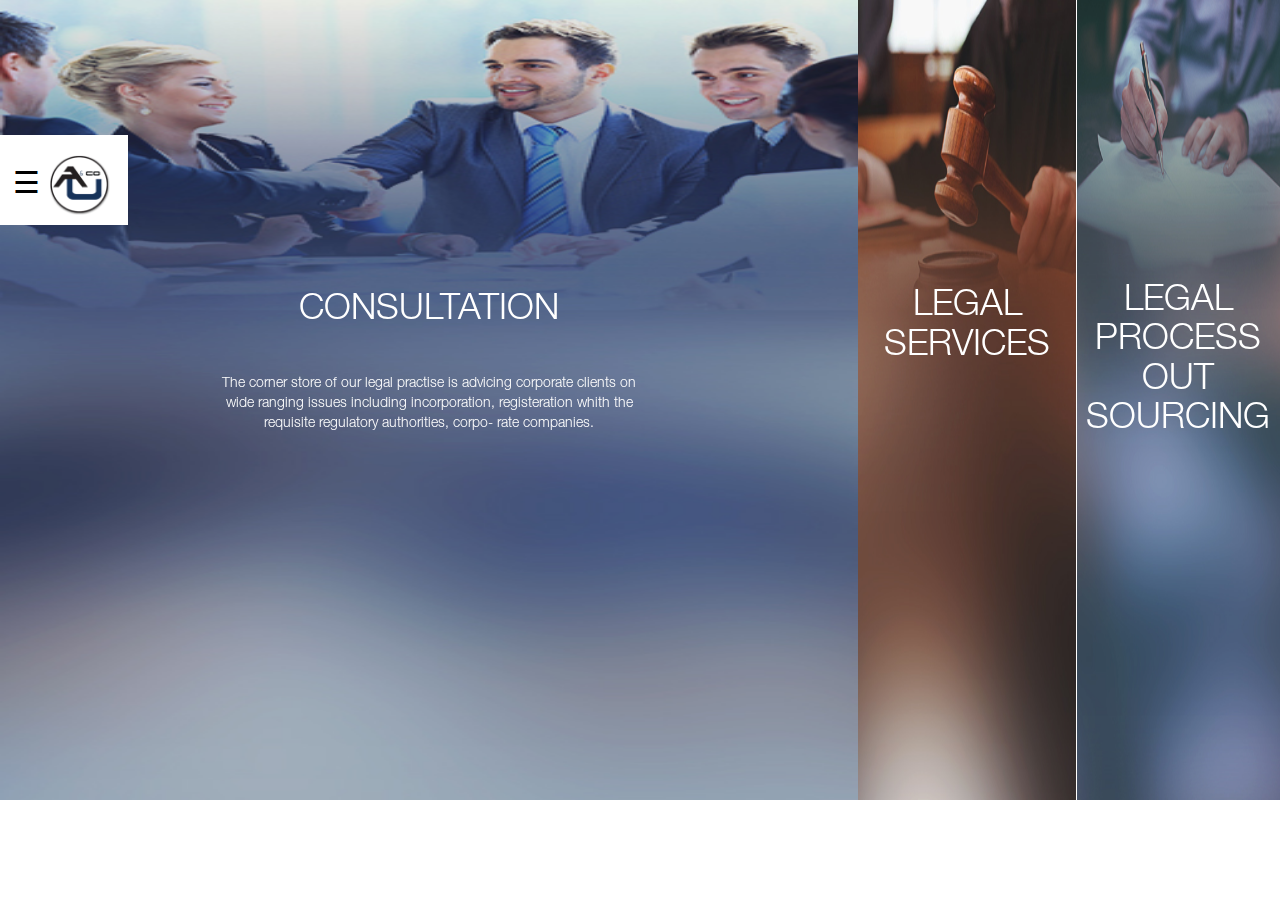
<file: AUC/index.html>
<!doctype html>
<html lang="en" class="no-js">
<head>
	<meta charset="UTF-8">
	<meta name="viewport" content="width=device-width, initial-scale=1.0, maximum-scale=1, minimum-scale=1">
    <link rel="stylesheet" href="assets/css/bootstrap-theme.css">
    <link rel="stylesheet" href="assets/css/bootstrap-theme.css.map">
    <link rel="stylesheet" href="assets/css/bootstrap-theme.min.css">
    <link rel="stylesheet" href="assets/css/bootstrap-theme.min.css.map">
    <link rel="stylesheet" href="assets/css/footer.css">
    <link rel="stylesheet" href="assets/css/bootstrap.css">
    <link rel="stylesheet" href="assets/css/bootstrap.css.map">
    <link rel="stylesheet" href="assets/css/bootstrap.min.css">
    <link rel="stylesheet" href="assets/css/bootstrap.min.css.map">
    <link rel="stylesheet" href="assets/css/index.css">
    <link rel="stylesheet" href="https://cdnjs.cloudflare.com/ajax/libs/animate.css/3.5.2/animate.min.css">
    
    
    <script src="https://ajax.googleapis.com/ajax/libs/jquery/3.1.1/jquery.min.js"></script>
  <script src="https://maxcdn.bootstrapcdn.com/bootstrap/3.3.7/js/bootstrap.min.js"></script>
    
	<title>Index</title>
    <script>
    function openNav() {
        if(document.getElementById("smenu").style.zIndex==='-10')
            document.getElementById("smenu").style.zIndex = "100";
        else{
            document.getElementById("smenu").style.zIndex = "-10";
        }
        /*
        document.getElementById("myNav").style.width = "100%";
        $('.header').css('opacity','0');
        */
    }
    /*
    function closeNav() {
        document.getElementById("myNav").style.width = "0%";
         $('.header').css('opacity','1');
    }
      */    
    </script>
</head>
<body style="max-width:100%;overflow-x:hidden;">
	<div class="containor-fluid">
        
        <div class="header">
            <div style="font-size:30px;cursor:pointer" onclick="openNav()">&#9776; <img class="himage"  src="assets/images/logo.png" ></div>
        </div>
        <div id="smenu" class="sidemenu header" style="z-index:-10">
            <div class="row">
                <div  class="col-md-12">
                <table class="table table-bordered mymenu">
                    <tbody>
                      <tr>
                        <td><a href="landing.html#section3">WHAT WE DO</a></td>
                      </tr>
                      <tr>
                        <td><a href="landing.html#section2">WHO WE ARE</a></td>
                      </tr>
                      <tr>
                        <td><a href="landing.html#section7">WHERE WE ARE</a></td>
                      </tr>
                      <tr>
                        <td><a href="career.html">CAREERS</a></td>
                      </tr>
                      <tr>
                        <td><a href="landing.html#section6">LEGAL ADVICE</a></td>
                      </tr>
                      <tr>
                        <td><a href="ourteam.html">OUR TEAM</a></td>
                      </tr>
                    </tbody>
                </table>   
                </div>
            </div>
        </div>
        <!--
        <div id="myNav" class="overlay">
        
        <div class="overlay-content">
            <div class="row">
            <div class="col-md-1">
                <header>    
                <a href="javascript:void(0)" style="font-weight:100" class="closebtn" onclick="closeNav()">&times;</a>
                </header>
            </div>
            <div class="col-md-9">
                <div class="menu">
                <a href="landing.html#section3">WHAT WE DO</a>
                <a href="landing.html#section2">WHO WE ARE</a>
                <a href="landing.html#section7">WHERE WE ARE</a>
                <a href="career.html">CAREERS</a>
                <a href="landing.html#section6">LEGAL ADVICE</a>
                <a href="ourteam.html">OUR TEAM</a>
                </div>
            </div>
            <div class="col-md-2 col_div_overlay">
                <div class="div_overlay">
                </div>
            </div>
            </div>
        </div>
        </div>
        -->
        <div class="fullpager">
        <div class="row">
        <div class="col-md-4 col1">  
        <div class="project1"> 
            <div class="col1-text">
            <center><a class="nlink" href="landing.html"><h1 class="h_col1">CONSULTATION</h1></a></center>
            <center>
                <div class="dis1">
                The corner store of our legal 
                practise is advicing corporate
                clients on wide ranging issues
                including incorporation, 
                registeration whith the requisite
                regulatory authorities, corpo-
                rate companies.
                </div>
                </center>
            </div>
        </div>
        </div>
        <div class="col-md-4 col2">
        <div class="project2">
            <div class="col2-text">
                <center><a  class="nlink" href="landing.html"><h1>LEGAL SERVICES</h1></a></center>
            <center>
                <div class="dis2">
                The corner store of our legal 
                practise is advicing corporate
                clients on wide ranging issues
                including incorporation, 
                registeration whith the requisite
                regulatory authorities, corpo-
                rate companies.
                </div>
            </center>
           </div>
        </div>
        </div>
        <div class="col-md-4 col3">
        <div class="project3">
            <div class="col3-text">
                <center><a class="nlink" href="landing.html"><h1>LEGAL PROCESS<br>OUT SOURCING</h1></a></center>
                <center>
                <div class="dis3">
                The corner store of our legal 
                practise is advicing corporate
                clients on wide ranging issues
                including incorporation, 
                registeration whith the requisite
                regulatory authorities, corpo-
                rate companies.
                </div>
                </center>
            </div>
        </div>
        </div>
        </div>
        </div>    
    </div>
    <script>
        $(document).ready(function(){
       $( ".col1" ).mouseenter(function() {
           
           $('.col1').removeClass('col-md-4');
           $('.col2').removeClass('col-md-4');
           $('.col3').removeClass('col-md-4');
           $('.col1').addClass('col-md-8');
           $('.col2').addClass('col-md-2');
           $('.col3').addClass('col-md-2');
           $('.project1').css('padding-top','10%');
           $('.project2').css('padding-top','110%');
           $('.project3').css('padding-top','115%'); 
       })
       $(".col1").mouseleave(function(){
           $('.col1').removeClass('col-md-8');
           $('.col2').removeClass('col-md-2');
           $('.col3').removeClass('col-md-2');
           $('.col1').addClass('col-md-4');
           $('.col2').addClass('col-md-4');
           $('.col3').addClass('col-md-4');
           $('.project1').css('padding-top','40%');
           $('.project2').css('padding-top','40%');
           $('.project3').css('padding-top','40%');
       })
       
       $( ".col2" ).mouseenter(function() {
           
               
               
           $('.col1').removeClass('col-md-4');
           $('.col2').removeClass('col-md-4');
           $('.col3').removeClass('col-md-4');
           $('.col1').addClass('col-md-2');
           $('.col2').addClass('col-md-8');
           $('.col3').addClass('col-md-2');
           $('.project1').css('padding-top','115%');
           $('.project2').css('padding-top','10%');
           $('.project3').css('padding-top','110%');
           $('.h_col1').css('font-size','26px');   
           
       })
       $(".col2").mouseleave(function(){
           $('.col1').removeClass('col-md-2');
           $('.col2').removeClass('col-md-8');
           $('.col3').removeClass('col-md-2');
           $('.col1').addClass('col-md-4');
           $('.col2').addClass('col-md-4');
           $('.col3').addClass('col-md-4');
           $('.project1').css('padding-top','40%');
           $('.project2').css('padding-top','40%');
           $('.project3').css('padding-top','40%');
           $('.h_col1').css('font-size','36px');
       })
       
        $( ".col3" ).mouseenter(function() {
           
               
               
           $('.col1').removeClass('col-md-4');
           $('.col2').removeClass('col-md-4');
           $('.col3').removeClass('col-md-4');
           $('.col1').addClass('col-md-2');
           $('.col2').addClass('col-md-2');
           $('.col3').addClass('col-md-8');
           $('.project1').css('padding-top','115%');
           $('.project2').css('padding-top','105%');
           $('.project3').css('padding-top','8%');
           $('.h_col1').css('font-size','26px');   
           
       })
       $(".col3").mouseleave(function(){
           $('.col1').removeClass('col-md-2');
           $('.col2').removeClass('col-md-2');
           $('.col3').removeClass('col-md-8');
           $('.col1').addClass('col-md-4');
           $('.col2').addClass('col-md-4');
           $('.col3').addClass('col-md-4');
           $('.project1').css('padding-top','40%');
           $('.project2').css('padding-top','40%');
           $('.project3').css('padding-top','40%');
           $('.h_col1').css('font-size','36px');
       })
       
        });
    </script>
    </body>
</html>
</file>
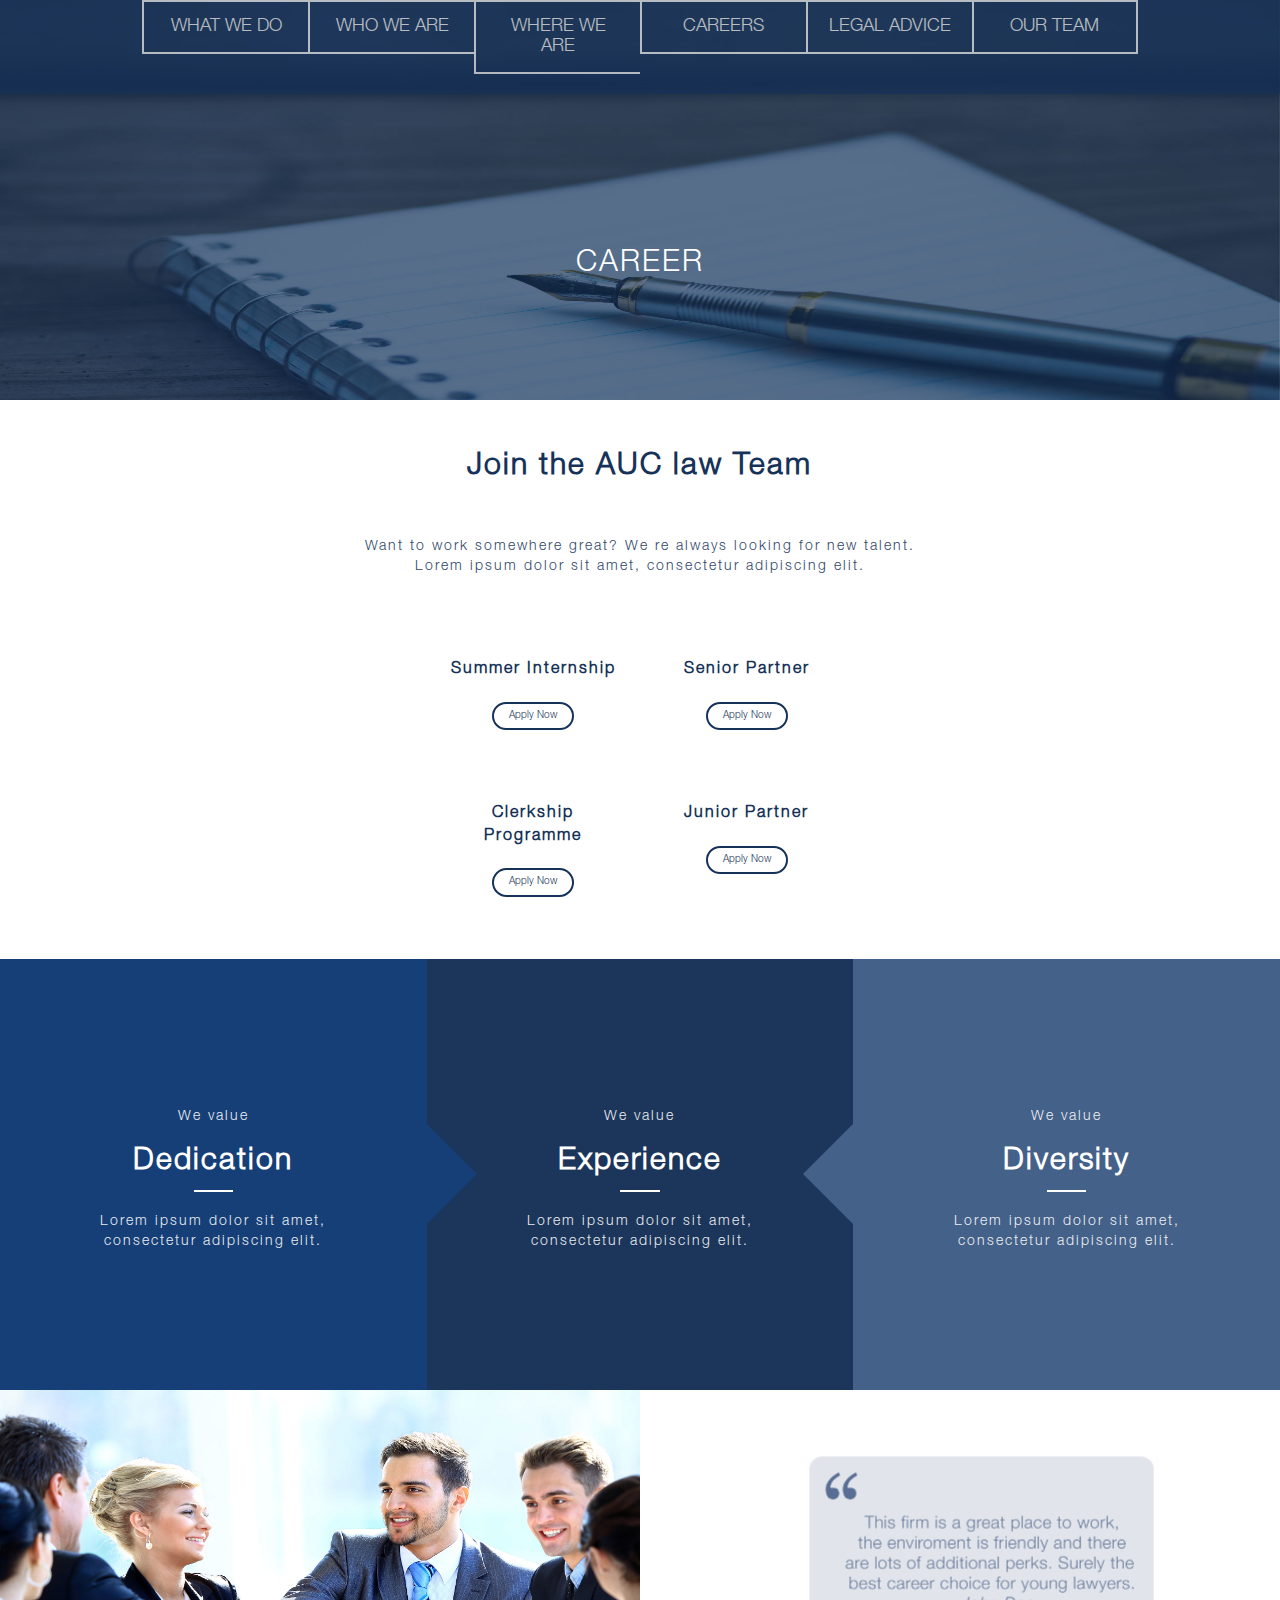
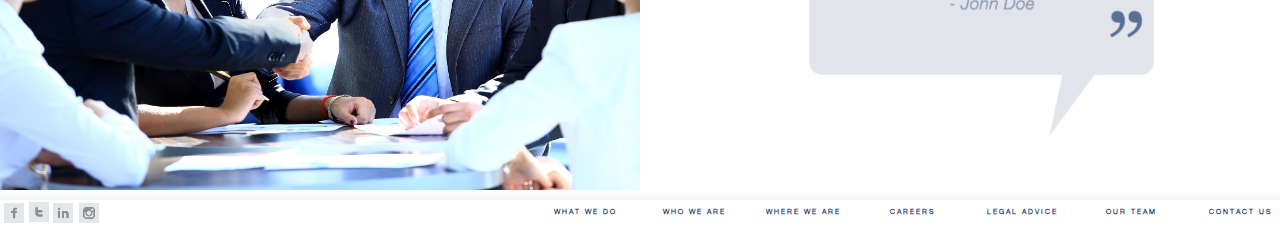
<file: AUC/career.html>
<!DOCTYPE html>
<html>
<head>
  <title>Career</title>
  <meta charset="utf-8">
  <meta name="viewport" content="width=device-width, initial-scale=1.0, maximum-scale=1.0, minimum-scale=1.0">
  <link rel="stylesheet" href="assets/css/bootstrap.min.css">
  <script src="https://ajax.googleapis.com/ajax/libs/jquery/3.1.1/jquery.min.js"></script>
  <script src="https://maxcdn.bootstrapcdn.com/bootstrap/3.3.7/js/bootstrap.min.js"></script>
    
  <link rel="stylesheet" href="assets/css/landing.css">
  <link rel="stylesheet" href="assets/css/footer.css">
  <link rel="stylesheet" href="assets/css/modal.css">
  <link rel="stylesheet" href="assets/css/career.css">
  <link href="https://maxcdn.bootstrapcdn.com/font-awesome/4.7.0/css/font-awesome.min.css" rel="stylesheet" integrity="sha384-wvfXpqpZZVQGK6TAh5PVlGOfQNHSoD2xbE+QkPxCAFlNEevoEH3Sl0sibVcOQVnN" crossorigin="anonymous">
</head>
<body data-spy="scroll" data-target=".navbar" data-smooth-scroll-offset="77" >
    


    <!-- Modal -->
    <div class="container-fluid">
  <div class="modal fade" id="myModal" role="dialog">
    <div class="modal-dialog">
    
      <!-- Modal content-->
      <div  class="modal-content"    style="border-radius: 0px !important;">
        <div class="modal-body">
            <div class="container-fluid">
                <div class="row">
                    <div class="col-md-6"><br><input type=text  class="input form-control input-lg" placeholder="Name"></div>
                    <div class="col-md-6"><br><input type=email  class="input form-control input-lg" placeholder="Email"></div>
                </div>
                <div class="row">
                    <div class="col-md-6"><br><input type=text  class="input form-control input-lg" placeholder="Qualification"></div>
                    <div class="col-md-6"><br><input type=text  class="input form-control input-lg" placeholder="Linkedin Profile"></div>
                </div>
                <div class="row">
                <div class="col-md-12 col-lg-12">
                <br>
                <input type=number  class="input form-control input-lg" placeholder="Contact no">
                </div>
                </div>
                <div class="row">
                <div class="col-md-12 col-lg-12">
                <br>
                <textarea  class="input form-control input-lg" placeholder="Describe yourself"></textarea>
                </div>
                </div>
            </div>
        </div>
        <div class="modal-footer">
            <div class="row">
                <div class="col-md-6 col-lg-6 mfoot-col1"><button type="button" class="btn btn-block cancel-button" data-dismiss="modal">Cancel</button></div>
                <div class="col-md-6 col-lg-6 mfoot-col2">
                    <button type="button" class="btn btn-block confirm-button">Confirm</button>
                </div>
            </div>
        </div>
      </div>
    </div>
  </div>
</div>


<div id="sec2-ourteam" class="container-fluid">
    <div class="row career-frow">
        <div class="col-md-1 col-lg-1"></div>
        <div class="col-md-10 col-lg-10 colheader" >
                    <nav class="navbar navbar-default" >
                      <div class="container-fluid" style="padding-left:0px;padding-right:0px">
                        <div class="navbar-header" style="padding-left:0px;padding-right:0px">
                          <button type="button" class="navbar-toggle" data-toggle="collapse" data-target="#myNavbar">
                            <span class="icon-bar"></span>
                            <span class="icon-bar"></span>
                            <span class="icon-bar"></span> 
                          </button>
                        </div>
                        <div class="collapse navbar-collapse " id="myNavbar" style="padding-left:0px;padding-right:0px">
                          <ul class="nav navbar-nav">
                            <li class="header-list list-first"><a  class="headerbutton no-border-right" href="landing.html#section3"><span>WHAT WE DO</span></a></li>
                            <li class="header-list"><a  class="headerbutton no-border-right" href="landing.html#section2"><span>WHO WE ARE</span></a></li>
                            <li class="header-list"><a  class="headerbutton no-border-right" href="landing.html#section7"><span>WHERE WE ARE</span></a></li>  
                            <li class="header-list"><a  class="headerbutton no-border-right" href="career.html"><span>CAREERS</span></a></li>
                            <li class="header-list"><a  class="headerbutton no-border-right" href="landing.html#section6"><span>LEGAL ADVICE</span></a></li>
                            <li class="header-list"><a  class="headerbutton" href="ourteam.html"><span>OUR TEAM</span></a></li> 
                          </ul>
                        </div>
                      </div>
                    </nav>        
         </div>
        <div class="col-md-1 col-lg-1"></div>
    </div>
    <div class="row">
        <div class="col-md-1 col-lg-1"></div>
        <div class="col-md-10 col-lg-10" ><center><h2 class="head-ourteampage">CAREER</h2></center></div>
        <div class="col-md-1 col-lg-1"></div>
    </div>
</div>
    
    
<div class="container-fluid">
    <div class="row">
        <div class="col-md-1 col-lg-1"></div>
        <div class="col-md-10 col-lg-10"><center><h2 class="careerhead">Join the AUC law Team </h2></center>
            <center><p class="careerdis">Want to work somewhere great? We re always looking for new talent.<br>Lorem ipsum dolor sit amet, consectetur adipiscing elit.</p></center>
        </div>
        <div class="col-md-1 col-lg-1"></div>
    </div>
    
    
    <div class="row" style="padding-top:5%">
        <div class="col-md-4 col-lg-4"></div>
        <div class="col-md-2 col-lg-2" style="padding-top:10px;">
            <center><span class="careerbtnhead">Summer Internship</span></center><br>
            <center><button class="careerbtn" data-toggle="modal" data-target="#myModal">Apply Now</button></center>
        </div>
        <div class="col-md-2 col-lg-2" style="padding-top:10px;">
            <center><span class="careerbtnhead">Senior Partner</span></center><br>
            <center><button class="careerbtn" data-toggle="modal" data-target="#myModal">Apply Now</button></center>
        </div>
        <div class="col-md-4 col-lg-4"></div>
    </div>
    <div class="row" style="padding-top:5%">
        <div class="col-md-4 col-lg-4"></div>
        <div class="col-md-2 col-lg-2" style="padding-top:10px;">
            <center><span class="careerbtnhead">Clerkship Programme</span></center><br>
            <center><button class="careerbtn" data-toggle="modal" data-target="#myModal">Apply Now</button></center>
        </div>
        <div class="col-md-2 col-lg-2" style="padding-top:10px;">
            <center><span class="careerbtnhead">Junior Partner</span></center><br>
            <center><button class="careerbtn" data-toggle="modal" data-target="#myModal">Apply Now</button></center>
        </div>
        <div class="col-md-4 col-lg-4"></div>
    </div>
    <div class="row" style="padding-top:5%;">
        <div class="col-md-4 col-lg-4 career-col1">
            <center><p class="careerdis" style="color:#FFFFFF;">We value</p></center>
            <center><h2 class="careerhead2">Dedication</h2></center>
            <center><div class="line"></div></center>
            <center><p class="careerdis" style="color:#FFFFFF;">Lorem ipsum dolor sit amet,<br> consectetur adipiscing elit.</p></center>
        </div>
        <div class="col-md-4 col-lg-4 career-col2">
            <center><p class="careerdis" style="color:#FFFFFF;">We value</p></center>
            <center><h2 class="careerhead2">Experience</h2></center>
            <center><div class="line"></div></center>
            <center><p class="careerdis" style="color:#FFFFFF;">Lorem ipsum dolor sit amet,<br> consectetur adipiscing elit.</p></center>
        </div>
        <div class="col-md-4 col-lg-4 career-col3">
            <center><p class="careerdis" style="color:#FFFFFF;">We value</p></center>
            <center><h2 class="careerhead2">Diversity</h2></center>
            <center><div class="line"></div></center>
            <center><p class="careerdis" style="color:#FFFFFF;">Lorem ipsum dolor sit amet,<br> consectetur adipiscing elit.</p></center>
        </div>
    </div>
</div>
    
    
<div class="container-fluid" style="padding-left:0px;padding-right:0px">
    <div class="row">
        <div class="col-md-6 bottom-col" style="padding-left:0px;">
        </div>
        <div class="col-md-6 bottom-col2" style="padding-left:0px;padding-right:0px">
            <img class="careerbottomimage" src="assets/images/bubble.PNG">
        </div>
    </div>
</div>
    
<div  class="container-fluid" style="padding-left:0px;padding-right:0px;" >
    <div class="foot-bg"></div>
        <div class="row">
            <div class="col-md-2">
                <div class="footicons">
                    <a href="#" class="filink">
                        <div class="icon ficon ic-facebook">
                        </div>
                    </a>
                    <a href="#" class="filink">
                        <div class="icon ficon ic-twitter">
                        </div>
                    </a>
                    <a href="#" class="filink">
                        <div class="icon ficon ic-linkedin">
                        </div>
                    </a>
                    <a href="#" class="filink">
                        <div class="icon ficon ic-instagram">
                        </div>
                    </a>
                </div>
            </div>
            <div class="col-md-3"></div>
            <div class="col-md-1">
                <center>
                <a href="landing.html#section3"><p class="footer-text">WHAT WE DO</p></a>
                </center>
            </div>
            <div class="col-md-1">
                <center>
                <a href="landing.html#section2"><p class="footer-text">WHO WE ARE</p></a>
                </center>
            </div>
            <div class="col-md-1">
                <center>
                <a href="landing.html#section7"><p class="footer-text">WHERE WE ARE</p></a>
                </center>
            </div>
            <div class="col-md-1">
                <center>
                <a href="career.html"><p class="footer-text">CAREERS</p></a>
                </center>
            </div>
            <div class="col-md-1">
                <center>
                <a href="landing.html#section6"><p class="footer-text">LEGAL ADVICE</p></a>
                </center>
            </div>
            <div class="col-md-1">
                <center>
                <a href="ourteam.html"><p class="footer-text">OUR TEAM</p></a>
                </center>
            </div>
            <div class="col-md-1">
                <center>
                <a href="landing.html#section8"><p class="footer-text">CONTACT US</p></a>
                </center>
            </div>
        </div>
</div>
</body>
</html>
</file>
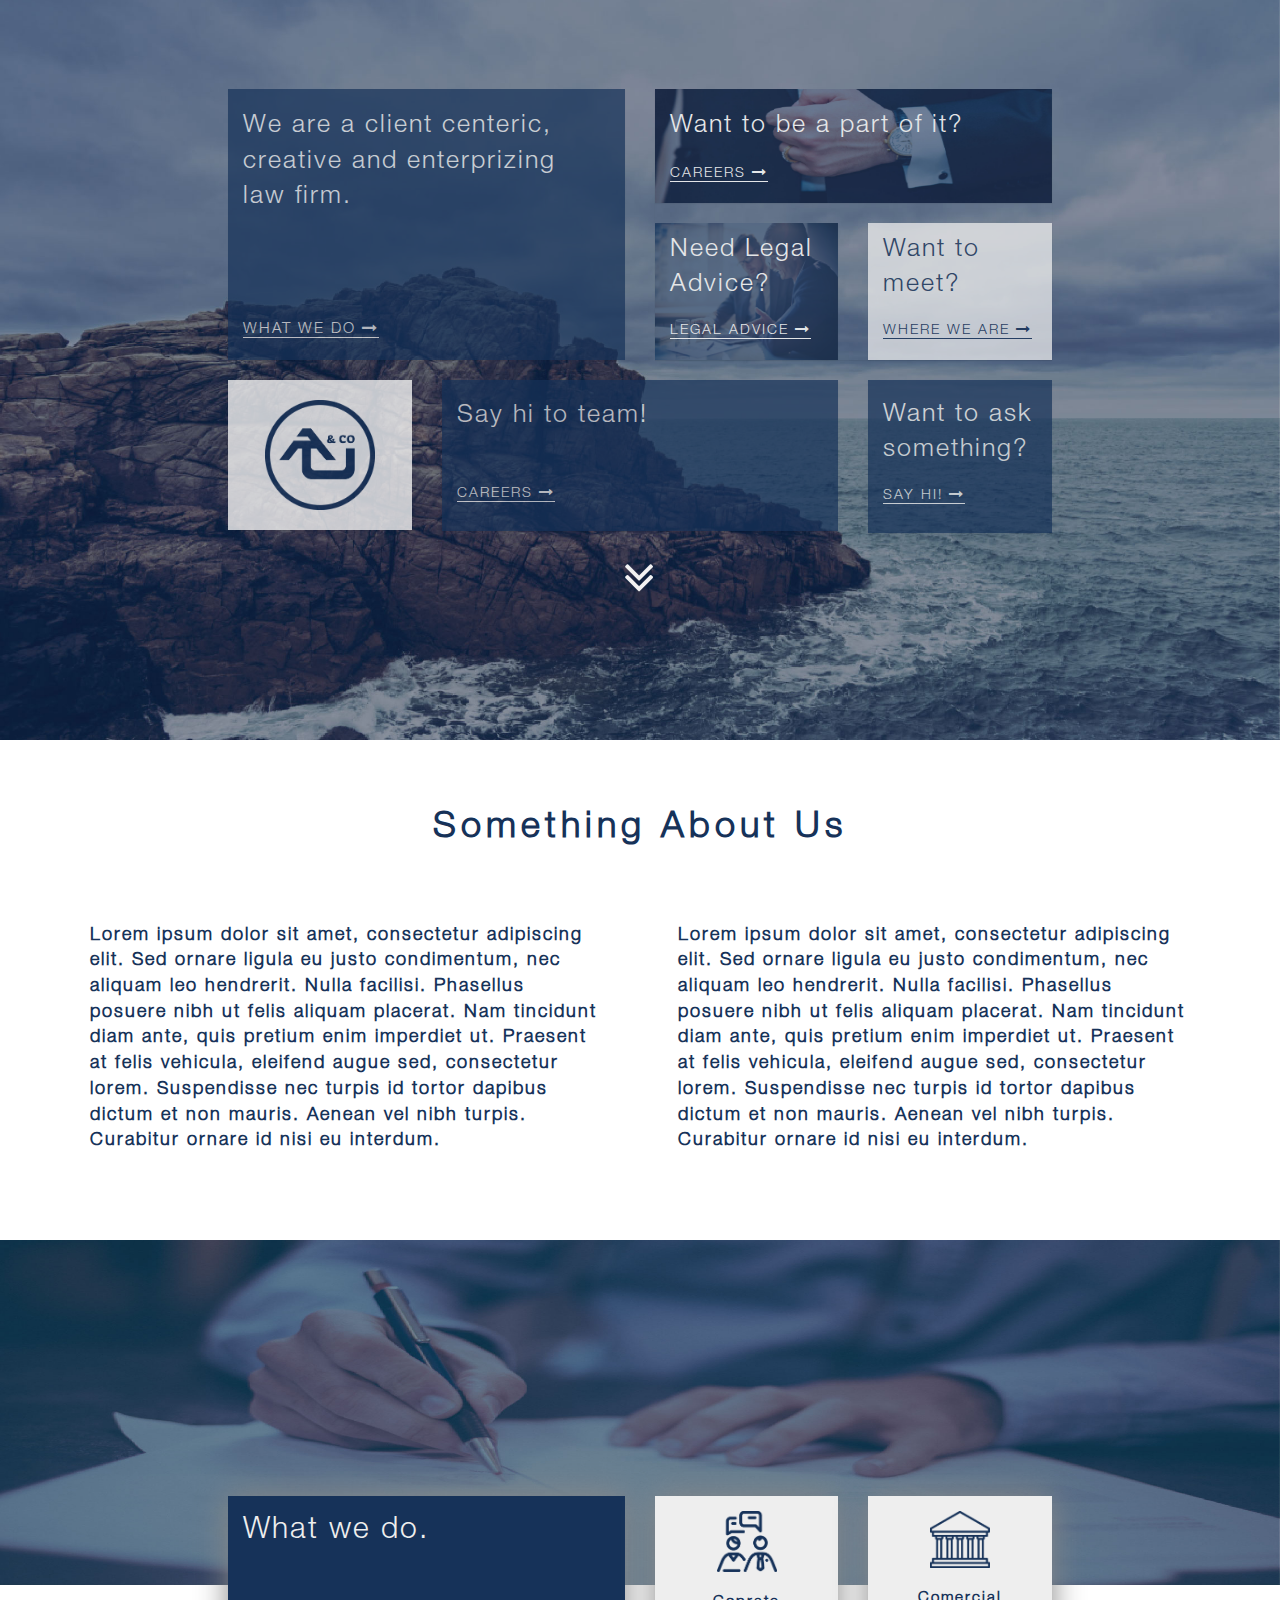
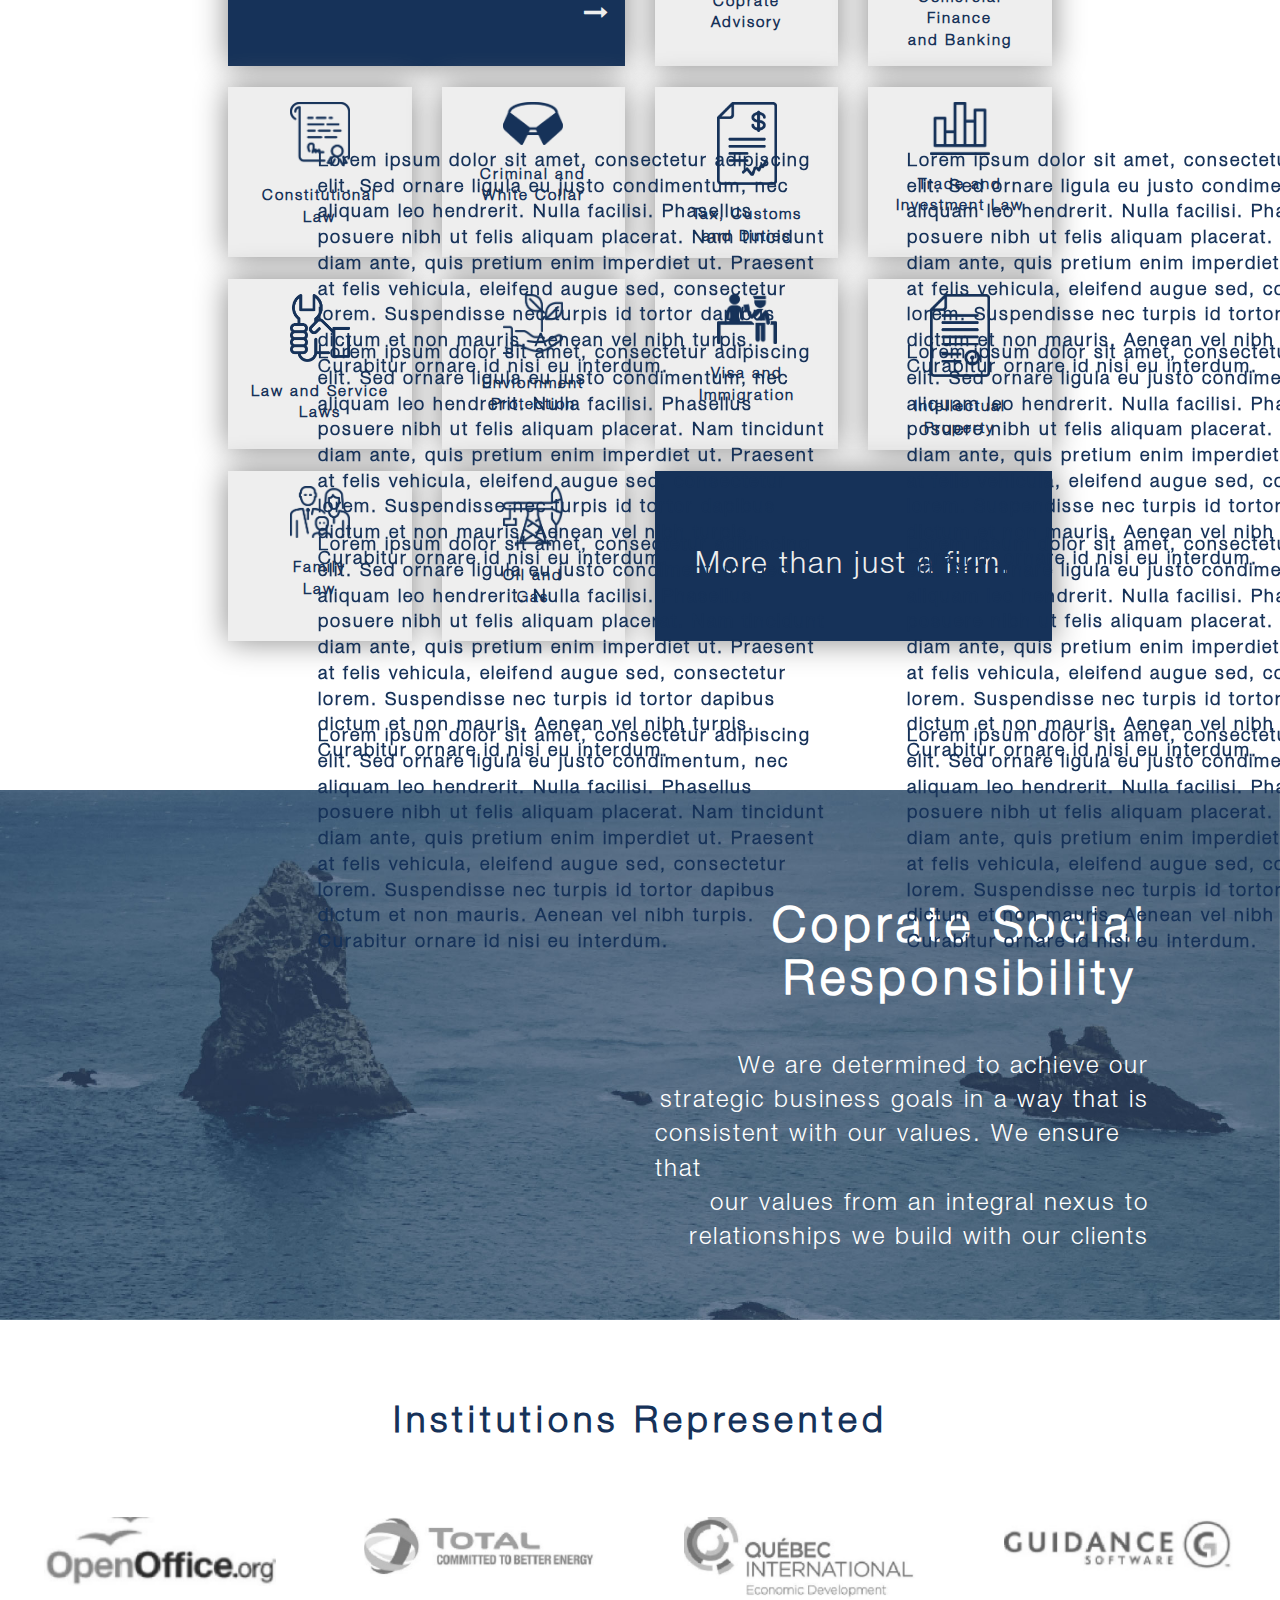
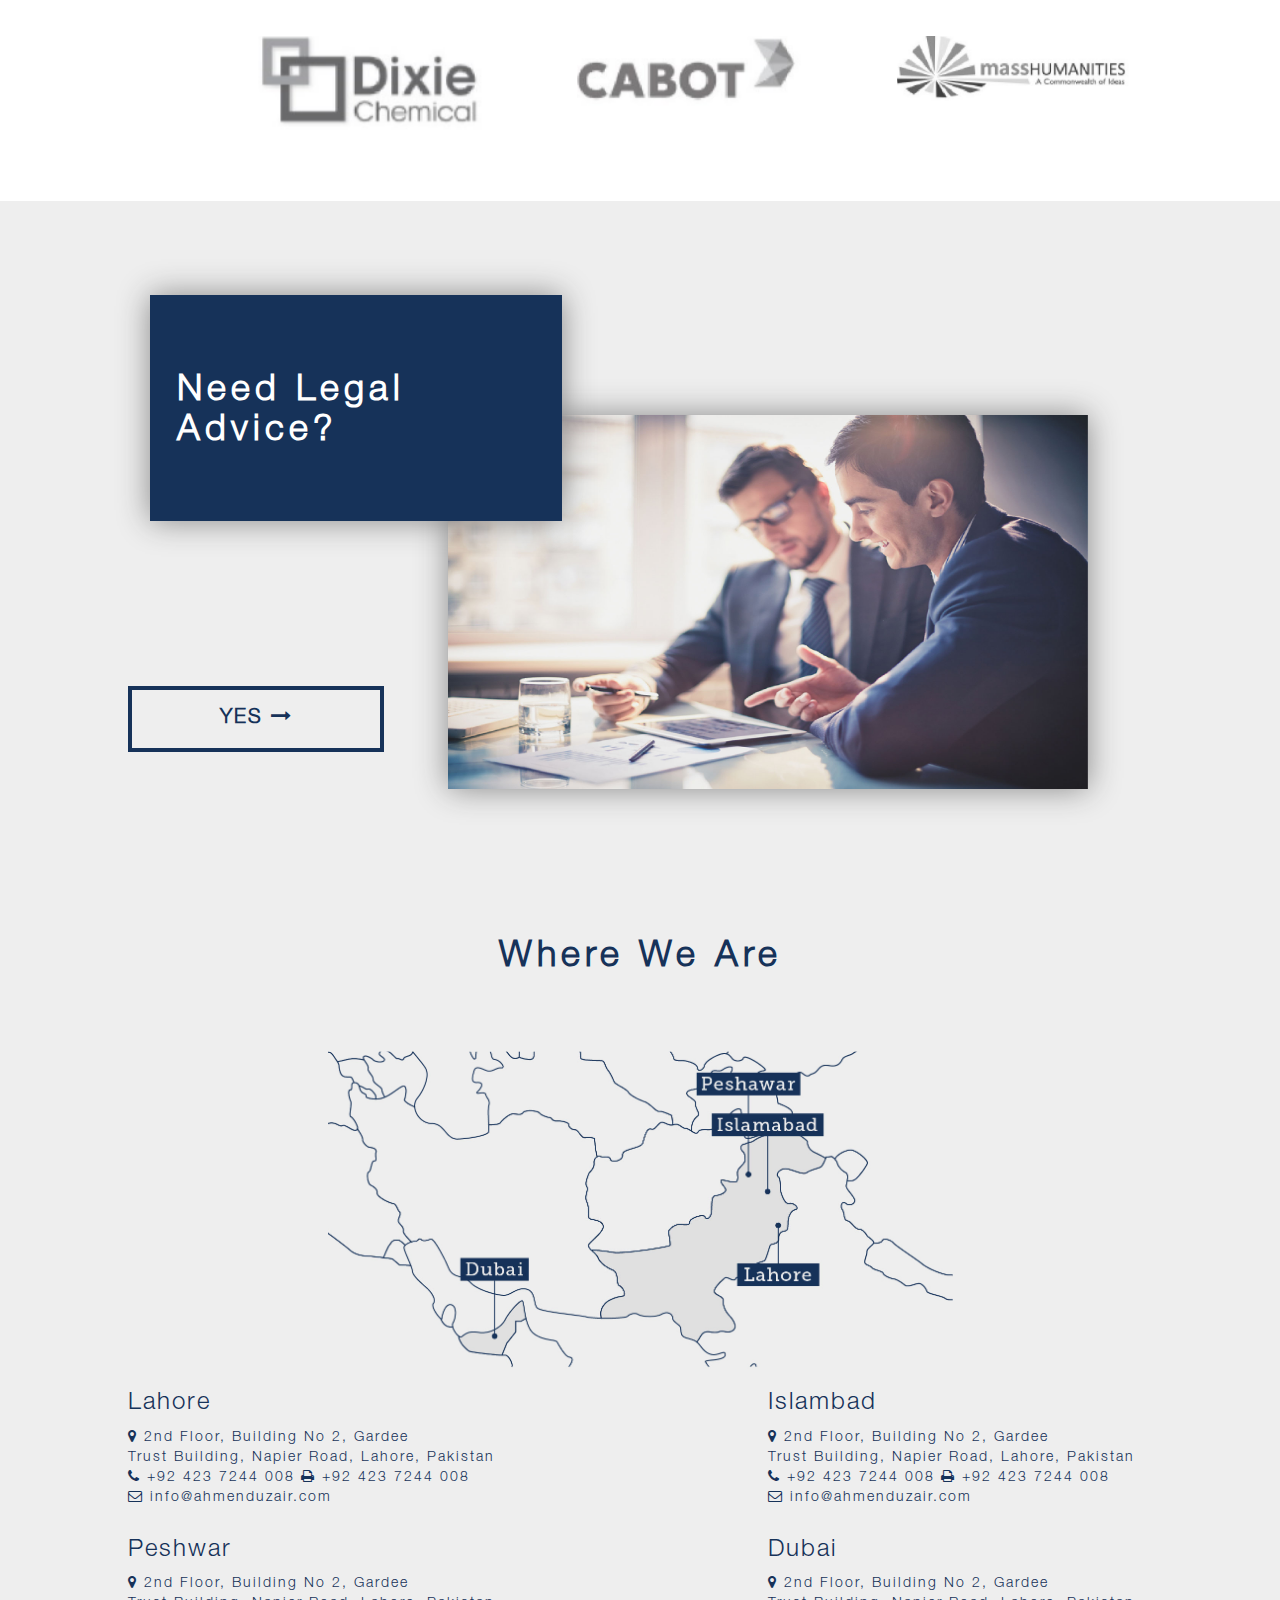
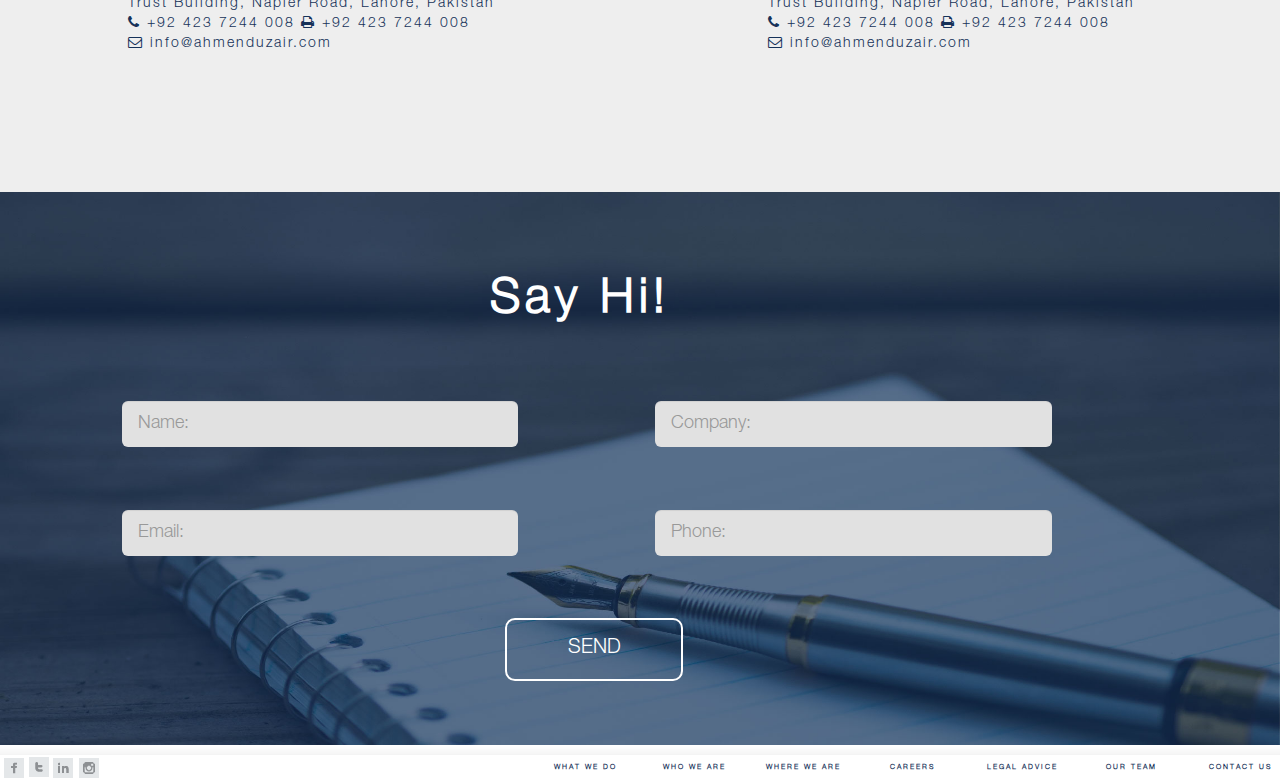
<file: AUC/landing.html>
<!DOCTYPE html>
<html>
<head>
  <title>Landing page</title>
  <meta charset="utf-8">
  <meta name="viewport" content="width=device-width, initial-scale=1.0, maximum-scale=1, minimum-scale=1">
  <link rel="stylesheet" href="https://maxcdn.bootstrapcdn.com/bootstrap/3.3.7/css/bootstrap.min.css">
  <script src="https://ajax.googleapis.com/ajax/libs/jquery/3.1.1/jquery.min.js"></script>
  <script src="https://maxcdn.bootstrapcdn.com/bootstrap/3.3.7/js/bootstrap.min.js"></script>
    
  <link rel="stylesheet" href="assets/css/landing.css">
  <link rel="stylesheet" href="assets/css/modal.css">
  <link rel="stylesheet" href="assets/css/footer.css">
  <link href="https://maxcdn.bootstrapcdn.com/font-awesome/4.7.0/css/font-awesome.min.css" rel="stylesheet" integrity="sha384-wvfXpqpZZVQGK6TAh5PVlGOfQNHSoD2xbE+QkPxCAFlNEevoEH3Sl0sibVcOQVnN" crossorigin="anonymous">
    <style>
    


.overlay {
    height: 100%;
    width: 0;
    opacity: .8;
    position: fixed;
    z-index: 1;
    top: 0;
    left: 0;
    overflow-x: hidden;
    transition: 0.5s;
    background-color:  #163259;
    color: #FFFFFF;
}

.overlay-content {
    position: relative;
    top: 25%;
    width: 100%;
    text-align: center;
    margin-top: 30px;
}

.overlay a {
    padding: 8px;
    text-decoration: none;
    font-size: 36px;
    color: #818181;
    display: block;
    transition: 0.3s;
}

.overlay a:hover, .overlay a:focus {
    color: #f1f1f1;
}
        
#overlay-text
{
    padding-bottom: 5%;
    padding-left: 7%;
    padding-right: 3%;
    font-size: 18px;
    font-weight: 600;
}
        
#overlay-text2
{
    padding-bottom: 5%;
    padding-left: 3%;
    padding-right: 7%;
    font-size: 18px;
    font-weight: 600;
    
}
        
.overlay .closebtn {
    position: absolute;
    top: 20px;
    right: 45px;
    font-size: 60px;
}
        
@media screen and (max-height: 450px) {
  .overlay a {font-size: 20px}
  .overlay .closebtn {
    font-size: 40px;
    top: 15px;
    right: 35px;
  }
}

    </style>
    <script>
        
            function openNav(obj) {
                
                var text;
                                var text1; 
                                if(obj.getAttribute('data-myname')==='1')
                                {
                                    text = "Lorem ipsum dolor sit amet, consectetur adipiscing elit. Sed ornare ligula eu justo condimentum, nec aliquam leo hendrerit. Nulla facilisi. Phasellus posuere nibh ut felis aliquam placerat. Nam tincidunt diam ante, quis pretium enim imperdiet ut. Praesent at felis vehicula, eleifend augue sed, consectetur lorem. Suspendisse nec turpis id tortor dapibus dictum et non mauris. Aenean vel nibh turpis. Curabitur ornare id nisi eu interdum.";
                                    text1 = "Lorem ipsum dolor sit amet, consectetur adipiscing elit. Sed ornare ligula eu justo condimentum, nec aliquam leo hendrerit. Nulla facilisi. Phasellus posuere nibh ut felis aliquam placerat. Nam tincidunt diam ante, quis pretium enim imperdiet ut. Praesent at felis vehicula, eleifend augue sed, consectetur lorem. Suspendisse nec turpis id tortor dapibus dictum et non mauris. Aenean vel nibh turpis. Curabitur ornare id nisi eu interdum.";
                                }
                                else if(obj.getAttribute('data-myname')==='2')
                                {
                                    text = "Lorem ipsum dolor sit amet, consectetur adipiscing elit. Sed ornare ligula eu justo condimentum, nec aliquam leo hendrerit. Nulla facilisi. Phasellus posuere nibh ut felis aliquam placerat. Nam tincidunt diam ante, quis pretium enim imperdiet ut. Praesent at felis vehicula, eleifend augue sed, consectetur lorem. Suspendisse nec turpis id tortor dapibus dictum et non mauris. Aenean vel nibh turpis. Curabitur ornare id nisi eu interdum.";
                                    text1 = "Lorem ipsum dolor sit amet, consectetur adipiscing elit. Sed ornare ligula eu justo condimentum, nec aliquam leo hendrerit. Nulla facilisi. Phasellus posuere nibh ut felis aliquam placerat. Nam tincidunt diam ante, quis pretium enim imperdiet ut. Praesent at felis vehicula, eleifend augue sed, consectetur lorem. Suspendisse nec turpis id tortor dapibus dictum et non mauris. Aenean vel nibh turpis. Curabitur ornare id nisi eu interdum.";
                                }
                                else if(obj.getAttribute('data-myname')==='3')
                                {
                                    text = "Lorem ipsum dolor sit amet, consectetur adipiscing elit. Sed ornare ligula eu justo condimentum, nec aliquam leo hendrerit. Nulla facilisi. Phasellus posuere nibh ut felis aliquam placerat. Nam tincidunt diam ante, quis pretium enim imperdiet ut. Praesent at felis vehicula, eleifend augue sed, consectetur lorem. Suspendisse nec turpis id tortor dapibus dictum et non mauris. Aenean vel nibh turpis. Curabitur ornare id nisi eu interdum.";
                                    text1 = "Lorem ipsum dolor sit amet, consectetur adipiscing elit. Sed ornare ligula eu justo condimentum, nec aliquam leo hendrerit. Nulla facilisi. Phasellus posuere nibh ut felis aliquam placerat. Nam tincidunt diam ante, quis pretium enim imperdiet ut. Praesent at felis vehicula, eleifend augue sed, consectetur lorem. Suspendisse nec turpis id tortor dapibus dictum et non mauris. Aenean vel nibh turpis. Curabitur ornare id nisi eu interdum.";
                                }
                                else if(obj.getAttribute('data-myname')==='4')
                                {
                                    text = "Lorem ipsum dolor sit amet, consectetur adipiscing elit. Sed ornare ligula eu justo condimentum, nec aliquam leo hendrerit. Nulla facilisi. Phasellus posuere nibh ut felis aliquam placerat. Nam tincidunt diam ante, quis pretium enim imperdiet ut. Praesent at felis vehicula, eleifend augue sed, consectetur lorem. Suspendisse nec turpis id tortor dapibus dictum et non mauris. Aenean vel nibh turpis. Curabitur ornare id nisi eu interdum.";
                                    text1 = "Lorem ipsum dolor sit amet, consectetur adipiscing elit. Sed ornare ligula eu justo condimentum, nec aliquam leo hendrerit. Nulla facilisi. Phasellus posuere nibh ut felis aliquam placerat. Nam tincidunt diam ante, quis pretium enim imperdiet ut. Praesent at felis vehicula, eleifend augue sed, consectetur lorem. Suspendisse nec turpis id tortor dapibus dictum et non mauris. Aenean vel nibh turpis. Curabitur ornare id nisi eu interdum.";
                                }
                                else if(obj.getAttribute('data-myname')==='5')
                                {
                                    text = "Lorem ipsum dolor sit amet, consectetur adipiscing elit. Sed ornare ligula eu justo condimentum, nec aliquam leo hendrerit. Nulla facilisi. Phasellus posuere nibh ut felis aliquam placerat. Nam tincidunt diam ante, quis pretium enim imperdiet ut. Praesent at felis vehicula, eleifend augue sed, consectetur lorem. Suspendisse nec turpis id tortor dapibus dictum et non mauris. Aenean vel nibh turpis. Curabitur ornare id nisi eu interdum.";
                                    text1 = "Lorem ipsum dolor sit amet, consectetur adipiscing elit. Sed ornare ligula eu justo condimentum, nec aliquam leo hendrerit. Nulla facilisi. Phasellus posuere nibh ut felis aliquam placerat. Nam tincidunt diam ante, quis pretium enim imperdiet ut. Praesent at felis vehicula, eleifend augue sed, consectetur lorem. Suspendisse nec turpis id tortor dapibus dictum et non mauris. Aenean vel nibh turpis. Curabitur ornare id nisi eu interdum.";
                                }
                                else if(obj.getAttribute('data-myname')==='6')
                                {
                                    text = "Lorem ipsum dolor sit amet, consectetur adipiscing elit. Sed ornare ligula eu justo condimentum, nec aliquam leo hendrerit. Nulla facilisi. Phasellus posuere nibh ut felis aliquam placerat. Nam tincidunt diam ante, quis pretium enim imperdiet ut. Praesent at felis vehicula, eleifend augue sed, consectetur lorem. Suspendisse nec turpis id tortor dapibus dictum et non mauris. Aenean vel nibh turpis. Curabitur ornare id nisi eu interdum.";
                                    text1 = "Lorem ipsum dolor sit amet, consectetur adipiscing elit. Sed ornare ligula eu justo condimentum, nec aliquam leo hendrerit. Nulla facilisi. Phasellus posuere nibh ut felis aliquam placerat. Nam tincidunt diam ante, quis pretium enim imperdiet ut. Praesent at felis vehicula, eleifend augue sed, consectetur lorem. Suspendisse nec turpis id tortor dapibus dictum et non mauris. Aenean vel nibh turpis. Curabitur ornare id nisi eu interdum.";
                                }
                                else if(obj.getAttribute('data-myname')==='7')
                                {
                                    text = "Lorem ipsum dolor sit amet, consectetur adipiscing elit. Sed ornare ligula eu justo condimentum, nec aliquam leo hendrerit. Nulla facilisi. Phasellus posuere nibh ut felis aliquam placerat. Nam tincidunt diam ante, quis pretium enim imperdiet ut. Praesent at felis vehicula, eleifend augue sed, consectetur lorem. Suspendisse nec turpis id tortor dapibus dictum et non mauris. Aenean vel nibh turpis. Curabitur ornare id nisi eu interdum.";
                                    text1 = "Lorem ipsum dolor sit amet, consectetur adipiscing elit. Sed ornare ligula eu justo condimentum, nec aliquam leo hendrerit. Nulla facilisi. Phasellus posuere nibh ut felis aliquam placerat. Nam tincidunt diam ante, quis pretium enim imperdiet ut. Praesent at felis vehicula, eleifend augue sed, consectetur lorem. Suspendisse nec turpis id tortor dapibus dictum et non mauris. Aenean vel nibh turpis. Curabitur ornare id nisi eu interdum.";
                                }
                                else if(obj.getAttribute('data-myname')==='8')
                                {
                                    text = "Lorem ipsum dolor sit amet, consectetur adipiscing elit. Sed ornare ligula eu justo condimentum, nec aliquam leo hendrerit. Nulla facilisi. Phasellus posuere nibh ut felis aliquam placerat. Nam tincidunt diam ante, quis pretium enim imperdiet ut. Praesent at felis vehicula, eleifend augue sed, consectetur lorem. Suspendisse nec turpis id tortor dapibus dictum et non mauris. Aenean vel nibh turpis. Curabitur ornare id nisi eu interdum.";
                                    text1 = "Lorem ipsum dolor sit amet, consectetur adipiscing elit. Sed ornare ligula eu justo condimentum, nec aliquam leo hendrerit. Nulla facilisi. Phasellus posuere nibh ut felis aliquam placerat. Nam tincidunt diam ante, quis pretium enim imperdiet ut. Praesent at felis vehicula, eleifend augue sed, consectetur lorem. Suspendisse nec turpis id tortor dapibus dictum et non mauris. Aenean vel nibh turpis. Curabitur ornare id nisi eu interdum.";
                                }
                                else if(obj.getAttribute('data-myname')==='9')
                                {
                                    text = "Lorem ipsum dolor sit amet, consectetur adipiscing elit. Sed ornare ligula eu justo condimentum, nec aliquam leo hendrerit. Nulla facilisi. Phasellus posuere nibh ut felis aliquam placerat. Nam tincidunt diam ante, quis pretium enim imperdiet ut. Praesent at felis vehicula, eleifend augue sed, consectetur lorem. Suspendisse nec turpis id tortor dapibus dictum et non mauris. Aenean vel nibh turpis. Curabitur ornare id nisi eu interdum.";
                                    text1 = "Lorem ipsum dolor sit amet, consectetur adipiscing elit. Sed ornare ligula eu justo condimentum, nec aliquam leo hendrerit. Nulla facilisi. Phasellus posuere nibh ut felis aliquam placerat. Nam tincidunt diam ante, quis pretium enim imperdiet ut. Praesent at felis vehicula, eleifend augue sed, consectetur lorem. Suspendisse nec turpis id tortor dapibus dictum et non mauris. Aenean vel nibh turpis. Curabitur ornare id nisi eu interdum.";
                                }
                                else if(obj.getAttribute('data-myname')==='10')
                                {
                                    text = "Lorem ipsum dolor sit amet, consectetur adipiscing elit. Sed ornare ligula eu justo condimentum, nec aliquam leo hendrerit. Nulla facilisi. Phasellus posuere nibh ut felis aliquam placerat. Nam tincidunt diam ante, quis pretium enim imperdiet ut. Praesent at felis vehicula, eleifend augue sed, consectetur lorem. Suspendisse nec turpis id tortor dapibus dictum et non mauris. Aenean vel nibh turpis. Curabitur ornare id nisi eu interdum.";
                                    text1 = "Lorem ipsum dolor sit amet, consectetur adipiscing elit. Sed ornare ligula eu justo condimentum, nec aliquam leo hendrerit. Nulla facilisi. Phasellus posuere nibh ut felis aliquam placerat. Nam tincidunt diam ante, quis pretium enim imperdiet ut. Praesent at felis vehicula, eleifend augue sed, consectetur lorem. Suspendisse nec turpis id tortor dapibus dictum et non mauris. Aenean vel nibh turpis. Curabitur ornare id nisi eu interdum.";
                                }
                                else if(obj.getAttribute('data-myname')==='11')
                                {
                                    text = "Lorem ipsum dolor sit amet, consectetur adipiscing elit. Sed ornare ligula eu justo condimentum, nec aliquam leo hendrerit. Nulla facilisi. Phasellus posuere nibh ut felis aliquam placerat. Nam tincidunt diam ante, quis pretium enim imperdiet ut. Praesent at felis vehicula, eleifend augue sed, consectetur lorem. Suspendisse nec turpis id tortor dapibus dictum et non mauris. Aenean vel nibh turpis. Curabitur ornare id nisi eu interdum.";
                                    text1 = "Lorem ipsum dolor sit amet, consectetur adipiscing elit. Sed ornare ligula eu justo condimentum, nec aliquam leo hendrerit. Nulla facilisi. Phasellus posuere nibh ut felis aliquam placerat. Nam tincidunt diam ante, quis pretium enim imperdiet ut. Praesent at felis vehicula, eleifend augue sed, consectetur lorem. Suspendisse nec turpis id tortor dapibus dictum et non mauris. Aenean vel nibh turpis. Curabitur ornare id nisi eu interdum.";
                                }
                                else if(obj.getAttribute('data-myname')==='12')
                                {
                                    text = "Lorem ipsum dolor sit amet, consectetur adipiscing elit. Sed ornare ligula eu justo condimentum, nec aliquam leo hendrerit. Nulla facilisi. Phasellus posuere nibh ut felis aliquam placerat. Nam tincidunt diam ante, quis pretium enim imperdiet ut. Praesent at felis vehicula, eleifend augue sed, consectetur lorem. Suspendisse nec turpis id tortor dapibus dictum et non mauris. Aenean vel nibh turpis. Curabitur ornare id nisi eu interdum.";
                                    text1 = "Lorem ipsum dolor sit amet, consectetur adipiscing elit. Sed ornare ligula eu justo condimentum, nec aliquam leo hendrerit. Nulla facilisi. Phasellus posuere nibh ut felis aliquam placerat. Nam tincidunt diam ante, quis pretium enim imperdiet ut. Praesent at felis vehicula, eleifend augue sed, consectetur lorem. Suspendisse nec turpis id tortor dapibus dictum et non mauris. Aenean vel nibh turpis. Curabitur ornare id nisi eu interdum.";
                                }
                                else if(obj.getAttribute('data-myname')==='13')
                                {
                                    text = "Lorem ipsum dolor sit amet, consectetur adipiscing elit. Sed ornare ligula eu justo condimentum, nec aliquam leo hendrerit. Nulla facilisi. Phasellus posuere nibh ut felis aliquam placerat. Nam tincidunt diam ante, quis pretium enim imperdiet ut. Praesent at felis vehicula, eleifend augue sed, consectetur lorem. Suspendisse nec turpis id tortor dapibus dictum et non mauris. Aenean vel nibh turpis. Curabitur ornare id nisi eu interdum.";
                                    text1 = "Lorem ipsum dolor sit amet, consectetur adipiscing elit. Sed ornare ligula eu justo condimentum, nec aliquam leo hendrerit. Nulla facilisi. Phasellus posuere nibh ut felis aliquam placerat. Nam tincidunt diam ante, quis pretium enim imperdiet ut. Praesent at felis vehicula, eleifend augue sed, consectetur lorem. Suspendisse nec turpis id tortor dapibus dictum et non mauris. Aenean vel nibh turpis. Curabitur ornare id nisi eu interdum.";
                                }
                                else if(obj.getAttribute('data-myname')==='14')
                                {
                                    text = "Lorem ipsum dolor sit amet, consectetur adipiscing elit. Sed ornare ligula eu justo condimentum, nec aliquam leo hendrerit. Nulla facilisi. Phasellus posuere nibh ut felis aliquam placerat. Nam tincidunt diam ante, quis pretium enim imperdiet ut. Praesent at felis vehicula, eleifend augue sed, consectetur lorem. Suspendisse nec turpis id tortor dapibus dictum et non mauris. Aenean vel nibh turpis. Curabitur ornare id nisi eu interdum.";
                                    text1 = "Lorem ipsum dolor sit amet, consectetur adipiscing elit. Sed ornare ligula eu justo condimentum, nec aliquam leo hendrerit. Nulla facilisi. Phasellus posuere nibh ut felis aliquam placerat. Nam tincidunt diam ante, quis pretium enim imperdiet ut. Praesent at felis vehicula, eleifend augue sed, consectetur lorem. Suspendisse nec turpis id tortor dapibus dictum et non mauris. Aenean vel nibh turpis. Curabitur ornare id nisi eu interdum.";
                                }
                        document.getElementById('overlay-text').innerHTML = text;
                        document.getElementById('overlay-text2').innerHTML = text1;
                
                
                      if(innerWidth<=991)
                      {
                                
                                document.getElementById("myNav").style.width = "100%";
                      }
                      else
                      {
                                if(obj.getAttribute('data-myname')==='1' || obj.getAttribute('data-myname')==='2' || obj.getAttribute('data-myname')==='3')
                                {
                                    if(obj.getAttribute('data-open')==='0')
                                    {
                                        document.getElementById("expand1").style.height="100%";
                                        document.getElementById("expand1").style.position="relative";
                                        obj.setAttribute('data-open','1');
                                    }
                                    else
                                    {
                                        document.getElementById("expand1").style.height="0%";
                                        document.getElementById("expand1").style.position="fixed";
                                        obj.setAttribute('data-open','0');
                                    }
                                }
                                else if(obj.getAttribute('data-myname')==='4' || obj.getAttribute('data-myname')==='5' || obj.getAttribute('data-myname')==='6' || obj.getAttribute('data-myname')==='7')
                                {
                                    if(obj.getAttribute('data-open')==='0')
                                    {
                                        document.getElementById("expand2").style.height="100%";
                                        document.getElementById("expand2").style.position="relative";
                                        obj.setAttribute('data-open','1');
                                    }
                                    else
                                    {
                                        document.getElementById("expand2").style.height="0%";
                                        document.getElementById("expand2").style.position="fixed";
                                        obj.setAttribute('data-open','0');
                                    }
                                }
                                else if(obj.getAttribute('data-myname')==='8' || obj.getAttribute('data-myname')==='9' || obj.getAttribute('data-myname')==='10' || obj.getAttribute('data-myname')==='11')
                                {
                                    if(obj.getAttribute('data-open')==='0')
                                    {
                                        document.getElementById("expand3").style.height="100%";
                                        document.getElementById("expand3").style.position="relative";
                                        obj.setAttribute('data-open','1');
                                    }
                                    else
                                    {
                                        document.getElementById("expand3").style.height="0%";
                                        document.getElementById("expand3").style.position="fixed";
                                        obj.setAttribute('data-open','0');
                                    }
                                }
                                else if(obj.getAttribute('data-myname')==='12' || obj.getAttribute('data-myname')==='13' || obj.getAttribute('data-myname')==='14')
                                {
                                    if(obj.getAttribute('data-open')==='0')
                                    {
                                        document.getElementById("expand4").style.height="100%";
                                        document.getElementById("expand4").style.position="relative";
                                        obj.setAttribute('data-open','1');
                                    }
                                    else
                                    {
                                        document.getElementById("expand4").style.height="0%";
                                        document.getElementById("expand4").style.position="fixed";
                                        obj.setAttribute('data-open','0');
                                    }
                                }
                      }
            }

            function closeNav() {
                document.getElementById("myNav").style.width = "0%";
            }
    </script>
</head>
<body data-spy="scroll" data-target=".navbar" data-smooth-scroll-offset="77" style="max-width:100%;overflow-x:hidden;">
    
    
    <!-- Modal -->
  <div class="modal fade" id="myModal" role="dialog">
    <div class="modal-dialog">
    
      <!-- Modal content-->
      <div class="modal-content" style="border-radius:0px;">
        <div class="modal-body">
            <div class="container-fluid">
                <div class="row">
                    <div class="col-md-6"><br><input type=text  class="input form-control input-lg" placeholder="Name"></div>
                    <div class="col-md-6"><br><input type=email  class="input form-control input-lg" placeholder="Email"></div>
                </div>
                <div class="row">
                <div class="col-md-12 col-lg-12">
                <br>
                <input type=number  class="input form-control input-lg" placeholder="Contact no">
                </div>
                </div>
                <div class="row">
                <div class="col-md-12 col-lg-12">
                <br>
                <textarea  class="input form-control input-lg" placeholder="State Your Query"></textarea>
                </div>
                </div>
            </div>
        </div>
        <div class="modal-footer">
            <div class="row">
                <div class="col-md-6 col-lg-6 mfoot-col1"><button type="button" class="btn btn-block cancel-button" data-dismiss="modal">Cancel</button></div>
                <div class="col-md-6 col-lg-6 mfoot-col2">
                    <button type="button" class="btn btn-block confirm-button">Confirm</button>
                </div>
            </div>
        </div>
      </div>
      
    </div>
  </div>

    
    
    
    
<div id="myNav" class="overlay">
    <div class="row">
        <div class="col-md-12">
            <a href="javascript:void(0)" class="closebtn" onclick="closeNav()">&times;</a>
        </div>
    </div>
  <div class="overlay-content">
      <div class="col-md-6">  
        <p id="overlay-text">
        </p>
      </div>
      <div class="col-md-6">
        <p id="overlay-text2">
        </p>
      </div>
  </div>
</div>

<div id="section1" class="container-fluid">
    <!--
    <div class="row">
        <div class="col-md-1 col-lg-1"></div>
        <div class="col-md-10 col-lg-10 colheader" >
                    <nav class="navbar navbar-default" >
                      <div class="container-fluid" style="padding-left:0px;padding-right:0px">
                        <div class="navbar-header" style="padding-left:0px;padding-right:0px">
                          <button type="button" class="navbar-toggle" data-toggle="collapse" data-target="#myNavbar">
                            <span class="icon-bar"></span>
                            <span class="icon-bar"></span>
                            <span class="icon-bar"></span> 
                          </button>
                        </div>
                        <div class="collapse navbar-collapse " id="myNavbar" style="padding-left:0px;padding-right:0px">
                          <ul class="nav navbar-nav">
                            <li class="header-list list-first"><a  class="headerbutton no-border-right" href="#section3"><span>WHAT WE DO</span></a></li>
                            <li class="header-list"><a  class="headerbutton no-border-right" href="#section2"><span>WHO WE ARE</span></a></li>
                            <li class="header-list"><a  class="headerbutton no-border-right" href="#section7"><span>WHERE WE ARE</span></a></li>  
                            <li class="header-list"><a  class="headerbutton no-border-right" href="career.html"><span>CAREERS</span></a></li>
                            <li class="header-list"><a  class="headerbutton no-border-right" href="#section6"><span>LEGAL ADVICE</span></a></li>
                            <li class="header-list"><a  class="headerbutton" href="ourteam.html"><span>OUR TEAM</span></a></li> 
                          </ul>
                        </div>
                      </div>
                    </nav>       
            
         </div>
        <div class="col-md-1 col-lg-1"></div>
    </div>
    -->
    <div class="row row-second">
        <div class="col-md-2 col-lg-2"></div>
        <div class="col-md-4 col-lg-4">
            <a style="display:block" href="#section3">
            <div class="panel-1 panel panel-default" href="#section3">
                <div class="container-fluid">
                We are a client centeric,<br>
                creative and enterprizing<br>
                law firm.<br>
                <div class="div-panel-1"><span class="span-in-panel">WHAT WE DO  <i class="fa fa-long-arrow-right" ></i></span></div>
                </div>
            </div>
            </a>
        </div>
        <div class="col-md-4 col-lg-4">
            <div class="panel panel-default panel-2 nopadding">
                <div class="container-fluid nopadding">
                    <div class="row nopadding" >
                        <div class="col-md-12 col-lg-12">
                            <a style="display:block" href="career.html">
                            <div class="panel panel-default top-panel-panel-2">
                                Want to be a part of it? 
                                <div class="div-top-innerpanel-2"><span class="span-in-panel">CAREERS <i class="fa fa-long-arrow-right"></i></span></div>
                            </div>
                            </a>
                        </div>
                    </div>
                    <div class="row" >
                        <div class="col-md-6 col-lg-6">
                            <a style="display:block" href="#section6">
                            <div class="panel panel-default lower-panel1-panel-2">
                                <div class="blue-overlay"></div>
                                <p>
                                Need Legal<br>
                                Advice?
                                    </p>
                                <p class="div-bottom-innerpanel-2"><span class="span-in-panel">LEGAL ADVICE <i class="fa fa-long-arrow-right"></i></span></p>
                            </div>
                            </a>
                        </div>
                        <div class="col-md-6 col-lg-6">
                            <a style="display:block" href="#section7">
                            <div class="panel panel-default lower-panel2-panel-2">
                                <p>Want to<br> meet?</p> 
                                <p class="div-bottom-innerpanel-2"><span class="span-in-panel2">WHERE WE ARE <i class="fa fa-long-arrow-right"></i></span></p>
                            </div>
                            </a>
                        </div>
                    </div>
                </div>
            </div>
        </div>
        <div class="col-md-2 col-lg-2"></div>
    </div>
    <div class="row">
        <div class="col-md-2 col-lg-2">
        </div>
        <div class="col-md-2 col-lg-2">
            <div class="panel panel-default bottom-panel3">
                <center><img src="assets/images/auc-logo.png" style="width:60%;height:60%"></center>
            </div>
        </div>
        <div class="col-md-4 col-lg-4">
            <a style="display:block" href="career.html" style="text-decoration:none">
            <div class="panel panel-default bottom-panel">
                Say hi to team! 
            <p class="div-top-innerpanel-4"><span class="span-in-panel">CAREERS
                <i class="fa fa-long-arrow-right"></i></span></p>
            </div>
            </a>
        </div>
        <div class="col-md-2 col-lg-2">
            <a style="display:block" href="#section8">
            <div class="panel panel-default bottom-panel2" >
                <p>
                Want to ask<br>something?
                </p>
            <p class="div-top-innerpanel-3"><span class="span-in-panel">SAY HI!
                <i class="fa fa-long-arrow-right"></i></span></p>
            </div>
            </a>
        </div>
        <div class="col-md-2 col-lg-2"></div>
    </div>
    <div class="row">
        <div class="col-md-12 col-lg-12">
            <center><a href="#section8" style="color:#f2f2f2"><i class="fa fa-angle-double-down"></i></a></center>
        </div>
    </div>
</div>
<div id="section2" class="container-fluid">
    <div class="row">
        <div class="col-md-12 col-lg-12">
        <center><h1>Something About Us</h1></center>
        </div>
    </div>
    <div class="row">
        <div class="col-md-6 aboutusdetail"><p>
            Lorem ipsum dolor sit amet, consectetur adipiscing elit. Sed ornare ligula eu justo condimentum, nec aliquam leo hendrerit. Nulla facilisi. Phasellus posuere nibh ut felis aliquam placerat. Nam tincidunt diam ante, quis pretium enim imperdiet ut. Praesent at felis vehicula, eleifend augue sed, consectetur lorem. Suspendisse nec turpis id tortor dapibus dictum et non mauris. Aenean vel nibh turpis. Curabitur ornare id nisi eu interdum.
            </p></div>
        <div class="col-md-6 aboutusdetail1"><p>
            Lorem ipsum dolor sit amet, consectetur adipiscing elit. Sed ornare ligula eu justo condimentum, nec aliquam leo hendrerit. Nulla facilisi. Phasellus posuere nibh ut felis aliquam placerat. Nam tincidunt diam ante, quis pretium enim imperdiet ut. Praesent at felis vehicula, eleifend augue sed, consectetur lorem. Suspendisse nec turpis id tortor dapibus dictum et non mauris. Aenean vel nibh turpis. Curabitur ornare id nisi eu interdum.
            </p></div>
    </div>
</div>
<div id="section3" class="container-fluid">
  <div class="row">
      <div class="col-md-2 col-lg-2"></div>
      <div class="col-md-4 col-lg-4">
          <div class="panel panel-default long-panel-sec3" onclick="openNav(this)" data-myname="1" data-open="0">
              <div class="container-fluid">
                  <h2>What we do.</h2><br><br>
                  <span class="arrow"><i class="fa fa-long-arrow-right myarrow"></i></span>
              </div>
          </div>
      </div>
      <div class="col-md-2 col-lg-2">
          <div class="panel panel-default panel-sec3" onclick="openNav(this)" data-myname="2" data-open="0">
              <div class="container-fluid">
               <center><img class="sec3-icon" src="assets/icons/service-icon-07.png"></center><br>
                  <center><p class="sec3-dis">Coprate <br> Advisory</p></center>
              </div>
          </div>
      </div>
      <div class="col-md-2 col-lg-2">
          <div class="panel panel-default panel-sec3" onclick="openNav(this)" data-myname="3" data-open="0">
              <div class="container-fluid">
               <center><img class="sec3-icon" src="assets/icons/service-icon-08.png"></center><br>
                  <center><p class="sec3-dis">Comercial Finance <br>and Banking</p></center>
              </div>
          </div>
      </div>
      <div class="col-md-2 col-lg-2">
      </div>
  </div>
  <div class="row">
      <div class="col-md-2 col-lg-2">
      </div>
      <div class="col-md-8 col-lg-8">
          <div id="expand1"  class="panel panel-default" >
              <div class="container-fluid">
                  <div class="row">
                        <div id="overlay-text" class="col-md-6 aboutusdetail"><p>
                            Lorem ipsum dolor sit amet, consectetur adipiscing elit. Sed ornare ligula eu justo condimentum, nec aliquam leo hendrerit. Nulla facilisi. Phasellus posuere nibh ut felis aliquam placerat. Nam tincidunt diam ante, quis pretium enim imperdiet ut. Praesent at felis vehicula, eleifend augue sed, consectetur lorem. Suspendisse nec turpis id tortor dapibus dictum et non mauris. Aenean vel nibh turpis. Curabitur ornare id nisi eu interdum.
                            </p></div>
                        <div id="overlay-text2" class="col-md-6 aboutusdetail1"><p>
                            Lorem ipsum dolor sit amet, consectetur adipiscing elit. Sed ornare ligula eu justo condimentum, nec aliquam leo hendrerit. Nulla facilisi. Phasellus posuere nibh ut felis aliquam placerat. Nam tincidunt diam ante, quis pretium enim imperdiet ut. Praesent at felis vehicula, eleifend augue sed, consectetur lorem. Suspendisse nec turpis id tortor dapibus dictum et non mauris. Aenean vel nibh turpis. Curabitur ornare id nisi eu interdum.
                            </p></div>
                    </div>
              </div>
          </div>
      </div>
      <div class="col-md-2 col-lg-2">
      </div>
  </div>
  <div class="row">
      <div class="col-md-2 col-lg-2"></div>
      <div class="col-md-2 col-lg-2">
          <div class="panel panel-default panel-sec3" onclick="openNav(this)" data-myname="4" data-open="0">
              <div class="container-fluid">
               <center><img class="sec3-icon" src="assets/icons/service-icon-09.png"></center><br>
                  <center><p class="sec3-dis">Constitutional<br>Law</p></center>
              </div>
          </div>
      </div>
      <div class="col-md-2 col-lg-2">
          <div class="panel panel-default panel-sec3" onclick="openNav(this)" data-myname="5" data-open="0">
              <div class="container-fluid">
               <center><img class="sec3-icon" src="assets/icons/service-icon-10.png"></center><br>
                  <center><p class="sec3-dis">Criminal and<br>White Collar</p></center>
              </div>
          </div>
      </div>
      <div class="col-md-2 col-lg-2">
          <div class="panel panel-default panel-sec3" onclick="openNav(this)" data-myname="6" data-open="0">
              <div class="container-fluid">
               <center><img class="sec3-icon" src="assets/icons/service-icon-11.png"></center><br>
                  <center><p class="sec3-dis">Tax, Customs<br>and Duties</p></center>
              </div>
          </div>
      </div>
      <div class="col-md-2 col-lg-2">
          <div class="panel panel-default panel-sec3" onclick="openNav(this)" data-myname="7" data-open="0">
              <div class="container-fluid">
               <center><img class="sec3-icon" src="assets/icons/service-icon-12.png"></center><br>
                  <center><p class="sec3-dis">Trade and<br>Investment Law</p></center>
              </div>
          </div>
      </div>
      <div class="col-md-2 col-lg-2"></div>
  </div>
  <div class="row">
      <div class="col-md-2 col-lg-2">
      </div>
      <div class="col-md-8 col-lg-8">
          <div id="expand2"  class="panel panel-default" >
              <div class="container-fluid">
                  <div class="row">
                        <div id="overlay-text" class="col-md-6 aboutusdetail"><p>
                            Lorem ipsum dolor sit amet, consectetur adipiscing elit. Sed ornare ligula eu justo condimentum, nec aliquam leo hendrerit. Nulla facilisi. Phasellus posuere nibh ut felis aliquam placerat. Nam tincidunt diam ante, quis pretium enim imperdiet ut. Praesent at felis vehicula, eleifend augue sed, consectetur lorem. Suspendisse nec turpis id tortor dapibus dictum et non mauris. Aenean vel nibh turpis. Curabitur ornare id nisi eu interdum.
                            </p></div>
                        <div id="overlay-text2" class="col-md-6 aboutusdetail1"><p>
                            Lorem ipsum dolor sit amet, consectetur adipiscing elit. Sed ornare ligula eu justo condimentum, nec aliquam leo hendrerit. Nulla facilisi. Phasellus posuere nibh ut felis aliquam placerat. Nam tincidunt diam ante, quis pretium enim imperdiet ut. Praesent at felis vehicula, eleifend augue sed, consectetur lorem. Suspendisse nec turpis id tortor dapibus dictum et non mauris. Aenean vel nibh turpis. Curabitur ornare id nisi eu interdum.
                            </p></div>
                    </div>
              </div>
          </div>
      </div>
      <div class="col-md-2 col-lg-2">
      </div>
  </div>        
  <div class="row">
      <div class="col-md-2 col-lg-2"></div>
      <div class="col-md-2 col-lg-2">
          <div class="panel panel-default panel-sec3" onclick="openNav(this)" data-myname="8" data-open="0">
              <div class="container-fluid">
               <center><img class="sec3-icon" src="assets/icons/service-icon-13.png"></center><br>
                  <center><p class="sec3-dis">Law and Service<br>Laws</p></center>
              </div>
          </div>
      </div>
      <div class="col-md-2 col-lg-2">
          <div class="panel panel-default panel-sec3" onclick="openNav(this)" data-myname="9" data-open="0">
              <div class="container-fluid">
               <center><img class="sec3-icon" src="assets/icons/service-icon-14.png"></center><br>
                  <center><p class="sec3-dis">Enviornment<br>Protection</p></center>
              </div>
          </div>
      </div>
      <div class="col-md-2 col-lg-2">
          <div class="panel panel-default panel-sec3" onclick="openNav(this)" data-myname="10" data-open="0">
              <div class="container-fluid">
               <center><img class="sec3-icon" src="assets/icons/service-icon-15.png"></center><br>
                  <center><p class="sec3-dis">Visa and<br>Immigration</p></center>
              </div>
          </div>
      </div>
      <div class="col-md-2 col-lg-2">
          <div class="panel panel-default panel-sec3" onclick="openNav(this)" data-myname="11" data-open="0">
              <div class="container-fluid">
               <center><img class="sec3-icon" src="assets/icons/service-icon-16.png"></center><br>
                  <center><p class="sec3-dis">Intellectual<br>Property</p></center>
              </div>
          </div>
      </div>
      <div class="col-md-2 col-lg-2"></div>
  </div>
  <div class="row">
      <div class="col-md-2 col-lg-2">
      </div>
      <div class="col-md-8 col-lg-8">
          <div id="expand3"  class="panel panel-default" >
              <div class="container-fluid">
                  <div class="row">
                        <div id="overlay-text" class="col-md-6 aboutusdetail"><p>
                            Lorem ipsum dolor sit amet, consectetur adipiscing elit. Sed ornare ligula eu justo condimentum, nec aliquam leo hendrerit. Nulla facilisi. Phasellus posuere nibh ut felis aliquam placerat. Nam tincidunt diam ante, quis pretium enim imperdiet ut. Praesent at felis vehicula, eleifend augue sed, consectetur lorem. Suspendisse nec turpis id tortor dapibus dictum et non mauris. Aenean vel nibh turpis. Curabitur ornare id nisi eu interdum.
                            </p></div>
                        <div id="overlay-text2" class="col-md-6 aboutusdetail1"><p>
                            Lorem ipsum dolor sit amet, consectetur adipiscing elit. Sed ornare ligula eu justo condimentum, nec aliquam leo hendrerit. Nulla facilisi. Phasellus posuere nibh ut felis aliquam placerat. Nam tincidunt diam ante, quis pretium enim imperdiet ut. Praesent at felis vehicula, eleifend augue sed, consectetur lorem. Suspendisse nec turpis id tortor dapibus dictum et non mauris. Aenean vel nibh turpis. Curabitur ornare id nisi eu interdum.
                            </p></div>
                    </div>
              </div>
          </div>
      </div>
      <div class="col-md-2 col-lg-2">
      </div>
  </div>
  <div class="row">
      <div class="col-md-2 col-lg-2"></div>
      <div class="col-md-2 col-lg-2">
          <div class="panel panel-default panel-sec3" onclick="openNav(this)" data-myname="12" data-open="0">
              <div class="container-fluid">
               <center><img class="sec3-icon" src="assets/icons/service-icon-17.png"></center><br>
                  <center><p class="sec3-dis">Family<br>Law</p></center>
              </div>
          </div>
      </div>
      <div class="col-md-2 col-lg-2" onclick="openNav(this)" data-myname="13" data-open="0">
          <div class="panel panel-default panel-sec3">
              <div class="container-fluid">
               <center><img class="sec3-icon" src="assets/icons/service-icon-18.png"></center><br>
                  <center><p class="sec3-dis">Oil and<br>Gas</p></center>
              </div>
          </div>
      </div>
      <div class="col-md-4 col-lg-4">
          <div class="panel panel-default long-panel-sec3" onclick="openNav(this)" data-myname="14" data-open="0">
              <div class="container-fluid">
                  <br><br><br>
                  <center><h2>More than just a firm.</h2></center>
              </div>
          </div>
      </div>
      <div class="col-md-2 col-lg-2"></div>
  </div>
  <div class="row">
      <div class="col-md-2 col-lg-2">
      </div>
      <div class="col-md-8 col-lg-8">
          <div id="expand4"  class="panel panel-default" >
              <div class="container-fluid">
                  <div class="row">
                        <div id="overlay-text" class="col-md-6 aboutusdetail"><p>
                            Lorem ipsum dolor sit amet, consectetur adipiscing elit. Sed ornare ligula eu justo condimentum, nec aliquam leo hendrerit. Nulla facilisi. Phasellus posuere nibh ut felis aliquam placerat. Nam tincidunt diam ante, quis pretium enim imperdiet ut. Praesent at felis vehicula, eleifend augue sed, consectetur lorem. Suspendisse nec turpis id tortor dapibus dictum et non mauris. Aenean vel nibh turpis. Curabitur ornare id nisi eu interdum.
                            </p></div>
                        <div id="overlay-text2" class="col-md-6 aboutusdetail1"><p>
                            Lorem ipsum dolor sit amet, consectetur adipiscing elit. Sed ornare ligula eu justo condimentum, nec aliquam leo hendrerit. Nulla facilisi. Phasellus posuere nibh ut felis aliquam placerat. Nam tincidunt diam ante, quis pretium enim imperdiet ut. Praesent at felis vehicula, eleifend augue sed, consectetur lorem. Suspendisse nec turpis id tortor dapibus dictum et non mauris. Aenean vel nibh turpis. Curabitur ornare id nisi eu interdum.
                            </p></div>
                    </div>
              </div>
          </div>
      </div>
      <div class="col-md-2 col-lg-2">
      </div>
  </div>
</div>
<div id="section4" class="container-fluid">
  <div class="row">
      <div class="col-md-6"></div>
      <div class="col-md-6">
          <center><h1 class="sec4-heading">Coprate Social<br> Responsibility</h1></center>
            <p><span class="sec4-span">We are determined to achieve our </span><br>
              <span class="sec4-span">strategic business goals in a way that is</span><br>
              <span class="sec4-span"> consistent with our values. We ensure that </span><br>
              <span class="sec4-span">our values from an integral nexus to </span><br>
              <span class="sec4-span">relationships we build with our clients</span>
          </p>
      </div>
  </div>
</div>
<div id="section5" class="container-fluid">
    <div class="row">
        <div class="col-md-12 col-lg-12">
            <center><h1>Institutions Represented</h1></center>
        </div>
    </div>
    <div class="row row2sec5">
        <div class="col-md-3 col-lg-3">
            <center><img class="logo-clients" src="assets/images/logo1.PNG"></center>
        </div>
        <div class="col-md-3 col-lg-3">
            <center><img class="logo-clients" src="assets/images/logo2.PNG"></center>
        </div>
        <div class="col-md-3 col-lg-3">
            <center><img class="logo-clients" src="assets/images/logo3.PNG"></center>
        </div>
        <div class="col-md-3 col-lg-3">
            <center><img class="logo-clients" src="assets/images/logo4.PNG"></center>
        </div>
    </div>
    <div class="row row3sec5">
        <div class="col-md-1 col-lg-2"></div>
        <div class="col-md-4 col-lg-3">
            <center><img class="logo-clients" src="assets/images/logo5.PNG"></center>
        </div>
        <div class="col-md-4 col-lg-3">
            <center><img class="logo-clients" src="assets/images/logo6.PNG"></center>
        </div>
        <div class="col-md-4 col-lg-3">
            <center><img class="logo-clients" src="assets/images/logo7.PNG"></center>
        </div>
    </div>
</div>
<div id="section6" class="container-fluid">
    <div class="row">
        <div class="col-md-12">
        </div>
            <div class="panel panel-default pane2-sec6">
                <div class="panel panel-default panel-sec6" style="right:55%;">
                    <div class="container-fluid">
                        <div class="row">
                            <div class="col-md-12">
                        <h1>Need Legal<br> Advice?</h1></div>
                        </div>
                    </div>
                </div>
            </div>
             <a class="btn btn-sec6 " data-toggle="modal" data-target="#myModal">YES <i class="fa fa-long-arrow-right" ></i></a>
    </div>
</div>
<div id="section7" class="container-fluid">
    <div class="row">
        <div  class="col-md-12 col-lg-12">   
            <center><h1>Where We Are</h1></center>
    <center><img class="img-map" src="assets/images/map-image.jpg"></center>
        </div>
    </div>
    <div class="row">
        <div class="col-md-6 col-lg-6 col-sec-7">
            <h3>Lahore</h3>
            <p><i class="fa fa-map-marker"></i> 2nd Floor, Building No 2, Gardee<br>Trust Building, Napier Road, Lahore, Pakistan<br>
                <i class="fa fa-phone"></i> +92 423 7244 008 <i class="fa fa-print"></i> +92 423 7244 008<br>
                <i class="fa fa-envelope-o"></i> info@ahmenduzair.com
            </p>
        </div>
        <div class="col-md-6 col-lg-6 col-sec-7">
            <h3>Islambad</h3>
            <p><i class="fa fa-map-marker"></i> 2nd Floor, Building No 2, Gardee<br>Trust Building, Napier Road, Lahore, Pakistan<br>
                <i class="fa fa-phone"></i> +92 423 7244 008 <i class="fa fa-print"></i> +92 423 7244 008<br>
                <i class="fa fa-envelope-o"></i> info@ahmenduzair.com
            </p>
        </div>
    </div>
    <div class="row">
        <div class="col-md-6 col-lg-6 col-sec-7">
            <h3>Peshwar</h3>
            <p><i class="fa fa-map-marker"></i> 2nd Floor, Building No 2, Gardee<br>Trust Building, Napier Road, Lahore, Pakistan<br>
                <i class="fa fa-phone"></i> +92 423 7244 008 <i class="fa fa-print"></i> +92 423 7244 008<br>
                <i class="fa fa-envelope-o"></i> info@ahmenduzair.com
            </p>
        </div>
        <div class="col-md-6 col-lg-6 col-sec-7">
            <h3>Dubai</h3>
            <p><i class="fa fa-map-marker"></i> 2nd Floor, Building No 2, Gardee<br>Trust Building, Napier Road, Lahore, Pakistan<br>
                <i class="fa fa-phone"></i> +92 423 7244 008 <i class="fa fa-print"></i> +92 423 7244 008<br>
                <i class="fa fa-envelope-o"></i> info@ahmenduzair.com
            </p>
        </div>
    </div>
</div>
<div id="section8" class="container-fluid">
    <h1 class="head-sec-8">Say Hi!</h1>
    <form>
    <div class="row inputrow">
        <div class="col-md-1 col-lg-1"></div>
        <div class="col-md-4 col-lg-4">
            <input type="text" placeholder="Name:" class="input form-control input-lg" style="display:inline;">
        </div>
        <div class="col-md-1 col-lg-1"></div>
        <div class="col-md-4 col-lg-4">
            <input type="text" placeholder="Company:" class="input form-control input-lg" style="display:inline;">
        </div>
        <div class="col-md-2 col-lg-2"></div>
    </div>
    <div class="row inputrow">
        <div class="col-md-1 col-lg-1"></div>
        <div class="col-md-4 col-lg-4">
            <input type="email" placeholder="Email:" class="input form-control input-lg" style="display:inline;">
        </div>
        <div class="col-md-1 col-lg-1"></div>
        <div class="col-md-4 col-lg-4">
            <input type="text" placeholder="Phone:" class="input form-control input-lg" style="display:inline;">
        </div>
        <div class="col-md-2 col-lg-2"></div>
    </div>
    <div class="row inputrow">
        <div class="col-md-12 col-lg-12">
            <div class="col-md-2 col-btn">
            <input type="submit" class="btn btn-sec8 btn-block" style="display:inline;" value="SEND">
            </div>
        </div>
    </div>
    </form>
</div>
<div  class="container-fluid" style="padding-left:0px;padding-right:0px;" >
    <div class="foot-bg"></div>
        <div class="row">
            <div class="col-md-2">
                <div class="footicons">
                    <a href="#" class="filink">
                        <div class="icon ficon ic-facebook">
                        </div>
                    </a>
                    <a href="#" class="filink">
                        <div class="icon ficon ic-twitter">
                        </div>
                    </a>
                    <a href="#" class="filink">
                        <div class="icon ficon ic-linkedin">
                        </div>
                    </a>
                    <a href="#" class="filink">
                        <div class="icon ficon ic-instagram">
                        </div>
                    </a>
                </div>
            </div>
            <div class="col-md-3"></div>
            <div class="col-md-1">
                <center>
                <a href="landing.html#section3"><p class="footer-text">WHAT WE DO</p></a>
                </center>
            </div>
            <div class="col-md-1">
                <center>
                <a href="landing.html#section2"><p class="footer-text">WHO WE ARE</p></a>
                </center>
            </div>
            <div class="col-md-1">
                <center>
                <a href="landing.html#section7"><p class="footer-text">WHERE WE ARE</p></a>
                </center>
            </div>
            <div class="col-md-1">
                <center>
                <a href="career.html"><p class="footer-text">CAREERS</p></a>
                </center>
            </div>
            <div class="col-md-1">
                <center>
                <a href="landing.html#section6"><p class="footer-text">LEGAL ADVICE</p></a>
                </center>
            </div>
            <div class="col-md-1">
                <center>
                <a href="ourteam.html"><p class="footer-text">OUR TEAM</p></a>
                </center>
            </div>
            <div class="col-md-1">
                <center>
                <a href="landing.html#section8"><p class="footer-text">CONTACT US</p></a>
                </center>
            </div>
        </div>
</div>
<script>
$(document).ready(function(){
  // Add scrollspy to <body>
  $('body').scrollspy({target: "#section1", offset: 50});   

  // Add smooth scrolling on all links inside the navbar
  $("#section1 a").on('click', function(event) {
    // Make sure this.hash has a value before overriding default behavior
    if (this.hash !== "") {
      // Prevent default anchor click behavior
      event.preventDefault();

      // Store hash
      var hash = this.hash;

      // Using jQuery's animate() method to add smooth page scroll
      // The optional number (800) specifies the number of milliseconds it takes to scroll to the specified area
      $('html, body').animate({
        scrollTop: $(hash).offset().top
      }, 800, function(){
   
        // Add hash (#) to URL when done scrolling (default click behavior)
        window.location.hash = hash;
      });
    }  // End if
  });
});
</script>

</body>
</html>
</file>
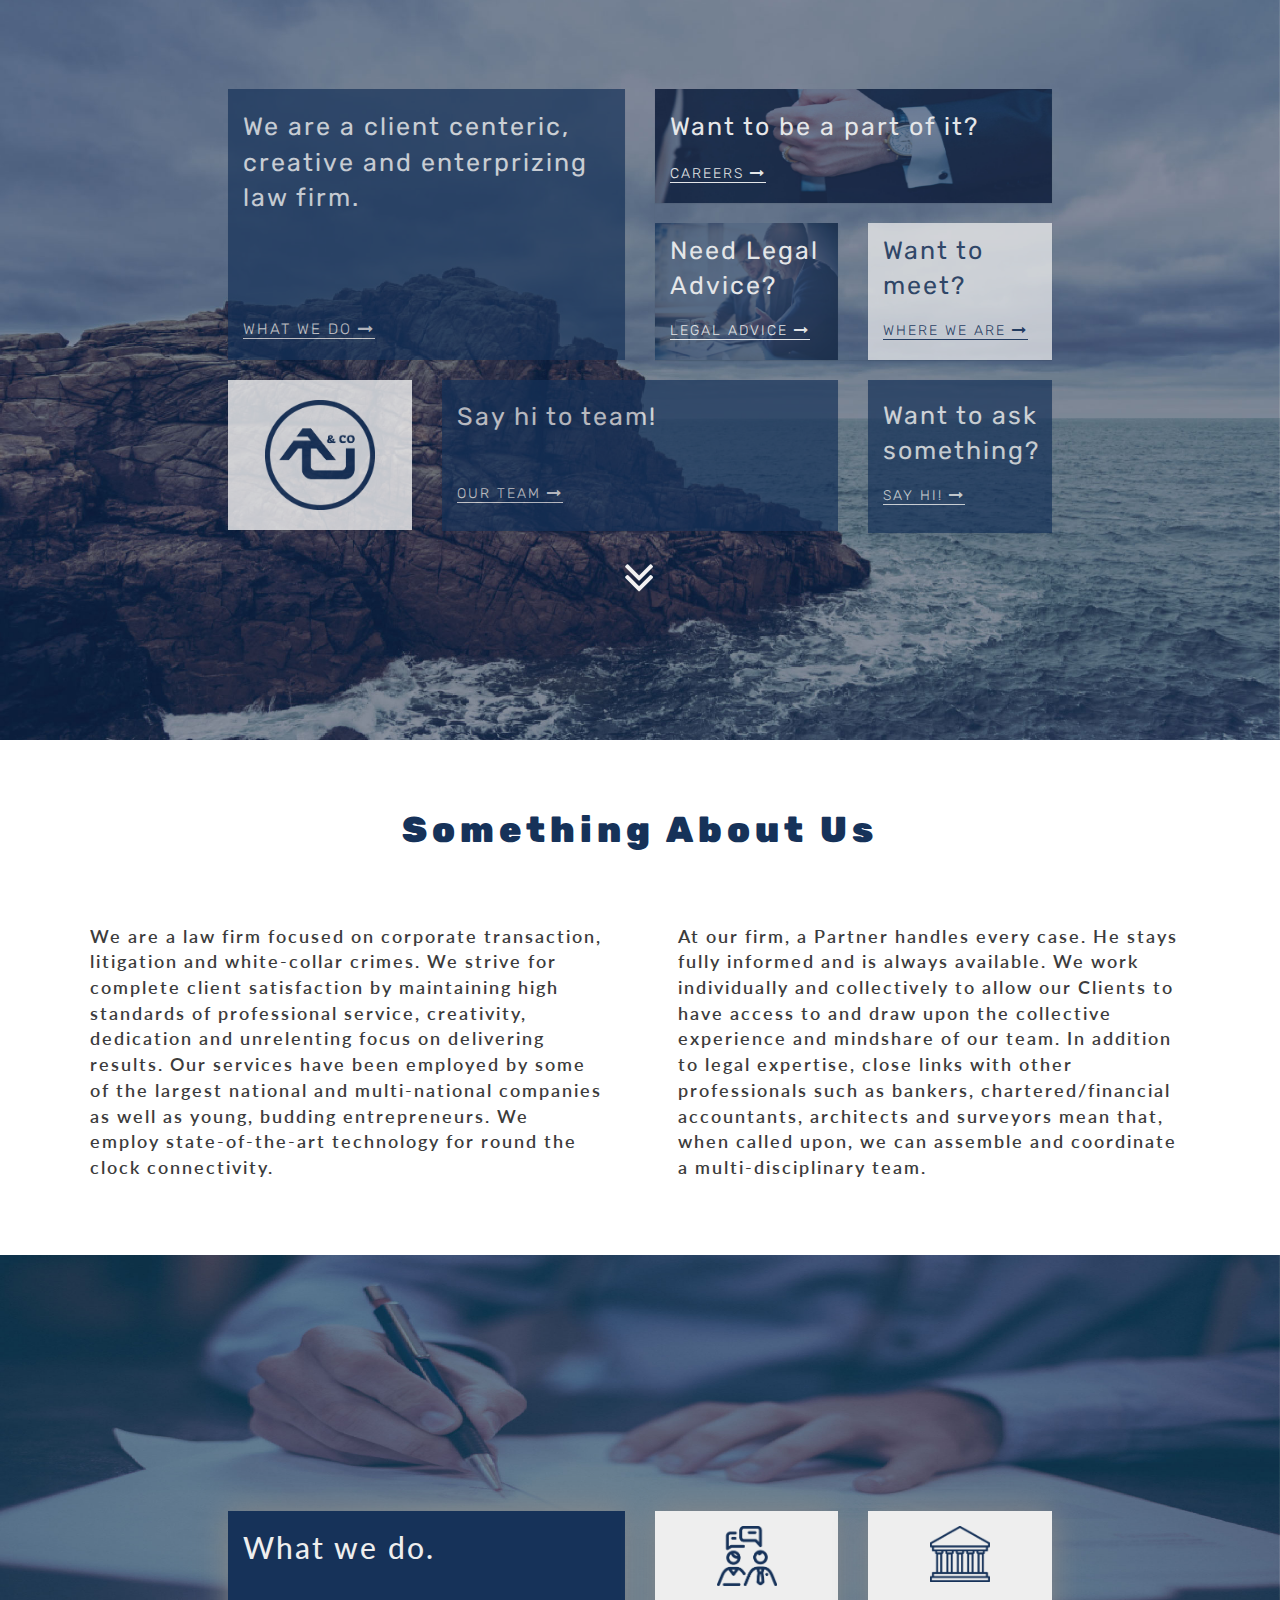
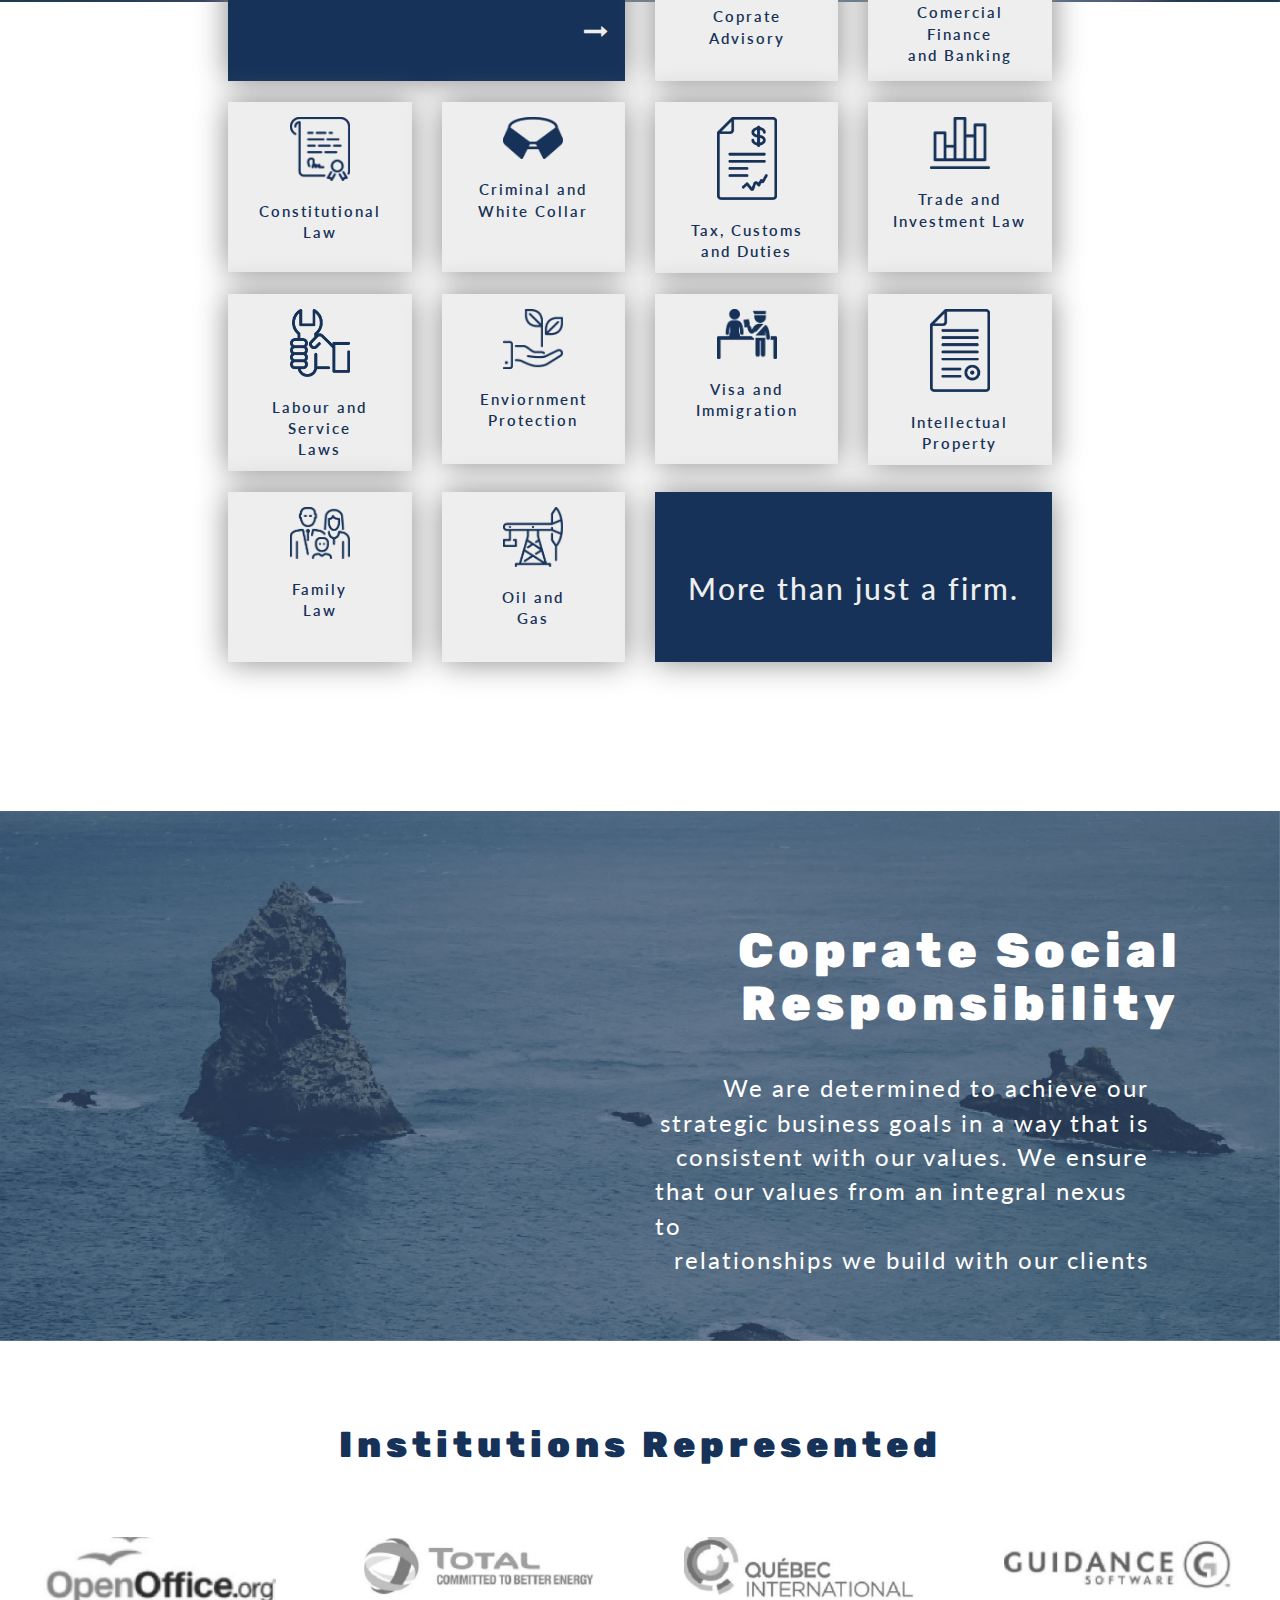
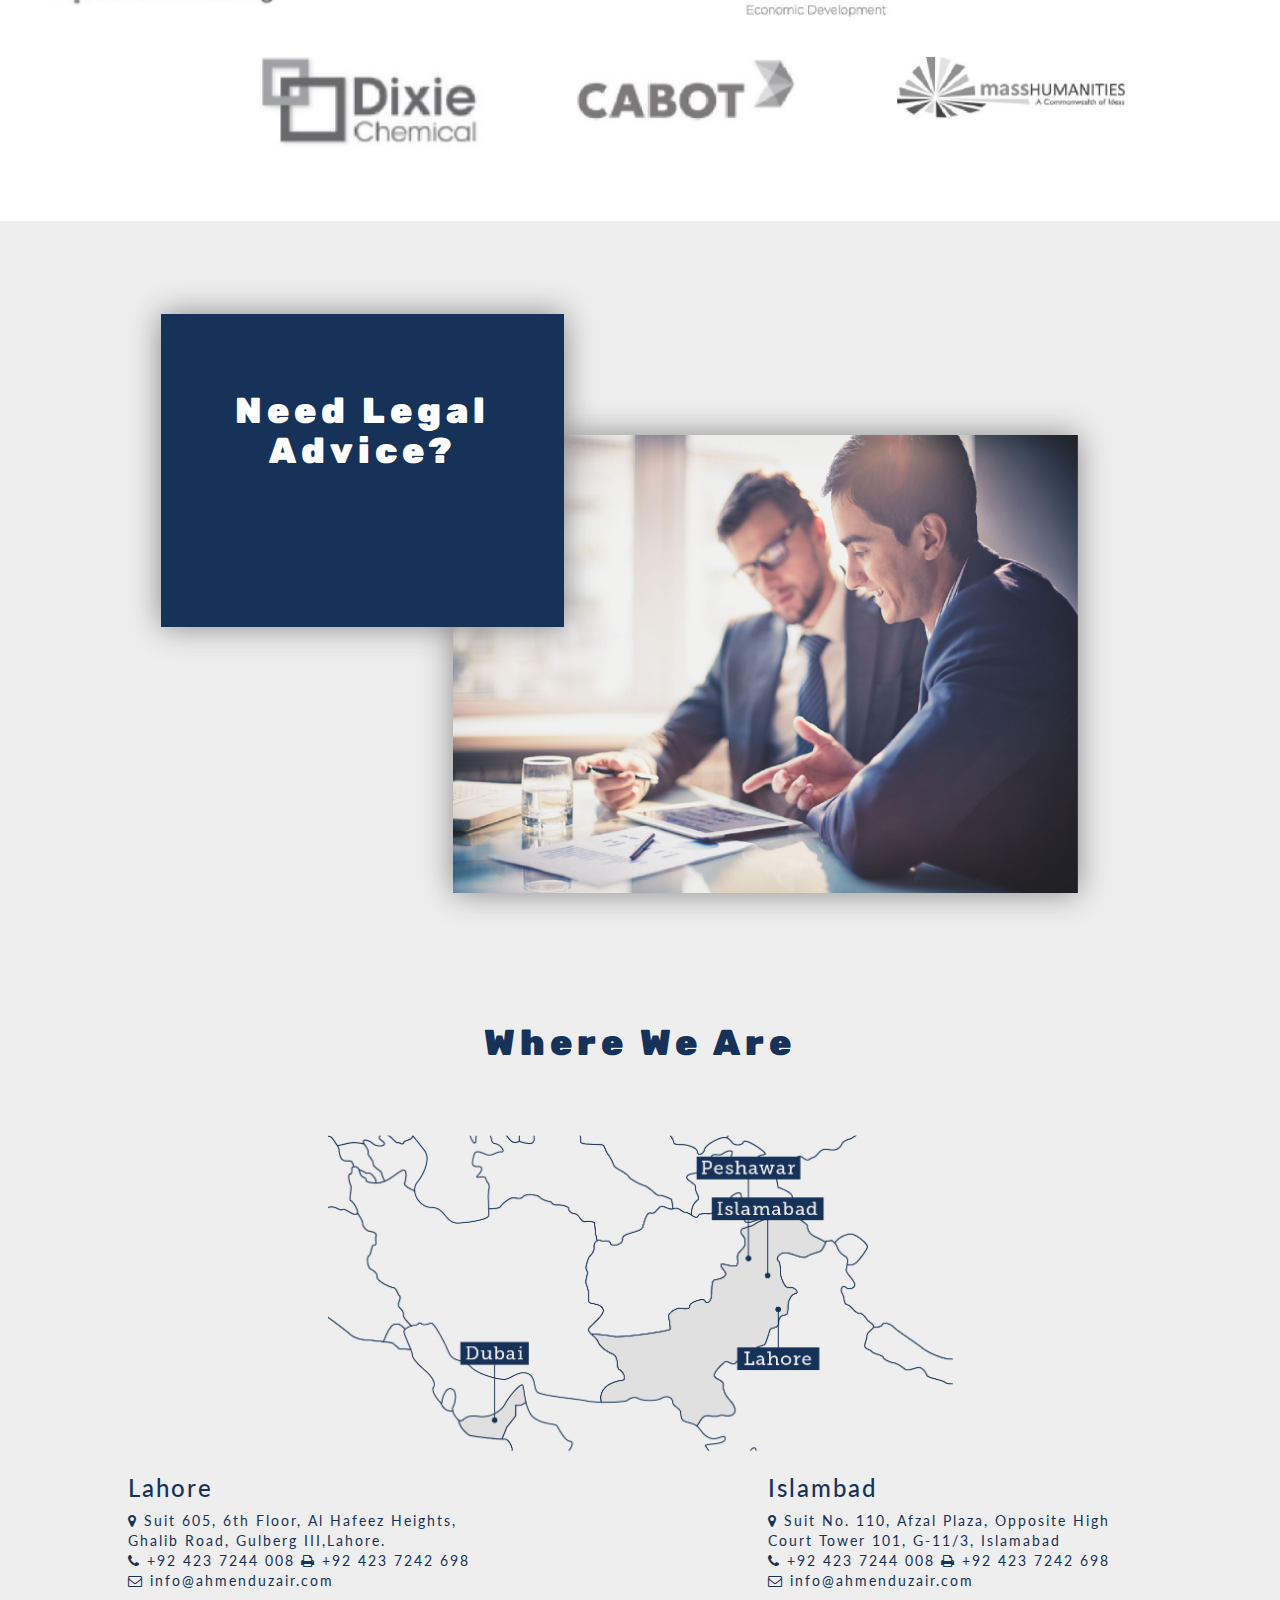
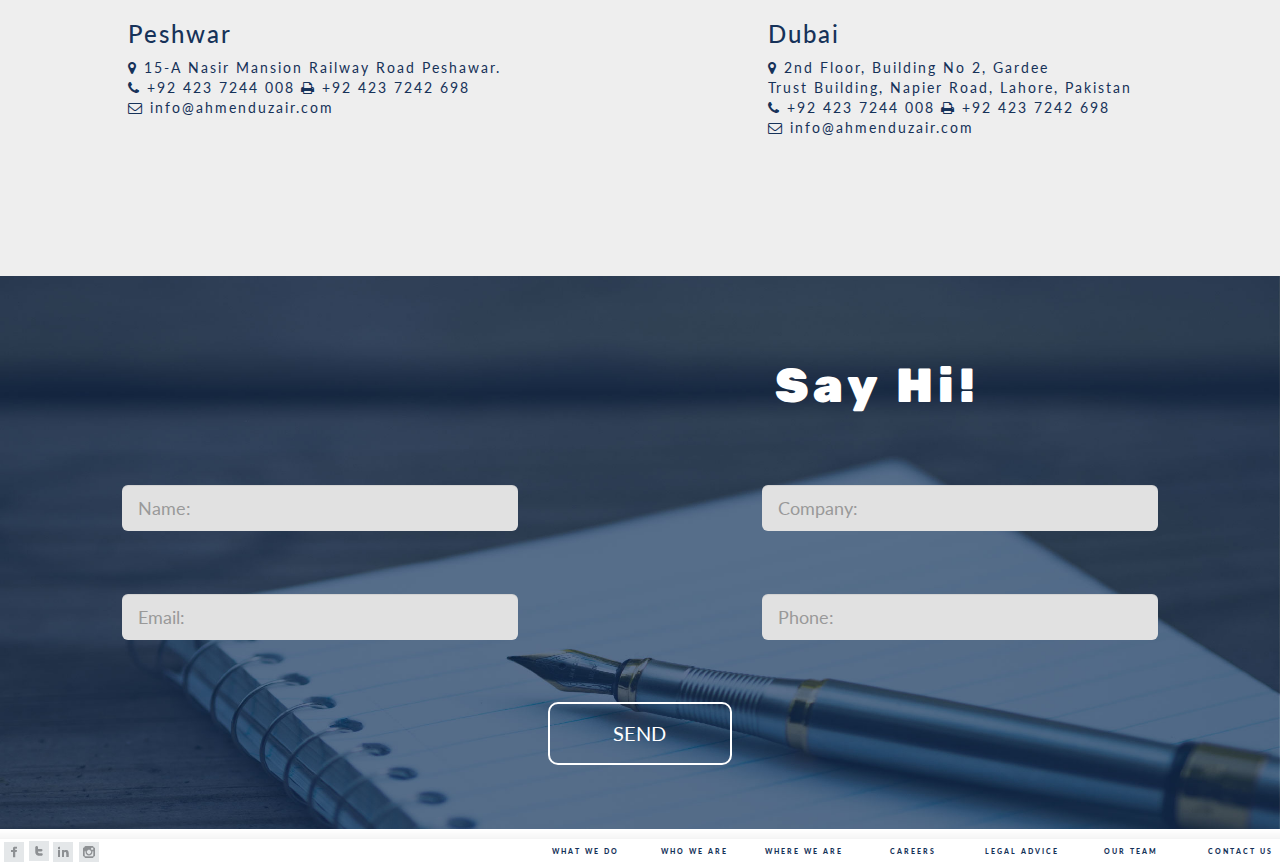
<file: AUC/landinglatest.html>
<!DOCTYPE html>
<html>
<head>
  <title>Landing page</title>
  <meta charset="utf-8">
  <meta name="viewport" content="width=device-width, initial-scale=1.0, maximum-scale=1, minimum-scale=1">
  <link rel="stylesheet" href="https://maxcdn.bootstrapcdn.com/bootstrap/3.3.7/css/bootstrap.min.css">
  <script src="https://ajax.googleapis.com/ajax/libs/jquery/3.1.1/jquery.min.js"></script>
  <script src="https://maxcdn.bootstrapcdn.com/bootstrap/3.3.7/js/bootstrap.min.js"></script>
    
  <link rel="stylesheet" href="assets/css/landing.css">
  <link rel="stylesheet" href="assets/css/modal.css">
  <link rel="stylesheet" href="assets/css/footer.css">
  <link href="https://maxcdn.bootstrapcdn.com/font-awesome/4.7.0/css/font-awesome.min.css" rel="stylesheet" integrity="sha384-wvfXpqpZZVQGK6TAh5PVlGOfQNHSoD2xbE+QkPxCAFlNEevoEH3Sl0sibVcOQVnN" crossorigin="anonymous">
    
    <link href="https://fonts.googleapis.com/css?family=Rubik:300" rel="stylesheet">

<style>
@import url('https://fonts.googleapis.com/css?family=Lato');

body{
    font-family: 'Lato', sans-serif;
}
    .rubik{
        font-family: 'Rubik', sans-serif;
    }
.overlay {
    height: 100%;
    width: 0;
    opacity: .8;
    position: fixed;
    z-index: 1;
    top: 0;
    left: 0;
    overflow-x: hidden;
    transition: 0.5s;
    background-color:  #163259;
    color: #FFFFFF;
}

.overlay-content {
    position: relative;
    top: 25%;
    width: 100%;
    text-align: center;
    margin-top: 30px;
}

.overlay a {
    padding: 8px;
    text-decoration: none;
    font-size: 36px;
    color: #818181;
    display: block;
    transition: 0.3s;
}

.overlay a:hover, .overlay a:focus {
    color: #f1f1f1;
}
        
#overlay-text
{
    padding-bottom: 5%;
    padding-left: 7%;
    padding-right: 3%;
    font-size: 18px;
    font-weight: 600;
}
        
#overlay-text2
{
    padding-bottom: 5%;
    padding-left: 3%;
    padding-right: 7%;
    font-size: 18px;
    font-weight: 600;
    
}
        
.overlay .closebtn {
    position: absolute;
    top: 20px;
    right: 45px;
    font-size: 60px;
}
        
@media screen and (max-height: 450px) {
  .overlay a {font-size: 20px}
  .overlay .closebtn {
    font-size: 40px;
    top: 15px;
    right: 35px;
  }
}

    </style>
    <script>
        
            function openNav(obj) {
                
                                var text;
                                
                                if(obj.getAttribute('data-myname')==='2')
                                {
                                    text = "The cornerstone of our legal practice is advising corporate clients on issues including incorporation, registration with the requisite regulatory authorities, corporate compliance, transactions such as mergers and acquisitions, advising organization of their legal rights and duties, including the duties and responsibilities of corporate officers. ";
                                }
                                else if(obj.getAttribute('data-myname')==='3')
                                {
                                    text = "We have advised on matters relating to debt restructuring, banking regulations, mortgages, banking contracts, deeds and negotiable instruments, foreign trade transactions, bank guarantees, banking fraud and agreement drafting. The Firm has expertise in representing clients in settlement of disputes with the numerous financial institutions.";
                                }
                                else if(obj.getAttribute('data-myname')==='4')
                                {
                                    text = "We are dedicated to advancing and protecting individual rights guaranteed by the Constitution. It is extremely important to us that we guide our clients towards the individual rights granted under the Constitution as businesses and individuals and all those adversely impacted by decisions of government ministers, departments, industry regulators and local authorities. ";
                                }
                                else if(obj.getAttribute('data-myname')==='5')
                                {
                                    text = "Our Criminal Practice is broadly based on White Collar Crimes and ancillary matters before the special criminal courts. The Firm has represented individuals and companies that have been charged with or are under investigation for \"white collar\" crimes. Our representation covers every facet of white-collar prosecutions, from the procedures followed by the police, FIA, NAB. The Firm also advises clients that have been victims of financial fraud.";
                                }
                                else if(obj.getAttribute('data-myname')==='6')
                                {
                                    text = "The Firm provides services ranging from planning of a tax-efficient transaction to general regulatory issues. In addition to income and corporate taxation, our tax practice covers sales tax, excises, professional and trade taxes, property taxes and tax classifications etc.";
                                }
                                else if(obj.getAttribute('data-myname')==='7')
                                {
                                    text = "Our comprehensive service in relation to foreign as well as domestic trade and investment dispute covers complexities of trade and investment disputes, for example, various methods of calculating the anti-dumping duty levied on an import and other trade remedies, needed for the protection of interest of local industries in Pakistan. We are able to represent clients before private forums such as (local and international) arbitration tribunals, SECP, National Tariff Commission, Competition Commission and as well as the traditional courts.";
                                }
                                else if(obj.getAttribute('data-myname')==='8')
                                {
                                    text = "Labour and Services law are witnessing rapid changes with the devolution brought by the 18th amendment to the Constitution of Pakistan. The provincial governments are filling up legal lacunas by passing legislations. We advise our portfolio companies on matters relating to termination, pay, pension, leave, promotion, employee share option schemes, employment contracts, worker funds, provident, gratuity and pension funds and entitlement disputes before Employees Old Age Benefit Institution, Social Security Department and Labour Tribunals. ";
                                }
                                else if(obj.getAttribute('data-myname')==='9')
                                {
                                    text = "Environment is now the domain of the provincial government. In 2012 the new environment law passed by the Punjab Government has brought the Environment Protection Act 1997 to the provincial level. We advise our clients on the compliance with environment rules and regulations including the National Environment Quality Standards and represent them before the Environment Protection Department and Environmental Tribunal.";
                                }
                                else if(obj.getAttribute('data-myname')==='10')
                                {
                                    text = "We have concentrated our immigration practice on issues including assisting in obtaining temporary non-immigrant status, student visa and visas for executive and managerial transfers, treaty traders and investors, business visitors and employment in professional occupations in USA, Canada, UK and Australia. These services are provided through our working relationship with Human Resource Consultants here in Pakistan and abroad.";
                                }
                                else if(obj.getAttribute('data-myname')==='11')
                                {
                                    text = "The Firm handles intellectual property rights of all kinds and act in wider commercial disputes, which have intellectual property as their subject matter. We appear as advocates before all levels of adjudicating forums including District Judge for applications under Trade Mark Ordinance 2001.";
                                }
                                else if(obj.getAttribute('data-myname')==='12')
                                {
                                    text = "We have comprehensive understanding of all areas of family law from marital dissolutions to the division of estates. We represent our client's rights to property, child custody, child and spousal maintenance, dissolution of marriage, visitation, reconciliation agreements, compromise deeds and inheritance while remaining sensitive to the emotional impact of the litigation on the parties.";
                                }
                                else if(obj.getAttribute('data-myname')==='13')
                                {
                                    text = "Pakistan is facing an acute energy crisis. In this regard there are a lot of opportunities for growth in the oil and gas sector. Natural Gas is a mature industry but there are alternatives such as shale gas that have shown promise. The exploration, development, recovery and distribution of energy, whether carbon-based, nuclear or alternative, is central to our economy. We have an understanding of the demanding technical issues, which disputes within of each of the major energy sectors involve. The Firm can advise clients on upstream oil and gas work in connection with exploration, concession and operating agreements, licences and down stream retail and distribution networks. The firm advises Water and Power Development Authority on legal aspects of electricity generation and dispute resolution with Independent Power Producers (IPPs).";
                                }
                        document.getElementById('overlay-text').innerHTML = text;
                        document.getElementById('overlay-text1').innerHTML = text;
                        document.getElementById('overlay-text2').innerHTML = text;
                        document.getElementById('overlay-text3').innerHTML = text;
                        document.getElementById('overlay-text4').innerHTML = text;
                
                
                      if(innerWidth<=991)
                      {
                                
                                document.getElementById("myNav").style.width = "100%";
                      }
                      else
                      {
                                if(obj.getAttribute('data-myname')==='1' || obj.getAttribute('data-myname')==='2' || obj.getAttribute('data-myname')==='3')
                                {
                                    if(obj.getAttribute('data-open')==='0')
                                    {
                                        
                                        document.getElementById("expand1").style.position="relative";
                                        document.getElementById("expand1").style.height="100%";
                                        obj.setAttribute('data-open','1');
                                    }
                                    else
                                    {
                                        /*document.getElementById("expand1").style.height="0%";*/
                                        $("#expand1").animate({height: "0px"});
                                        document.getElementById("expand1").style.position="fixed";
                                        obj.setAttribute('data-open','0');
                                    }
                                }
                                else if(obj.getAttribute('data-myname')==='4' || obj.getAttribute('data-myname')==='5' || obj.getAttribute('data-myname')==='6' || obj.getAttribute('data-myname')==='7')
                                {
                                    if(obj.getAttribute('data-open')==='0')
                                    {
                                        document.getElementById("expand2").style.height="100%";
                                        document.getElementById("expand2").style.position="relative";
                                        obj.setAttribute('data-open','1');
                                    }
                                    else
                                    {
                                        document.getElementById("expand2").style.height="0%";
                                        document.getElementById("expand2").style.position="fixed";
                                        obj.setAttribute('data-open','0');
                                    }
                                }
                                else if(obj.getAttribute('data-myname')==='8' || obj.getAttribute('data-myname')==='9' || obj.getAttribute('data-myname')==='10' || obj.getAttribute('data-myname')==='11')
                                {
                                    if(obj.getAttribute('data-open')==='0')
                                    {
                                        document.getElementById("expand3").style.height="100%";
                                        document.getElementById("expand3").style.position="relative";
                                        obj.setAttribute('data-open','1');
                                    }
                                    else
                                    {
                                        document.getElementById("expand3").style.height="0%";
                                        document.getElementById("expand3").style.position="fixed";
                                        obj.setAttribute('data-open','0');
                                    }
                                }
                                else if(obj.getAttribute('data-myname')==='12' || obj.getAttribute('data-myname')==='13' || obj.getAttribute('data-myname')==='14')
                                {
                                    if(obj.getAttribute('data-open')==='0')
                                    {
                                        document.getElementById("expand4").style.height="100%";
                                        document.getElementById("expand4").style.position="relative";
                                        obj.setAttribute('data-open','1');
                                    }
                                    else
                                    {
                                        document.getElementById("expand4").style.height="0%";
                                        document.getElementById("expand4").style.position="fixed";
                                        obj.setAttribute('data-open','0');
                                    }
                                }
                      }
            }

            function closeNav() {
                document.getElementById("myNav").style.width = "0%";
            }
    </script>
</head>
<body data-spy="scroll" data-target=".navbar" data-smooth-scroll-offset="77" style="max-width:100%;overflow-x:hidden;">
    
    
    <!-- Modal -->
  <div class="modal fade" id="myModal" role="dialog">
    <div class="modal-dialog">
    
      <!-- Modal content-->
      <div class="modal-content" style="border-radius:0px;">
        <div class="modal-body">
            <div class="container-fluid">
                <div class="row">
                    <div class="col-md-6"><br><input type=text  class="input form-control input-lg" placeholder="Name"></div>
                    <div class="col-md-6"><br><input type=email  class="input form-control input-lg" placeholder="Email"></div>
                </div>
                <div class="row">
                <div class="col-md-12 col-lg-12">
                <br>
                <input type=number  class="input form-control input-lg" placeholder="Contact no">
                </div>
                </div>
                <div class="row">
                <div class="col-md-12 col-lg-12">
                <br>
                <textarea  class="input form-control input-lg" placeholder="State Your Query"></textarea>
                </div>
                </div>
            </div>
        </div>
        <div class="modal-footer">
            <div class="row">
                <div class="col-md-6 col-lg-6 mfoot-col1"><button type="button" class="btn btn-block cancel-button" data-dismiss="modal">Cancel</button></div>
                <div class="col-md-6 col-lg-6 mfoot-col2">
                    <button type="button" class="btn btn-block confirm-button">Confirm</button>
                </div>
            </div>
        </div>
      </div>
      
    </div>
  </div>
    
<div id="myNav" class="overlay">
    <div class="row">
        <div class="col-md-12">
            <a href="javascript:void(0)" class="closebtn" onclick="closeNav()">&times;</a>
        </div>
    </div>
  <div class="overlay-content">
      <div class="col-md-12">  
        <p id="overlay-text">
        </p>
      </div>
  </div>
</div>

<div id="section1" class="container-fluid">
    <!--
    <div class="row">
        <div class="col-md-1 col-lg-1"></div>
        <div class="col-md-10 col-lg-10 colheader" >
                    <nav class="navbar navbar-default" >
                      <div class="container-fluid" style="padding-left:0px;padding-right:0px">
                        <div class="navbar-header" style="padding-left:0px;padding-right:0px">
                          <button type="button" class="navbar-toggle" data-toggle="collapse" data-target="#myNavbar">
                            <span class="icon-bar"></span>
                            <span class="icon-bar"></span>
                            <span class="icon-bar"></span> 
                          </button>
                        </div>
                        <div class="collapse navbar-collapse " id="myNavbar" style="padding-left:0px;padding-right:0px">
                          <ul class="nav navbar-nav">
                            <li class="header-list list-first"><a  class="headerbutton no-border-right" href="#section3"><span>WHAT WE DO</span></a></li>
                            <li class="header-list"><a  class="headerbutton no-border-right" href="#section2"><span>WHO WE ARE</span></a></li>
                            <li class="header-list"><a  class="headerbutton no-border-right" href="#section7"><span>WHERE WE ARE</span></a></li>  
                            <li class="header-list"><a  class="headerbutton no-border-right" href="career.html"><span>CAREERS</span></a></li>
                            <li class="header-list"><a  class="headerbutton no-border-right" href="#section6"><span>LEGAL ADVICE</span></a></li>
                            <li class="header-list"><a  class="headerbutton" href="ourteam.html"><span>OUR TEAM</span></a></li> 
                          </ul>
                        </div>
                      </div>
                    </nav>       
            
         </div>
        <div class="col-md-1 col-lg-1"></div>
    </div>
    -->
    <div class="row row-second">
        <div class="col-md-2 col-lg-2"></div>
        <div class="col-md-4 col-lg-4">
            <a style="display:block" href="#section3">
            <div class="panel-1 panel panel-default rubik" href="#section3">
                <div class="container-fluid">    
                We are a client centeric,<br>
                creative and enterprizing<br>
                law firm.<br>
                <div class="div-panel-1"><span class="span-in-panel">WHAT WE DO  <i class="fa fa-long-arrow-right" ></i></span></div>
                </div>
            </div>
            </a>
        </div>
        <div class="col-md-4 col-lg-4">
            <div class="panel panel-default panel-2 nopadding rubik">
                <div class="container-fluid nopadding">
                    <div class="row nopadding" >
                        <div class="col-md-12 col-lg-12">
                            <a style="display:block" href="career.html">
                            <div class="panel panel-default top-panel-panel-2">
                                Want to be a part of it? 
                                <div class="div-top-innerpanel-2"><span class="span-in-panel">CAREERS <i class="fa fa-long-arrow-right"></i></span></div>
                            </div>
                            </a>
                        </div>
                    </div>
                    <div class="row" >
                        <div class="col-md-6 col-lg-6">
                            <a style="display:block" href="#section6">
                            <div class="panel panel-default lower-panel1-panel-2">
                                <div class="blue-overlay"></div>
                                <p>
                                Need Legal<br>
                                Advice?
                                    </p>
                                <p class="div-bottom-innerpanel-2"><span class="span-in-panel">LEGAL ADVICE <i class="fa fa-long-arrow-right"></i></span></p>
                            </div>
                            </a>
                        </div>
                        <div class="col-md-6 col-lg-6">
                            <a style="display:block" href="#section7">
                            <div class="panel panel-default lower-panel2-panel-2">
                                <p>Want to<br> meet?</p> 
                                <p class="div-bottom-innerpanel-2"><span class="span-in-panel2">WHERE WE ARE <i class="fa fa-long-arrow-right"></i></span></p>
                            </div>
                            </a>
                        </div>
                    </div>
                </div>
            </div>
        </div>
        <div class="col-md-2 col-lg-2"></div>
    </div>
    <div class="row">
        <div class="col-md-2 col-lg-2">
        </div>
        <div class="col-md-2 col-lg-2">
            <div class="panel panel-default bottom-panel3 rubik">
                <center><img src="assets/images/auc-logo.png" style="width:60%;height:60%"></center>
            </div>
        </div>
        <div class="col-md-4 col-lg-4">
            <a style="display:block" href="ourteam.html" style="text-decoration:none">
            <div class="panel panel-default bottom-panel rubik">
                Say hi to team! 
            <p class="div-top-innerpanel-4"><span class="span-in-panel">OUR TEAM
                <i class="fa fa-long-arrow-right"></i></span></p>
            </div>
            </a>
        </div>
        <div class="col-md-2 col-lg-2">
            <a style="display:block" href="#section8">
            <div class="panel panel-default bottom-panel2 rubik" >
                <p>
                Want to ask<br>something?
                </p>
            <p class="div-top-innerpanel-3"><span class="span-in-panel">SAY HI!
                <i class="fa fa-long-arrow-right"></i></span></p>
            </div>
            </a>
        </div>
        <div class="col-md-2 col-lg-2"></div>
    </div>
    <div class="row">
        <div class="col-md-12 col-lg-12">
            <center><a href="#section8" style="color:#f2f2f2"><i class="fa fa-angle-double-down"></i></a></center>
        </div>
    </div>
</div>
<div id="section2" class="container-fluid">
    <div class="row">
        <div class="col-md-12 col-lg-12">
        <center><h1 class="rubik">Something About Us</h1></center>
        </div>
    </div>
    <div class="row">
        <div class="col-md-6 aboutusdetail" style="color:#3C3C3C"><p>
            We are a law firm focused on corporate transaction, litigation and white-collar crimes. We strive for complete client satisfaction by maintaining high standards of professional service, creativity, dedication and unrelenting focus on delivering results. Our services have been employed by some of the largest national and multi-national companies as well as young, budding entrepreneurs. We employ state-of-the-art technology for round the clock connectivity.
            </p></div>
        <div class="col-md-6 aboutusdetail1" style="color:#3C3C3C"><p>
            At our firm, a Partner handles every case. He stays fully informed and is always available. We work individually and collectively to allow our Clients to have access to and draw upon the collective experience and mindshare of our team. In addition to legal expertise, close links with other professionals such as bankers, chartered/financial accountants, architects and surveyors mean that, when called upon, we can assemble and coordinate a multi-disciplinary team.
            </p></div>
    </div>
</div>
<div id="section31" class="container-fluid">
    </div>    
<div id="section3" class="container-fluid">
  <div class="row">
      <div class="col-md-2 col-lg-2"></div>
      <div class="col-md-4 col-lg-4">
          <div class="panel panel-default long-panel-sec3" >
              <div class="container-fluid">
                  <h2>What we do.</h2><br><br>
                  <span class="arrow"><i class="fa fa-long-arrow-right myarrow"></i></span>
              </div>
          </div>
      </div>
      <div class="col-md-2 col-lg-2">
          <div class="panel panel-default panel-sec3" onclick="openNav(this)" data-myname="2" data-open="0">
              <div class="container-fluid">
               <center><img class="sec3-icon" src="assets/icons/service-icon-07.png"></center><br>
                  <center><p class="sec3-dis">Coprate <br> Advisory</p></center>
              </div>
          </div>
      </div>
      <div class="col-md-2 col-lg-2">
          <div class="panel panel-default panel-sec3" onclick="openNav(this)" data-myname="3" data-open="0">
              <div class="container-fluid">
               <center><img class="sec3-icon" src="assets/icons/service-icon-08.png"></center><br>
                  <center><p class="sec3-dis">Comercial Finance <br>and Banking</p></center>
              </div>
          </div>
      </div>
      <div class="col-md-2 col-lg-2">
      </div>
  </div>
  <div class="row">
      <div class="col-md-2 col-lg-2">
      </div>
      <div class="col-md-8 col-lg-8">
          <div id="expand1"  class="panel panel-default" >
              <div class="container-fluid">
                  <div class="row">
                        <div  class="col-md-12 aboutusdetail"><p id="overlay-text1">
                            </p></div>
                    </div>
              </div>
          </div>
      </div>
      <div class="col-md-2 col-lg-2">
      </div>
  </div>
  <div class="row">
      <div class="col-md-2 col-lg-2"></div>
      <div class="col-md-2 col-lg-2">
          <div class="panel panel-default panel-sec3" onclick="openNav(this)" data-myname="4" data-open="0">
              <div class="container-fluid">
               <center><img class="sec3-icon" src="assets/icons/service-icon-09.png"></center><br>
                  <center><p class="sec3-dis">Constitutional<br>Law</p></center>
              </div>
          </div>
      </div>
      <div class="col-md-2 col-lg-2">
          <div class="panel panel-default panel-sec3" onclick="openNav(this)" data-myname="5" data-open="0">
              <div class="container-fluid">
               <center><img class="sec3-icon" src="assets/icons/service-icon-10.png"></center><br>
                  <center><p class="sec3-dis">Criminal and<br>White Collar</p></center>
              </div>
          </div>
      </div>
      <div class="col-md-2 col-lg-2">
          <div class="panel panel-default panel-sec3" onclick="openNav(this)" data-myname="6" data-open="0">
              <div class="container-fluid">
               <center><img class="sec3-icon" src="assets/icons/service-icon-11.png"></center><br>
                  <center><p class="sec3-dis">Tax, Customs<br>and Duties</p></center>
              </div>
          </div>
      </div>
      <div class="col-md-2 col-lg-2">
          <div class="panel panel-default panel-sec3" onclick="openNav(this)" data-myname="7" data-open="0">
              <div class="container-fluid">
               <center><img class="sec3-icon" src="assets/icons/service-icon-12.png"></center><br>
                  <center><p class="sec3-dis">Trade and<br>Investment Law</p></center>
              </div>
          </div>
      </div>
      <div class="col-md-2 col-lg-2"></div>
  </div>
  <div class="row">
      <div class="col-md-2 col-lg-2">
      </div>
      <div class="col-md-8 col-lg-8">
          <div id="expand2"  class="panel panel-default" >
              <div class="container-fluid">
                  <div class="row">
                        <div  class="col-md-12 aboutusdetail"><p id="overlay-text2">
                            </p></div>
                    </div>
              </div>
          </div>
      </div>
      <div class="col-md-2 col-lg-2">
      </div>
  </div>        
  <div class="row">
      <div class="col-md-2 col-lg-2"></div>
      <div class="col-md-2 col-lg-2">
          <div class="panel panel-default panel-sec3" onclick="openNav(this)" data-myname="8" data-open="0">
              <div class="container-fluid">
               <center><img class="sec3-icon" src="assets/icons/service-icon-13.png"></center><br>
                  <center><p class="sec3-dis">Labour and Service<br>Laws</p></center>
              </div>
          </div>
      </div>
      <div class="col-md-2 col-lg-2">
          <div class="panel panel-default panel-sec3" onclick="openNav(this)" data-myname="9" data-open="0">
              <div class="container-fluid">
               <center><img class="sec3-icon" src="assets/icons/service-icon-14.png"></center><br>
                  <center><p class="sec3-dis">Enviornment<br>Protection</p></center>
              </div>
          </div>
      </div>
      <div class="col-md-2 col-lg-2">
          <div class="panel panel-default panel-sec3" onclick="openNav(this)" data-myname="10" data-open="0">
              <div class="container-fluid">
               <center><img class="sec3-icon" src="assets/icons/service-icon-15.png"></center><br>
                  <center><p class="sec3-dis">Visa and<br>Immigration</p></center>
              </div>
          </div>
      </div>
      <div class="col-md-2 col-lg-2">
          <div class="panel panel-default panel-sec3" onclick="openNav(this)" data-myname="11" data-open="0">
              <div class="container-fluid">
               <center><img class="sec3-icon" src="assets/icons/service-icon-16.png"></center><br>
                  <center><p class="sec3-dis">Intellectual<br>Property</p></center>
              </div>
          </div>
      </div>
      <div class="col-md-2 col-lg-2"></div>
  </div>
  <div class="row">
      <div class="col-md-2 col-lg-2">
      </div>
      <div class="col-md-8 col-lg-8">
          <div id="expand3"  class="panel panel-default" >
              <div class="container-fluid">
                  <div class="row">
                        <div  class="col-md-12 aboutusdetail"><p id="overlay-text3">
                            </p></div>
                    </div>
              </div>
          </div>
      </div>
      <div class="col-md-2 col-lg-2">
      </div>
  </div>
  <div class="row">
      <div class="col-md-2 col-lg-2"></div>
      <div class="col-md-2 col-lg-2">
          <div class="panel panel-default panel-sec3" onclick="openNav(this)" data-myname="12" data-open="0">
              <div class="container-fluid">
               <center><img class="sec3-icon" src="assets/icons/service-icon-17.png"></center><br>
                  <center><p class="sec3-dis">Family<br>Law</p></center>
              </div>
          </div>
      </div>
      <div class="col-md-2 col-lg-2" onclick="openNav(this)" data-myname="13" data-open="0">
          <div class="panel panel-default panel-sec3">
              <div class="container-fluid">
               <center><img class="sec3-icon" src="assets/icons/service-icon-18.png"></center><br>
                  <center><p class="sec3-dis">Oil and<br>Gas</p></center>
              </div>
          </div>
      </div>
      <div class="col-md-4 col-lg-4">
          <div class="panel panel-default long-panel-sec3" >
              <div class="container-fluid">
                  <br><br><br>
                  <center><h2>More than just a firm.</h2></center>
              </div>
          </div>
      </div>
      <div class="col-md-2 col-lg-2"></div>
  </div>
  <div class="row">
      <div class="col-md-2 col-lg-2">
      </div>
      <div class="col-md-8 col-lg-8">
          <div id="expand4"  class="panel panel-default" >
              <div class="container-fluid">
                  <div class="row">
                        <div  class="col-md-12 aboutusdetail"><p id="overlay-text4">
                            </p></div>
                    </div>
              </div>
          </div>
      </div>
      <div class="col-md-2 col-lg-2">
      </div>
  </div>
</div>
<div id="section4" class="container-fluid">
  <div class="row">
      <div class="col-md-6"></div>
      <div class="col-md-6">
          <center><h1 class="sec4-heading rubik">Coprate Social<br> Responsibility</h1></center>
            <p><span class="sec4-span">We are determined to achieve our </span><br>
              <span class="sec4-span">strategic business goals in a way that is</span><br>
              <span class="sec4-span"> consistent with our values. We ensure </span><br>
              <span class="sec4-span">that our values from an integral nexus to </span><br>
              <span class="sec4-span">relationships we build with our clients</span>
          </p>
      </div>
  </div>
</div>
<div id="section5" class="container-fluid">
    <div class="row">
        <div class="col-md-12 col-lg-12">
            <center><h1 class="rubik">Institutions Represented</h1></center>
        </div>
    </div>
    <div class="row row2sec5">
        <div class="col-md-3 col-lg-3">
            <center><img class="logo-clients" src="assets/images/logo1.PNG"></center>
        </div>
        <div class="col-md-3 col-lg-3">
            <center><img class="logo-clients" src="assets/images/logo2.PNG"></center>
        </div>
        <div class="col-md-3 col-lg-3">
            <center><img class="logo-clients" src="assets/images/logo3.PNG"></center>
        </div>
        <div class="col-md-3 col-lg-3">
            <center><img class="logo-clients" src="assets/images/logo4.PNG"></center>
        </div>
    </div>
    <div class="row row3sec5">
        <div class="col-md-1 col-lg-2"></div>
        <div class="col-md-4 col-lg-3">
            <center><img class="logo-clients" src="assets/images/logo5.PNG"></center>
        </div>
        <div class="col-md-4 col-lg-3">
            <center><img class="logo-clients" src="assets/images/logo6.PNG"></center>
        </div>
        <div class="col-md-4 col-lg-3">
            <center><img class="logo-clients" src="assets/images/logo7.PNG"></center>
        </div>
    </div>
</div>
<div id="section6" class="container-fluid">
    <div class="row">
        <div class="col-md-12">
            <div class="panel panel-default pane2-sec6">
                <div class="panel panel-default panel-sec6" style="right:55%;">
                    <div class="container-fluid">
                        <div class="row">
                            <div class="col-md-12 col-lg-12">
                        <center><h1 class="rubik">Need Legal<br> Advice?</h1></center></div>
                        </div>
                        <div class="row">
                            <div class="col-md-2 col-lg-2"></div>
                            <div class="col-md-8 col-lg-8"><a class="btn btn-sec6 btn-block" data-toggle="modal" data-target="#myModal" style="margin-top:10%">YES <i class="fa fa-long-arrow-right" ></i></a></div>
                            <div class="col-md-2 col-lg-2"></div>
                        </div>
                    </div>
                </div>
            </div>
        </div>
    </div>
</div>
<div id="section7" class="container-fluid">
    <div class="row">
        <div  class="col-md-12 col-lg-12">   
            <center><h1 class="rubik">Where We Are</h1></center>
    <center><img class="img-map" src="assets/images/map-image.jpg"></center>
        </div>
    </div>
    <div class="row">
        <div class="col-md-6 col-lg-6 col-sec-7">
            <h3>Lahore</h3>
            <p><i class="fa fa-map-marker"></i> Suit 605, 6th Floor, Al Hafeez Heights, Ghalib Road, Gulberg III,Lahore.<br>
                <i class="fa fa-phone"></i> +92 423 7244 008 <i class="fa fa-print"></i> +92 423 7242 698<br>
                <i class="fa fa-envelope-o"></i> info@ahmenduzair.com
            </p>
        </div>
        <div class="col-md-6 col-lg-6 col-sec-7">
            <h3>Islambad</h3>
            <p><i class="fa fa-map-marker"></i> Suit No. 110, Afzal Plaza, Opposite High Court Tower 101, G-11/3, Islamabad<br>
                <i class="fa fa-phone"></i> +92 423 7244 008 <i class="fa fa-print"></i> +92 423 7242 698<br>
                <i class="fa fa-envelope-o"></i> info@ahmenduzair.com
            </p>
        </div>
    </div>
    <div class="row">
        <div class="col-md-6 col-lg-6 col-sec-7">
            <h3>Peshwar</h3>
            <p><i class="fa fa-map-marker"></i> 15-A Nasir Mansion Railway Road Peshawar.<br>
                <i class="fa fa-phone"></i> +92 423 7244 008 <i class="fa fa-print"></i> +92 423 7242 698<br>
                <i class="fa fa-envelope-o"></i> info@ahmenduzair.com
            </p>
        </div>
        <div class="col-md-6 col-lg-6 col-sec-7">
            <h3>Dubai</h3>
            <p><i class="fa fa-map-marker"></i> 2nd Floor, Building No 2, Gardee<br>Trust Building, Napier Road, Lahore, Pakistan<br>
                <i class="fa fa-phone"></i> +92 423 7244 008 <i class="fa fa-print"></i> +92 423 7242 698<br>
                <i class="fa fa-envelope-o"></i> info@ahmenduzair.com
            </p>
        </div>
    </div>
</div>
<div id="section8" class="container-fluid">
    <h1 class="head-sec-8 rubik text-center">Say Hi!</h1>
    <form>
    <div class="row inputrow">
        <div class="col-md-1 col-lg-1"></div>
        <div class="col-md-4 col-lg-4">
            <input type="text" placeholder="Name:" class="input form-control input-lg" style="display:inline;">
        </div>
        <div class="col-md-2 col-lg-2"></div>
        <div class="col-md-4 col-lg-4">
            <input type="text" placeholder="Company:" class="input form-control input-lg" style="display:inline;">
        </div>
        <div class="col-md-1 col-lg-1"></div>
    </div>
    <div class="row inputrow">
        <div class="col-md-1 col-lg-1"></div>
        <div class="col-md-4 col-lg-4">
            <input type="email" placeholder="Email:" class="input form-control input-lg" style="display:inline;">
        </div>
        <div class="col-md-2 col-lg-2"></div>
        <div class="col-md-4 col-lg-4">
            <input type="text" placeholder="Phone:" class="input form-control input-lg" style="display:inline;">
        </div>
        <div class="col-md-1 col-lg-1"></div>
    </div>
    <div class="row inputrow">
        <div class="col-md-5 col-lg-5"></div>
            <div class="col-md-2 col-lg-2">
            <input type="submit" class="btn btn-sec8 btn-block" style="display:inline;" value="SEND">
            </div>
        <div class="col-md-5 col-lg-5"></div>
    </div>
    </form>
</div>
<div  class="container-fluid" style="padding-left:0px;padding-right:0px;" >
    <div class="foot-bg"></div>
        <div class="row">
            <div class="col-md-2">
                <div class="footicons">
                    <a href="#" class="filink">
                        <div class="icon ficon ic-facebook">
                        </div>
                    </a>
                    <a href="#" class="filink">
                        <div class="icon ficon ic-twitter">
                        </div>
                    </a>
                    <a href="#" class="filink">
                        <div class="icon ficon ic-linkedin">
                        </div>
                    </a>
                    <a href="#" class="filink">
                        <div class="icon ficon ic-instagram">
                        </div>
                    </a>
                </div>
            </div>
            <div class="col-md-3"></div>
            <div class="col-md-1">
                <center>
                <a href="landing.html#section3"><p class="footer-text">WHAT WE DO</p></a>
                </center>
            </div>
            <div class="col-md-1">
                <center>
                <a href="landing.html#section2"><p class="footer-text">WHO WE ARE</p></a>
                </center>
            </div>
            <div class="col-md-1">
                <center>
                <a href="landing.html#section7"><p class="footer-text">WHERE WE ARE</p></a>
                </center>
            </div>
            <div class="col-md-1">
                <center>
                <a href="career.html"><p class="footer-text">CAREERS</p></a>
                </center>
            </div>
            <div class="col-md-1">
                <center>
                <a href="landing.html#section6"><p class="footer-text">LEGAL ADVICE</p></a>
                </center>
            </div>
            <div class="col-md-1">
                <center>
                <a href="ourteam.html"><p class="footer-text">OUR TEAM</p></a>
                </center>
            </div>
            <div class="col-md-1">
                <center>
                <a href="landing.html#section8"><p class="footer-text">CONTACT US</p></a>
                </center>
            </div>
        </div>
</div>
<script>
$(document).ready(function(){
  // Add scrollspy to <body>
  $('body').scrollspy({target: "#section1", offset: 50});   

  // Add smooth scrolling on all links inside the navbar
  $("#section1 a").on('click', function(event) {
    // Make sure this.hash has a value before overriding default behavior
    if (this.hash !== "") {
      // Prevent default anchor click behavior
      event.preventDefault();

      // Store hash
      var hash = this.hash;

      // Using jQuery's animate() method to add smooth page scroll
      // The optional number (800) specifies the number of milliseconds it takes to scroll to the specified area
      $('html, body').animate({
        scrollTop: $(hash).offset().top
      }, 800, function(){
   
        // Add hash (#) to URL when done scrolling (default click behavior)
        window.location.hash = hash;
      });
    }  // End if
  });
});
</script>

</body>
</html>
</file>
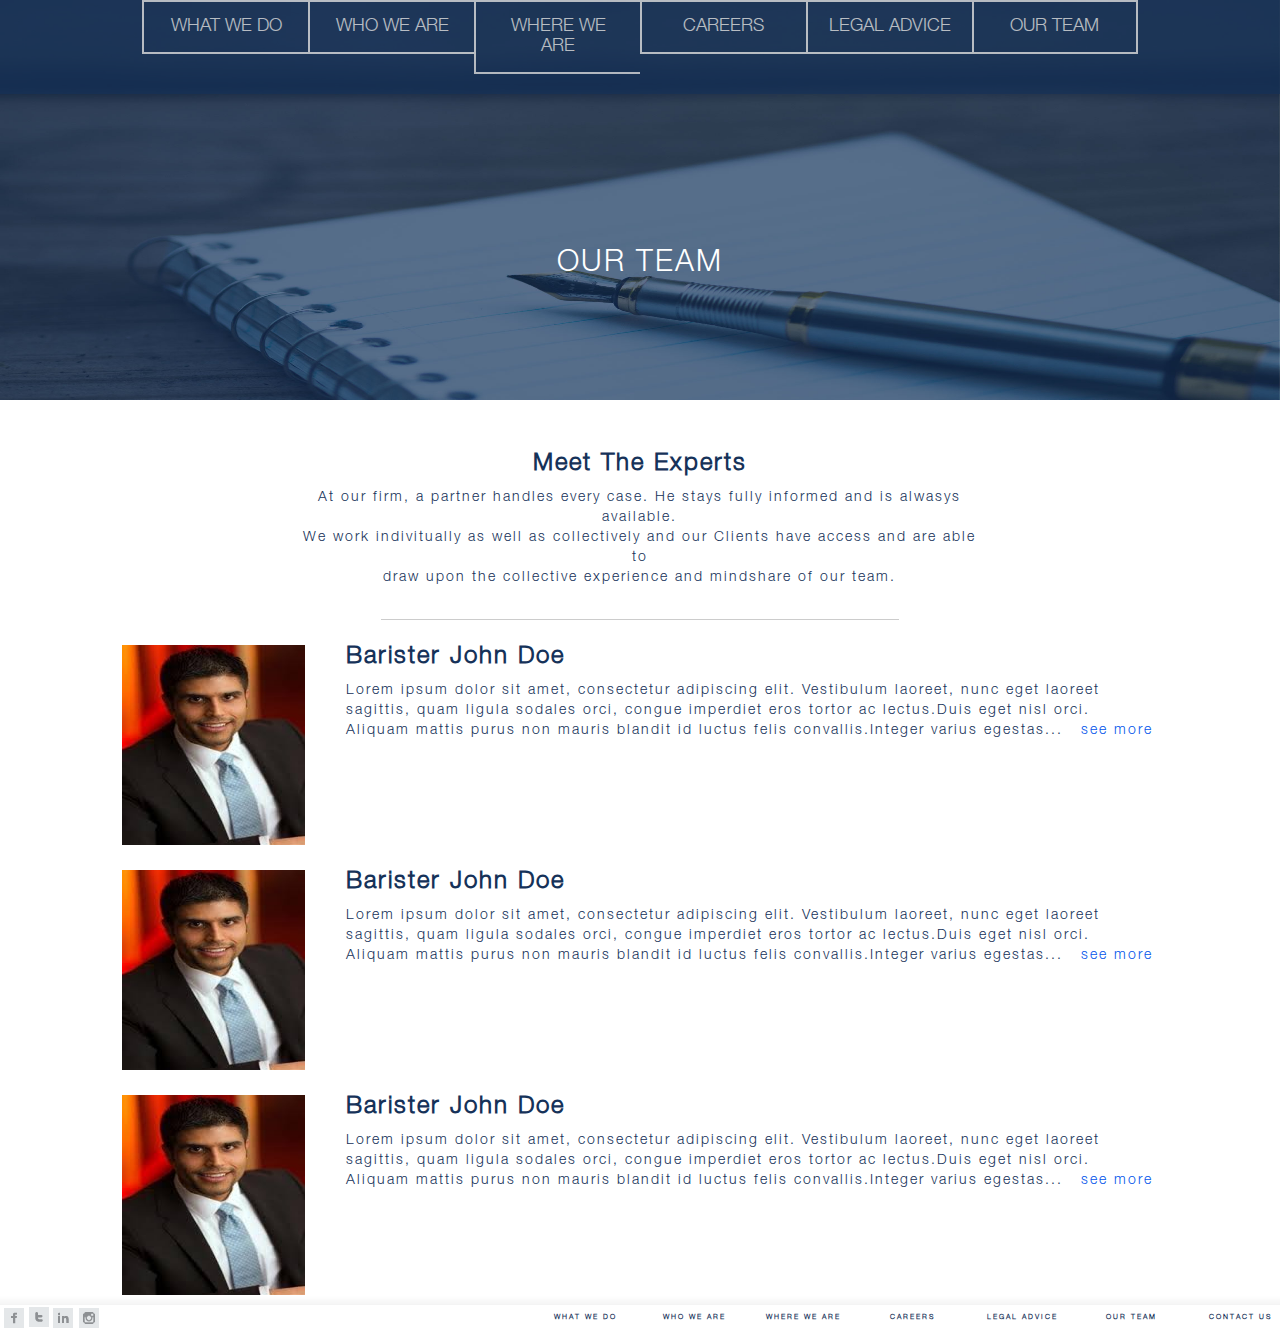
<file: AUC/ourteam.html>
<!DOCTYPE html>
<html>
<head>
  <title>Our Team</title>
  <meta charset="utf-8">
  <meta name="viewport" content="width=device-width, initial-scale=1.0, maximum-scale=1, minimum-scale=1">
  <link rel="stylesheet" href="https://maxcdn.bootstrapcdn.com/bootstrap/3.3.7/css/bootstrap.min.css">
  <script src="https://ajax.googleapis.com/ajax/libs/jquery/3.1.1/jquery.min.js"></script>
  <script src="https://maxcdn.bootstrapcdn.com/bootstrap/3.3.7/js/bootstrap.min.js"></script>
    
   <link rel="stylesheet" href="assets/css/footer.css">
  <link rel="stylesheet" href="assets/css/landing.css">
  <link rel="stylesheet" href="assets/css/ourteam.css">
  <link href="https://maxcdn.bootstrapcdn.com/font-awesome/4.7.0/css/font-awesome.min.css" rel="stylesheet" integrity="sha384-wvfXpqpZZVQGK6TAh5PVlGOfQNHSoD2xbE+QkPxCAFlNEevoEH3Sl0sibVcOQVnN" crossorigin="anonymous">
    
    <style>

a {
	color: #0254EB
}
a:visited {
	color: #0254EB
}
.comment {
	width: 100%;
}
a.morelink {
	text-decoration:none;
	outline: none;
}
.morecontent span {
	display: none;

}
    </style>
</head>
<body data-spy="scroll" data-target=".navbar" data-smooth-scroll-offset="77" >
    

<div id="sec2-ourteam" class="container-fluid">
    <div class="row ourteam-frow">
        <div class="col-md-1 col-lg-1"></div>
        <div class="col-md-10 col-lg-10 colheader" >
                    <nav class="navbar navbar-default" >
                      <div class="container-fluid" style="padding-left:0px;padding-right:0px">
                        <div class="navbar-header" style="padding-left:0px;padding-right:0px">
                          <button type="button" class="navbar-toggle" data-toggle="collapse" data-target="#myNavbar">
                            <span class="icon-bar"></span>
                            <span class="icon-bar"></span>
                            <span class="icon-bar"></span> 
                          </button>
                        </div>
                        <div class="collapse navbar-collapse " id="myNavbar" style="padding-left:0px;padding-right:0px">
                          <ul class="nav navbar-nav">
                            <li class="header-list list-first"><a  class="headerbutton no-border-right" href="landing.html#section3"><span>WHAT WE DO</span></a></li>
                            <li class="header-list"><a  class="headerbutton no-border-right" href="landing.html#section2"><span>WHO WE ARE</span></a></li>
                            <li class="header-list"><a  class="headerbutton no-border-right" href="landing.html#section7"><span>WHERE WE ARE</span></a></li>  
                            <li class="header-list"><a  class="headerbutton no-border-right" href="career.html"><span>CAREERS</span></a></li>
                            <li class="header-list"><a  class="headerbutton no-border-right" href="landing.html#section6"><span>LEGAL ADVICE</span></a></li>
                            <li class="header-list"><a  class="headerbutton" href="ourteam.html"><span>OUR TEAM</span></a></li> 
                          </ul>
                        </div>
                      </div>
                    </nav>        
         </div>
        <div class="col-md-1 col-lg-1"></div>
    </div>
    <div class="row">
        <div class="col-md-1 col-lg-1"></div>
        <div class="col-md-10 col-lg-10" ><center><h2 class="head-ourteampage">OUR TEAM</h2></center></div>
        <div class="col-md-1 col-lg-1"></div>
    </div>
</div>
<div class="container-fluid">
    <div class="row">
        <div class="col-md-1 col-lg-1"></div>
        <div class="col-md-10 col-lg-10"  ><center><h3 class="head2-ourteampage">Meet The Experts</h3></center>
            <p style="font-weight:600">
                <center><div class="ourteam-dis">At our firm, a partner handles every case. He stays fully informed and is alwasys available.<br>
                We work indivitually as well as collectively and our Clients have access and are able to <br>
                draw upon the collective experience and mindshare of our team.</div></center> 
            </p>
            <center><div class="line"></div></center>
        </div>
        <div class="col-md-1 col-lg-1"></div>
    </div>
    <div class="row" style="padding-top:2%">
        <div class="col-md-1 col-lg-1"></div>
        <div class="col-md-2 col-lg-2">
            <img src="assets/images/lawyer1.jpg" class="img-person">
        </div>
        <div class="col-md-8 col-lg-8" style="padding-left:2%;">
            <h3 style="color: #163259;margin-top:0px;font-weight:900">Barister John Doe</h3>
            <div class="comment more" style="color:#163259;">
                    Lorem ipsum dolor sit amet, consectetur adipiscing elit. Vestibulum laoreet, nunc eget laoreet sagittis, quam ligula sodales orci, congue imperdiet eros tortor ac lectus.Duis eget nisl orci. Aliquam mattis purus non mauris blandit id luctus felis convallis.Integer varius egestas vestibulum.Nullam a dolor arcu, ac tempor elit. Donec. Lorem ipsum dolor sit amet, consectetur adipiscing elit. Vestibulum laoreet, nunc eget laoreet sagittis, quam ligula sodales orci, congue imperdiet eros tortor ac lectus.Duis eget nisl orci. Aliquam mattis purus non mauris blandit id luctus felis convallis.Integer varius egestas vestibulum.Nullam a dolor arcu, ac tempor elit. Donec.Lorem ipsum dolor sit amet, consectetur adipiscing elit. Vestibulum laoreet, nunc eget laoreet sagittis, quam ligula sodales orci, congue imperdiet eros tortor ac lectus.Duis eget nisl orci. Aliquam mattis purus non mauris blandit id luctus felis convallis.Integer varius egestas vestibulum.Nullam a dolor arcu, ac tempor elit. Donec. Lorem ipsum dolor sit amet, consectetur adipiscing elit. Vestibulum laoreet, nunc eget laoreet sagittis, quam ligula sodales orci, congue imperdiet eros tortor ac lectus.Duis eget nisl orci. Aliquam mattis purus non mauris blandit id luctus felis convallis.Integer varius egestas vestibulum.Nullam a dolor arcu, ac tempor elit. Donec.
            </div>
            <br><br>
        </div>
        <div class="col-md-1 col-lg-1"></div>
    </div>
    <div class="row" style="padding-top:2%">
        <div class="col-md-1 col-lg-1"></div>
        <div class="col-md-2 col-lg-2">
            <img src="assets/images/lawyer1.jpg" class="img-person">
        </div>
        <div class="col-md-8 col-lg-8" style="padding-left:2%;">
            <h3 style="color: #163259;margin-top:0px;font-weight:900">Barister John Doe</h3>
            <div class="comment more" style="color:#163259;">
                    Lorem ipsum dolor sit amet, consectetur adipiscing elit. Vestibulum laoreet, nunc eget laoreet sagittis, quam ligula sodales orci, congue imperdiet eros tortor ac lectus.Duis eget nisl orci. Aliquam mattis purus non mauris blandit id luctus felis convallis.Integer varius egestas vestibulum.Nullam a dolor arcu, ac tempor elit. Donec. Lorem ipsum dolor sit amet, consectetur adipiscing elit. Vestibulum laoreet, nunc eget laoreet sagittis, quam ligula sodales orci, congue imperdiet eros tortor ac lectus.Duis eget nisl orci. Aliquam mattis purus non mauris blandit id luctus felis convallis.Integer varius egestas vestibulum.Nullam a dolor arcu, ac tempor elit. Donec.Lorem ipsum dolor sit amet, consectetur adipiscing elit. Vestibulum laoreet, nunc eget laoreet sagittis, quam ligula sodales orci, congue imperdiet eros tortor ac lectus.Duis eget nisl orci. Aliquam mattis purus non mauris blandit id luctus felis convallis.Integer varius egestas vestibulum.Nullam a dolor arcu, ac tempor elit. Donec. Lorem ipsum dolor sit amet, consectetur adipiscing elit. Vestibulum laoreet, nunc eget laoreet sagittis, quam ligula sodales orci, congue imperdiet eros tortor ac lectus.Duis eget nisl orci. Aliquam mattis purus non mauris blandit id luctus felis convallis.Integer varius egestas vestibulum.Nullam a dolor arcu, ac tempor elit. Donec.
            </div>
            <br><br>
        </div>
        <div class="col-md-1 col-lg-1"></div>
    </div>
    <div class="row" style="padding-top:2%">
        <div class="col-md-1 col-lg-1"></div>
        <div class="col-md-2 col-lg-2">
            <img src="assets/images/lawyer1.jpg" class="img-person">
        </div>
        <div class="col-md-8 col-lg-8" style="padding-left:2%;">
            <h3 style="color: #163259;margin-top:0px;font-weight:900">Barister John Doe</h3>
            <div class="comment more" style="color:#163259;">
                    Lorem ipsum dolor sit amet, consectetur adipiscing elit. Vestibulum laoreet, nunc eget laoreet sagittis, quam ligula sodales orci, congue imperdiet eros tortor ac lectus.Duis eget nisl orci. Aliquam mattis purus non mauris blandit id luctus felis convallis.Integer varius egestas vestibulum.Nullam a dolor arcu, ac tempor elit. Donec. Lorem ipsum dolor sit amet, consectetur adipiscing elit. Vestibulum laoreet, nunc eget laoreet sagittis, quam ligula sodales orci, congue imperdiet eros tortor ac lectus.Duis eget nisl orci. Aliquam mattis purus non mauris blandit id luctus felis convallis.Integer varius egestas vestibulum.Nullam a dolor arcu, ac tempor elit. Donec.Lorem ipsum dolor sit amet, consectetur adipiscing elit. Vestibulum laoreet, nunc eget laoreet sagittis, quam ligula sodales orci, congue imperdiet eros tortor ac lectus.Duis eget nisl orci. Aliquam mattis purus non mauris blandit id luctus felis convallis.Integer varius egestas vestibulum.Nullam a dolor arcu, ac tempor elit. Donec. Lorem ipsum dolor sit amet, consectetur adipiscing elit. Vestibulum laoreet, nunc eget laoreet sagittis, quam ligula sodales orci, congue imperdiet eros tortor ac lectus.Duis eget nisl orci. Aliquam mattis purus non mauris blandit id luctus felis convallis.Integer varius egestas vestibulum.Nullam a dolor arcu, ac tempor elit. Donec.
            </div>
            <br><br>
        </div>
        <div class="col-md-1 col-lg-1"></div>
    </div>
</div>
<div  class="container-fluid" style="padding-left:0px;padding-right:0px;" >
    <div class="foot-bg"></div>
        <div class="row">
            <div class="col-md-2">
                <div class="footicons">
                    <a href="#" class="filink">
                        <div class="icon ficon ic-facebook">
                        </div>
                    </a>
                    <a href="#" class="filink">
                        <div class="icon ficon ic-twitter">
                        </div>
                    </a>
                    <a href="#" class="filink">
                        <div class="icon ficon ic-linkedin">
                        </div>
                    </a>
                    <a href="#" class="filink">
                        <div class="icon ficon ic-instagram">
                        </div>
                    </a>
                </div>
            </div>
            <div class="col-md-3"></div>
            <div class="col-md-1">
                <center>
                <a href="landing.html#section3"><p class="footer-text">WHAT WE DO</p></a>
                </center>
            </div>
            <div class="col-md-1">
                <center>
                <a href="landing.html#section2"><p class="footer-text">WHO WE ARE</p></a>
                </center>
            </div>
            <div class="col-md-1">
                <center>
                <a href="landing.html#section7"><p class="footer-text">WHERE WE ARE</p></a>
                </center>
            </div>
            <div class="col-md-1">
                <center>
                <a href="career.html"><p class="footer-text">CAREERS</p></a>
                </center>
            </div>
            <div class="col-md-1">
                <center>
                <a href="landing.html#section6"><p class="footer-text">LEGAL ADVICE</p></a>
                </center>
            </div>
            <div class="col-md-1">
                <center>
                <a href="ourteam.html"><p class="footer-text">OUR TEAM</p></a>
                </center>
            </div>
            <div class="col-md-1">
                <center>
                <a href="landing.html#section8"><p class="footer-text">CONTACT US</p></a>
                </center>
            </div>
        </div>
</div>
</body>
    <script>
                $(document).ready(function() {
	var showChar = 300;
	var ellipsestext = "...";
	var moretext = "see more";
	var lesstext = "see less";
	$('.more').each(function() {
		var content = $(this).html();

		if(content.length > showChar) {

			var c = content.substr(0, showChar);
			var h = content.substr(showChar-1, content.length - showChar);

			var html = c + '<span class="moreelipses">'+ellipsestext+'</span>&nbsp;<span class="morecontent"><span>' + h + '</span>&nbsp;&nbsp;<a href="" class="morelink">'+moretext+'</a></span>';

			$(this).html(html);
		}

	});

	$(".morelink").click(function(){
		if($(this).hasClass("less")) {
			$(this).removeClass("less");
			$(this).html(moretext);
		} else {
			$(this).addClass("less");
			$(this).html(lesstext);
		}
		$(this).parent().prev().toggle();
		$(this).prev().toggle();
		return false;
	});
});

    </script>
</html>
</file>
<file: AUC/assets/css/footer.css>
.footer-text{
    font-weight: 900;
    font-size: 7px;
    margin-top: 10%;
    color: #163259;
}
.foot-bg{
    background: url(../images/footer-shadow.png);
    background-repeat: repeat-x;
    min-height: 10px;
}
<!--footer-->

.globalfooter{
    background-image: url(../images/footer-shadow.png);
    background-repeat: repeat-x;
    z-index: 10;
    width: 100%;
    height: 56px;
    position: relative;
    bottom: 0px;
    font-size: 9px;
}

.branb {
    text-transform: uppercase;
    font-size: 10px;
    color: #ffffff;
    letter-spacing: 1px;
}
.gf-content-left {
    margin-top: 24px;
    margin-left: 14px;
    float: left;
    display:inline;
    width:20%;
}
.col-foot{
    background-image: url(../images/footer-shadow.png);
    padding-left: 0px;
    padding-right: 0px;
    background-repeat: repeat-x;
}
.btn-primary{
    border-radius: 0;
    margin-top: .6%;
    color:#898989;
    font-size: 9px;
    background-color: #e3e4e5;
    margin-left: 2%;
    border: none;
    height: 23px;
    display: inline !important;
    float:left;
    padding-top:2.5%;
    height:22px;
}
.btn-primary:hover{
    color:#58585a;
    background-color:#ced0d1;
}
.icon {
    background-image: url(../images/footer-icons.png);
    background-repeat: no-repeat;
}
.ficon {
    float: left;
    margin-left: 3px;
    margin-top: 2px;
}
.ic-facebook {
    width: 22px;
    height: 22px;
    background-position: 0 -49px;
}
.ic-facebook:hover{
    width: 22px;
    height: 22px;
    background-position: -67px -49px;
}

.ic-twitter {
    width: 22px;
    height: 22px;
    background-position: -179px -49px;
}
.ic-twitter:hover{
    width: 22px;
    height: 22px;
    background-position: -87px -49px;
}
.ic-linkedin {
    width: 22px;
    height: 22px;
    background-position: -23px -49px;
}
.ic-linkedin:hover{
    width: 22px;
    height: 22px;
    background-position: -44px -49px;
}
.ic-instagram {
    width: 22px;
    height: 22px;
    background-position: -88px -27px;
}
.ic-instagram:hover{
    width: 22px;
    height: 22px;
    background-position: -43px -27px;
}
.filink{
    display:inline;
    align-content: center;
}
.gf-content-right {
    float: right;
    display:inline;
    width:30%;
    margin-top:30px;
    padding-right:1%;
}
.right-content{
    font-weight: bolder;
}
.gf-content-right-code{
     margin-right:20%;
}
.gf-content-right a{
    color:#898989;
    font-weight: 1200 !important;
    text-decoration-line: none;
}
.gf-content-right a:hover{
    cursor: pointer;
}
.footer{
    padding-top: 1%;
    padding-bottom: 1%;
}
.footicons{
    
}

@media(min-width:0px) and (max-width:420px)
{
    .footicons{
        margin-left: 35%;
    }
    .footer-text{
    font-weight: 900;
    font-size: 12px;
    margin-top: 10%;
    color: #163259;
    }
}

@media(min-width:421px) and (max-width:500px)
{
    .footicons{
        margin-left: 39%;
    }
    .footer-text{
    font-weight: 900;
    font-size: 12px;
    margin-top: 10%;
    color: #163259;
    }
}

@media(min-width:501px) and (max-width:600px)
{
    .footicons{
        margin-left: 39%;
    }
    .footer-text{
    font-weight: 900;
    font-size: 12px;
    margin-top: 10%;
    color: #163259;
    }
}

@media(min-width:601px) and (max-width:700px)
{
    .footicons{
        margin-left: 42%;
    }
    .footer-text{
    font-weight: 900;
    font-size: 12px;
    margin-top: 10%;
    color: #163259;
    }
}

@media(min-width:701px) and (max-width:800px)
{
    .footicons{
        margin-left: 44%;
    }
    .footer-text{
    font-weight: 900;
    font-size: 12px;
    margin-top: 10%;
    color: #163259;
    }
}

@media(min-width:801px) and (max-width:900px)
{
    .footicons{
        margin-left: 45%;
    }
    .footer-text{
    font-weight: 900;
    font-size: 12px;
    margin-top: 10%;
    color: #163259;
    }
}

@media(min-width:901px) and (max-width:991px)
{
    .footicons{
        margin-left: 45%;
    }
    .footer-text{
    font-weight: 900;
    font-size: 12px;
    margin-top: 10%;
    color: #163259;
    }
}
</file>
<file: AUC/assets/css/index.css>
@font-face {
    font-family: CustomFont;
    src: url('../fonts/HelveticaNeueLTStdLt.otf');
}
body{ 
    font-family: CustomFont;
}
.col1
{
    -webkit-transition: all 1s ease;
    -moz-transition: all 1s ease;
    -o-transition: all 1s ease;
    transition: all 1s ease;
    padding-right:0px !important;
}
.col1-text{
    margin-top: 24% !important;
}
.himage{
    width: 60px;
    height: 60px;
    margin-left: 2%;
}
.navicons{
    margin-left: 10%;
}
.h_col1{
 font-size: 36px;   
}
.sidemenu{
    padding-left: 0px !important;
    padding-top: 0px !important;
    padding-bottom: 0px !important;
    top:29% !important;
     background-color: #1e1e22 !important;
    height: auto !important;
    opacity: .7;
    -webkit-transition: all 1s ease;
    -moz-transition: all 1s ease;
    -o-transition: all 1s ease;
    transition: all 1s ease;
}
.mymenu{
    font-size: 15px;
    color: white;
    margin-bottom: 0px !important;
}
.mymenu a{
    color: white !important;
}
.project1
{
    min-height:  800px;
    padding-top: 40%;
    cursor: pointer;
    width: 100%;
    display: inline-block;
    float: left;
    color: white;
    background-image: url(../images/col1-bg.jpg); /* fallback */
    -webkit-background-size:100% 100%;
    -moz-background-size: 100% 100%;
    -o-background-size: 100% 100%;
    background-size:100% 100%;
    background-repeat: no-repeat;
}
.menu {
    margin-top:70px;
    font-size: 24px !important;
    font-weight: 900;
}
.col2
{
    -webkit-transition: all 1s ease;
    -moz-transition: all 1s ease;
    -o-transition: all 1s ease;
    transition: all 1s ease;
    padding-right:0px !important;
    padding-left:0px !important;
}
.col2-text{    
    margin-top: 22%;
}
.project2
{
    min-height:  800px;
    padding-top: 40%;
    cursor: pointer;
    width: 100%;
    display: inline-block;
    float: left;
    background-image: url(../images/col-2-bg.jpg);
    color: white;
    -webkit-background-size:100% 100%;
    -moz-background-size: 100% 100%;
    -o-background-size: 100% 100%;
    background-size:100% 100%;
    background-repeat: no-repeat;
}
.col3
{
    -webkit-transition: all 1s ease;
    -moz-transition: all 1s ease;
    -o-transition: all 1s ease;
    transition: all 1s ease;
    padding-left:0px !important;
}

.col3-text{
    margin-top: 24%;
}
.nlink{
    color:  white;
    
}
.nlink:hover{
    color:  white;
    text-decoration-line: none;
}
.project3
{
    min-height: 800px;
    padding-top: 40%;
    cursor: pointer;
    width: 100%;
    display: inline-block;
    float: left;
    background-image: url(../images/col3-bg.jpg);
    color: white;
    -webkit-background-size:100% 100%;
    -moz-background-size: 100% 100%;
    -o-background-size: 100% 100%;
    background-size:100% 100%;
    background-repeat: no-repeat;
}
.dis1{
    margin-top: 5%;
    margin-left:25%;margin-right:25%;
    visibility: hidden;
}
.dis2{
    margin-top: 5%;
    margin-left:25%;margin-right:25%;
    visibility: hidden;
}
.dis3{
    margin-top: 5%;
    margin-left:25%;margin-right:25%;
    visibility: hidden;
}
.project3:hover .dis3{
    visibility: visible;
}
.project2:hover .dis2{
    visibility: visible;
}
.project1:hover .dis1{
    visibility: visible;
}
.fullpager
{
    position:fixed;
    padding:0;
    margin:0;
    top:0;
    left:0;
    width: 100%;
    height: 100%;
    background:rgba(255,255,255,0.5);
}
.col_div_overlay
{
    padding-right: 0px;
    padding-top: 0px;
}
.div_overlay
{
   min-height: 638px;
    background-color: black;
}
.globalfooter{
    background-image: url(../images/footer-shadow.png);
    background-repeat: repeat-x;
    z-index: 10;
    width: 100%;
    height: 56px;
    position: fixed;
    bottom: 0px;
    font-size: 9px;
}

.branb {
    text-transform: uppercase;
    font-size: 10px;
    color: #ffffff;
    letter-spacing: 1px;
}
.gf-content-left {
    margin-top: 24px;
    margin-left: 14px;
    float: left;
    display:inline;
    width:20%;
}
.btn-primary{
    border-radius: 0;
    margin-top: .6%;
    color:#898989;
    font-size: 9px;
    background-color: #e3e4e5;
    margin-left: 2%;
    border: none;
    height: 23px;
    display: inline !important;
    float:left;
    padding-top:2.5%;
    height:22px;
}
.btn-primary:hover{
    color:#58585a;
    background-color:#ced0d1;
}
.icon {
    background-image: url(../images/footer-icons.png);
    background-repeat: no-repeat;
}
.ficon {
    float: left;
    margin-left: 3px;
    margin-top: 2px;
}
.ic-facebook {
    width: 22px;
    height: 22px;
    background-position: 0 -49px;
}
.ic-facebook:hover{
    width: 22px;
    height: 22px;
    background-position: -67px -49px;
}
.closebutton{
    float: left;
    width: 20px;
    height: 20px;
}

.ic-twitter {
    width: 22px;
    height: 22px;
    background-position: -179px -49px;
}
.ic-twitter:hover{
    width: 22px;
    height: 22px;
    background-position: -87px -49px;
}
.ic-linkedin {
    width: 22px;
    height: 22px;
    background-position: -23px -49px;
}
.ic-linkedin:hover{
    width: 22px;
    height: 22px;
    background-position: -44px -49px;
}
.ic-instagram {
    width: 22px;
    height: 22px;
    background-position: -88px -27px;
}
.ic-instagram:hover{
    width: 22px;
    height: 22px;
    background-position: -43px -27px;
}
.filink{
    display:inline;
    float:left;
}
.gf-content-right {
    float: right;
    display:inline;
    width:20%;
    margin-top:30px;
    padding-right:1%;
}
.gf-content-right-code{
     margin-right:20%;
}
.gf-content-right a{
    color:#898989;
    text-decoration-line: none;
}
.gf-content-right a:hover{
    cursor: pointer;
}
.header{
    padding-top: 20px;
    width: 10%;
    height:90px;
    top:15%;
    background: white;
    color: black;
    padding-left: 1%;
    font-size: 30px;
    z-index: 99;
    position: fixed;
    transition: padding-top 1s;
    -webkit-transition: all 1s ease;
    -moz-transition: all 1s ease;
    -o-transition: all 1s ease;
    transition: all 1s ease;
}
.header:hover{
    padding-top: 10px;;
}
.glyphicon-menu-hamburger{
    margin-left:2%;
    width: 10%;
    color:  #898989;
    display:inline;
    opacity:none;
}
.overlay {
    height: 100%;
    width: 0;
    position: fixed;
    z-index: 1;
    top: 0;
    left: 0;
    background-color: #1e1e22;
    overflow-x: hidden;
    transition: 0.5s;
}

.overlay-content {
    position: relative;
    width: 100%;
    text-align:left;
}

.overlay a {
    text-decoration: none;
    font-size: 40px;
    font-weight: 600;
    color: white;
    display: block;
    transition: 0.3s;
}
.overlay a:hover, .overlay a:focus {
    color:#163259;
}

.overlay .closebtn {
    position: absolute;
    top: 10px;
    left: 30px;
    font-size: 60px;
}

@media screen and (max-height: 450px) {
  .overlay a {font-size: 20px}
  .overlay .closebtn {
    font-size: 40px;
    top: 15px;
    left: 35px;
  }
}

.overlay-col1{
    height: 0;
    width:100%;
    position: absolute;
    z-index: 1;
    top: 0;
    left: 0;
    padding-left: 3%;
    padding-top: 0;
    background-color: rgb(0,0,0);
    background-color: rgba(0,0,0, 0.7);
    overflow-x: hidden;
    transition: 0.5s;
}
.overlay-col1-content{
    position: relative;
    top: 25%;
    width: 100%;
}
.col1:hover .overlay-col1
{
    height: 800px; 
    padding-top: 10%;
}

.overlay-col2{
    height: 0;
    width:100%;
    position: absolute;
    z-index: 1;
    top: 0;
    left: 0;
    background-color: rgb(0,0,0);
    background-color: rgba(0,0,0, 0.7);
    overflow-x: hidden;
    transition: 0.5s;
}
.overlay-col2-content{
    position: relative;
    width: 100%;
}
.col2:hover .overlay-col2
{
    height: 800px;   
}

.overlay-col3{
    height: 0;
    width:100%;
    position: absolute;
    z-index: 1;
    top: 0;
    left: 0;
    background-color: rgb(0,0,0);
    background-color: rgba(0,0,0, 0.7);
    overflow-x: hidden;
    transition: 0.5s;
}
.overlay-col3-content{
    position: relative;
    width: 100%;
}
.col3:hover .overlay-col3
{
    height: 800px;   
}


@media (min-width:300px) and (max-width:430px)
{
    .header{
        width: 30% !important;
    }
    .project1{
        height: 500px;
    }
    .project1:hover{
        width: 100%;
    }
    .project2{
        height: 500px;
    }
    .project2:hover{
        width: 100%;
    }
    .project3{
        height: 500px;
    }
    .project3:hover{
        width: 100%;
    }
    .fullpager
    {
        position:absolute;
        padding:0;
        margin:0;
        top:0;
        left:0;
        width: 100%;
        height: 100%;
        background:rgba(255,255,255,0.5);
    }
    .col1:hover .overlay-col1
    {
        height: 0px;   
    }
    .col2:hover .overlay-col2
    {
        height: 0px;   
    }
    .col3:hover .overlay-col3
    {
        height: 0px;   
    }
    .gf-content-right {
        float: right;
        display:inline;
        width:50%;
        margin-top:30px;
        padding-right:.5%;
        font-size: 7px;
    }
    .gf-content-right-code{
     margin-right:5%;
    }
    .gf-content-left {
    margin-top: 24px;
    margin-left:0px;
    float: left;
    display:inline;
    width:50%;
    }
    .navicons{
    margin-left: 35%;
    }
    .sidemenu{
        top:32% !important;
    }
}
@media (min-width:430px) and (max-width:600px)
{
    .sidemenu{
        top:32% !important;
    }
    .header{
        width: 25% !important;
    }
    .project1{
        height: 600px;
        -webkit-background-size:100% 100%;
    -moz-background-size: 100% 100%;
    -o-background-size: 100% 100%;
    background-size:100% 100%;
      background-repeat: no-repeat;
    }
    .project1:hover{
        width: 100%;
    }
    .project2{
        height: 600px;
        -webkit-background-size:100% 100%;
    -moz-background-size: 100% 100%;
    -o-background-size: 100% 100%;
    background-size:100% 100%;
      background-repeat: no-repeat;
    }
    .project2:hover{
        width: 100%;
    }
    .project3{
        height: 600px;
        -webkit-background-size:100% 100%;
    -moz-background-size: 100% 100%;
    -o-background-size: 100% 100%;
    background-size:100% 100%;
      background-repeat: no-repeat;
    }
    .project3:hover{
        width: 100%;
    }
    .fullpager
    {
        position:absolute;
        padding:0;
        margin:0;
        top:0;
        left:0;
        width: 100%;
        height: 100%;
        background:rgba(255,255,255,0.5);
    }
    .col1:hover .overlay-col1
    {
        height: 0;   
    }
    .col2:hover .overlay-col2
    {
        height: 0;   
    }
    .col3:hover .overlay-col3
    {
        height: 0;   
    }
    .gf-content-right {
        float: right;
        display:inline;
        width:40%;
        margin-top:30px;
        padding-right:5%;
        font-size: 8px;
    }
    .gf-content-right-code{
        margin-right:5%;
    }
    .gf-content-left {
        margin-top: 24px;
        margin-left:3%;
        float: left;
        display:inline;
        width:50%;
    }
}

@media (min-width:601px) and (max-width:744px)
{
    .sidemenu{
        top:32% !important;
    }
    .header{
        width: 20% !important;
    }
    .project1{
        height: 600px;
        -webkit-background-size:100% 100%;
    -moz-background-size: 100% 100%;
    -o-background-size: 100% 100%;
    background-size:100% 100%;
      background-repeat: no-repeat;
    }
    .project1:hover{
        width: 100%;
    }
    .project2{
        height: 600px;
        -webkit-background-size:100% 100%;
    -moz-background-size: 100% 100%;
    -o-background-size: 100% 100%;
    background-size:100% 100%;
      background-repeat: no-repeat;
    }
    .project2:hover{
        width: 100%;
    }
    .project3{
        height: 600px;
        -webkit-background-size:100% 100%;
    -moz-background-size: 100% 100%;
    -o-background-size: 100% 100%;
    background-size:100% 100%;
      background-repeat: no-repeat;
    }
    .project3:hover{
        width: 100%;
        -webkit-background-size:100% 100%;
    -moz-background-size: 100% 100%;
    -o-background-size: 100% 100%;
    background-size:100% 100%;
      background-repeat: no-repeat;
    }
    .col1-text{
        margin-top: 5%;
    }
    .fullpager
    {
        position:absolute;
        padding:0;
        margin:0;
        top:0;
        left:0;
        width: 100%;
        height: 100%;
        background:rgba(255,255,255,0.5);
    }
    .col1:hover .overlay-col1
    {
        height: 0;   
    }
    .col2:hover .overlay-col2
    {
        height: 0;   
    }
    .col3:hover .overlay-col3
    {
        height: 0;   
    }
    .gf-content-right {
        float: right;
        display:inline;
        width:40%;
        margin-top:30px;
        padding-right:5%;
        font-size: 8px;
    }
    .gf-content-right-code{
        margin-right:5%;
    }
    .gf-content-left {
        margin-top: 24px;
        margin-left:3%;
        float: left;
        display:inline;
        width:50%;
    }
}

@media (min-width:745px) and (max-width:991px)
{
    .sidemenu{
        top:32% !important;
    }
    .header{
        width: 13% !important;
        padding-left: 2%;
    }
    .project1{
        height: 600px;
    }
    
    .project2{
        height: 600px;
    }
    .project3{
        height: 600px;
    }
    .col2-text{
     margin-top: 10%;   
    }
    .col3-text{
     margin-top: 2%;   
    }
    .fullpager
    {
        position:absolute;
        padding:0;
        margin:0;
        top:0;
        left:0;
        width: 100%;
        height: 100%;
        background:rgba(255,255,255,0.5);
    }
    .col1:hover .overlay-col1
    {
        height: 0;   
    }
    .col2:hover .overlay-col2
    {
        height: 0;   
    }
    .col3:hover .overlay-col3
    {
        height: 0;   
    }
}

@media (min-width:992px) and (max-width:1023px){
    .gf-content-right {
        font-size: 8px;
    }
    .header{
        width: 13% !important;
        padding-left: 3%;
    }
      .sidemenu{
        top:32% !important;
    }
}

@media (min-width:1024px) and (max-width:1025px)
{
    .header{
        width: 13% !important;
        padding-left: 3%;
    }
    
      .sidemenu{
        top:32% !important;
    }
    .project1{
        min-height:   1336px;
        padding-top: 300px;
    }
    .project1:hover{
        width: 100%;
    }
    .project2{
        min-height: 1336px;
    }
    .project2:hover{
        width: 100%;
    }
    .project3{
        min-height: 1336px;
    }
    .project3:hover{
        width: 100%;
    }
    .col1-text{
     margin-top: 50px;   
    }
    .col2-text{
     margin-top: 80%;   
    }
    .dis1,.dis2,.dis3{
        margin-top: 10%;
    }
    .col3-text{
     margin-top: 80%;  
    }
    .fullpager
    {
        position:absolute;
        padding:0;
        margin:0;
        top:0;
        left:0;
        width: 100%;
        min-height: 100%;
        background:rgba(255,255,255,0.5);
    }
    .col1:hover .overlay-col1
    {
        height: 0;   
    }
    .col2:hover .overlay-col2
    {
        height: 0;   
    }
    .col3:hover .overlay-col3
    {
        height: 0;   
    }
    .gf-content-right {
        float: right;
        display:inline;
        width:40%;
        margin-top:30px;
        padding-right:5%;
        font-size: 8px;
    }
    .gf-content-right-code{
     margin-right:5%;
    }
    .gf-content-left {
    margin-top: 24px;
    margin-left:3%;
    float: left;
    display:inline;
    width:50%;
    }
    .button-primary{
        padding-top:.5%;
        font-size: 8px;
    }
    .btnlogin{
        padding: 5px;
    }
}

@media (min-width:1024px) and (max-width:1100px)
{
    .header{
        width: 13% !important;
        padding-left: 3%;
    }
    .sidemenu{
        top:32% !important;
    }
}
@media (min-width:1100px) and (max-width:1316px)
{
    .sidemenu{
        top:32% !important;
    }
}
@media (min-width:0px) and (max-width:991px)
{
    .div_overlay
    {
        min-height: 0px;
        background-color: black;
    }
    .overlay a{
        font-size: 24px;
    }
    .menu{
        text-align: center;
    }
    .himage{
        width: 40px;
        height: 40px;
        margin-left: 0%;
    }
    
    .dis1{
        visibility: visible;
    }
    .dis2{
        visibility: visible;
    }
    .dis3{
        visibility: visible;
    }
    .project1{
        padding-top: 30%;
    }
    .project2{
        padding-top: 30%;
    }
    .project3{
        padding-top: 30%;
    }
}

@media(min-width:431px) and (max-width:600px)
{
    
    .navicons{
    margin-left: 40%;
    }
}

@media(min-width:601px) and (max-width:800px)
{
    
    .navicons{
    margin-left: 42%;
    }
}

@media(min-width:801px) and (max-width:990px)
{
    
    .navicons{
    margin-left: 45%;
    }
}
</file>
<file: AUC/assets/css/landing.css>
@font-face {
    font-family: CustomFont;
    src: url('../fonts/HelveticaNeueLTStdLt.otf');
}


#expand1{
    padding-top: 0px; 
     border-radius: 0px;
     border: none;
    background-color: #EEEEEE;
    color: #163259;
    transition: all .1s ease-in-out;
    box-shadow:  0 0 30px  #888888;
    position: fixed;
    width: 100%;
    height:0;
    transition: all 1s;
    -webkit-transition: all 1s ease;
    -moz-transition: all 1s ease;
    -o-transition: all 1s ease;
    transition: all 1s ease;
}
#expand2{
    padding-top: 0px; 
     border-radius: 0px;
     border: none;
    background-color: #EEEEEE;
    color: #163259;
    transition: all .1s ease-in-out;
    box-shadow:  0 0 30px  #888888;
    position: fixed;
    width: 100%;
    height:0;
    transition: all 1s;
    -webkit-transition: all 1s ease;
    -moz-transition: all 1s ease;
    -o-transition: all 1s ease;
    transition: all 1s ease;
}
#expand3{
    padding-top: 0px; 
     border-radius: 0px;
     border: none;
    background-color: #EEEEEE;
    color: #163259;
    transition: all .1s ease-in-out;
    box-shadow:  0 0 30px  #888888;
    position: fixed;
    width: 100%;
    height:0;
    transition: all 1s;
    -webkit-transition: all 1s ease;
    -moz-transition: all 1s ease;
    -o-transition: all 1s ease;
    transition: all 1s ease;
}
#expand4{
    padding-top: 0px; 
     border-radius: 0px;
     border: none;
    background-color: #EEEEEE;
    color: #163259;
    transition: all .1s ease-in-out;
    box-shadow:  0 0 30px  #888888;
    position: fixed;
    width: 100%;
    height:0;
    transition: all 1s;
    -webkit-transition: all 1s ease;
    -moz-transition: all 1s ease;
    -o-transition: all 1s ease;
    transition: all 1s ease;
}

body{ 
    font-family: CustomFont;
position: relative; 
    width: 100%;
    overflow-x: hidden;
    letter-spacing: 2px;
}
a:hover {
    text-decoration: none;
}
  #section1 
  {
        min-height: 740px;
        color: #fff;
        padding-top: 5%;
        background: url(../images/mp-image-05.jpg) no-repeat center center fixed; 
        -webkit-background-size: cover;
        -moz-background-size: cover;
        -o-background-size: cover;
        background-size: cover;
  }
.navbar{
    background: none;
    border: none;
}
.navbar-nav{
    width: 100%;
}
.header-list{
    letter-spacing: 0px !important;
    width: 16% !important;
}
.list-first{
    margin-left: 2%;
}
.headerbutton{
    font-size: 18px;
    border-style: solid;
    border-width: 2px;
    border-color:#F2F2F2 !important;
    padding-top: 8%;
    padding-bottom:8%;
    text-align: center;
    color: #F2F2F2 !important;
}
.no-border-right{
    border-right:none;
}
.active{
    color: #163259 !important;
    background-color: #F2F2F2 !important; 
}
.colheader{
    padding-top:0px;
    font-size:0px;"
}
.row-second{
    padding-top: 2%;
}
.panel-1{
    background-color: #163259;
    opacity: .7;
    color: #F2F2F2;
    border: none;
    border-radius: 0px;
    font-size: 25px;
    padding-top: 5%;
    padding-bottom: 5%;
    transition: all .1s ease-in-out;
}
.panel-1:hover{
    transform: scale(1.05);
    text-decoration: none !important;
}
.div-panel-1{
    margin-top: 28%;
    font-size: 15px;
    font-weight: 100;
}
.span-in-panel{
    border-radius: 0px;
    border-bottom-width: 1px;
    border-bottom-style: solid;
    border-bottom-color: #F2F2F2;
}
.panel-2{
    border-radius: 0px;
    background: none;
    color: #F2F2F2;
    font-size: 25px;
    opacity: .9;
    border: none;
}
.nopadding{
    padding-right: 0px;
    padding-left: 0px;
    padding-top: 0px;
    padding-bottom: 0PX;
}
.top-panel-panel-2{
    color: #F2F2F2;
    padding-top: 5%;
    padding-bottom: 5%;
    padding-left: 15px;
    border-radius: 0px;
    background: url(../images/mp-image-06.jpg) no-repeat ; 
    -webkit-background-size:100% 100%;
    -moz-background-size: 100% 100%;
    -o-background-size: 100% 100%;
    background-size:100% 100%;
    border: none;
    transition: all .1s ease-in-out;
}
.top-panel-panel-2:hover{
    transform: scale(1.05);
}
.div-top-innerpanel-2{
    margin-top: 5%;
    font-size: 14px;
    font-weight: 100;
}
.lower-panel1-panel-2{
    border-radius: 0px;
    background: url(../images/mp-image-01.jpg) no-repeat ; 
    -webkit-background-size:100% 100%;
    -moz-background-size: 100% 100%;
    -o-background-size: 100% 100%;
    background-size:100% 100%;
    padding-top: 5%;
    padding-left: 15px;
    padding-bottom: 5%;
    position: relative;
    margin-bottom: 0px;
    border:none;
    color: #F2F2F2;
    transition: all .1s ease-in-out;
}
.lower-panel1-panel-2:hover{
    transform: scale(1.05);
}
.lower-panel1-panel-2 p {
    position: relative;
    z-index: 1;
}
.blue-overlay {
    position: absolute;
    top: 0;
    right: 0;
    bottom: 0;
    left: 0;
    background: #163259;
    opacity: 0.7;
/*    z-index: -1;*/
}
.div-bottom-innerpanel-2{
    margin-top: 10%;
    font-size: 14px;
    font-weight: 100;
}

.lower-panel2-panel-2{
    border-radius: 0px;
    color:  #163259;
    background-color: #F2F2F2;
    padding-top: 5%;
    padding-left: 15px;
    padding-bottom: 5%;
    position: relative;
    margin-bottom: 0px;
    border: none;
    opacity: .8;
    transition: all .1s ease-in-out;
}
.lower-panel2-panel-2:hover{
    transform: scale(1.05);
}
.span-in-panel2{
    border-radius: 0px;
    border-bottom-width: 1px;
    border-bottom-style: solid;
    border-bottom-color: #163259;
}

.bottom-panel{
    padding-top: 4.7%;
    padding-bottom: 4.2%;
    padding-left: 15px;
    border-radius: 0px;
    background: #163259;
    -webkit-background-size:100%;
    -moz-background-size: 100%;
    -o-background-size: 100%;
    background-size:100%;
    border: none;
    color: #F2F2F2;
    opacity: .7;
    margin-bottom: 0px;
    font-size: 25px;
    transition: all .1s ease-in-out;
}
.bottom-panel:hover{
    transform: scale(1.05);
}

.div-top-innerpanel-4{
    margin-top: 13.1%;
    font-size: 14px;
    font-weight: 100;
}
.bottom-panel2{
    background-color:#163259;
    color:#F2F2F2;
    opacity:.7;
    border: none;
    border-radius: 0px;
    font-size: 25px;
    padding-top: 9.7%;
    padding-left: 15px;
    margin-bottom: 0px;
    padding-bottom: 9.4%;
    transition: all .1s ease-in-out;
}
.bottom-panel2:hover{
    transform: scale(1.05);
}

.div-top-innerpanel-3{
    margin-top: 10%;
    font-size: 14px;
    font-weight: 100;
}
.bottom-panel3{
    border-radius: 0px;
    color:  #163259;
    background-color: #F2F2F2;
    padding-top: 20px;
    padding-left: 0px;
    padding-bottom: 20px;
    position: relative;
    margin-bottom: 0px;
    border: none;
    opacity: .8;
    transition: all .1s ease-in-out;
}
.bottom-panel3:hover{
    transform: scale(1.05);
}
.fa-angle-double-down{
    padding-top: 20px;
    font-size: 50px !important;
    padding-bottom: 20px;
}


  #section2 {
      padding-top:50px;
      min-height: 500px;
      color:  #163259;
      background-color: #FFFFFF;
  }
.aboutusdetail{
    padding-top: 5%;
    padding-bottom: 5%;
    padding-left: 7%;
    padding-right: 3%;
    font-size: 18px;
    font-weight: 600;
}
.aboutusdetail1{
    padding-top: 5%;
    padding-bottom: 5%;
    padding-left: 3%;
    padding-right: 7%;
    font-size: 18px;
    font-weight: 600;
}
h1{
    font-weight: 900;
    letter-spacing: 5px;
}
  #section3 {
      padding-top: 20%;
      padding-bottom: 10%;
      min-height:500px;
      color: #fff; 
      background: url(../images/mp-image-04.jpg),#FFFFFF;
      -webkit-background-size:100% 30%;
      -moz-background-size: 100% 30%;
      -o-background-size: 100% 30%;
      background-size:100% 30%;
      background-repeat: no-repeat;
  }



 .long-panel-sec3{
      min-height: 170px;  
     border-radius: 0px;
     border: none;
     background-color:#163259;
     color: #EEEEEE;
     transition: all .1s ease-in-out;
     box-shadow:  0 0 30px  #888888;
     position: relative;
  }
.long-panel-sec3:hover{
    transform: scale(1.05);
}
.panel-sec3{
    padding-top: 15px;
    min-height: 170px;  
     border-radius: 0px;
     border: none;
    background-color: #EEEEEE;
    color: #163259;
    transition: all .1s ease-in-out;
    box-shadow:  0 0 30px  #888888;
    position: relative;
}

.panel-sec3:hover{
    transform: scale(1.05);
}

.arrow{
    float: right;
    font-size: 24px;
}
.sec3-icon{
    width: 60px;
}
.sec3-dis{
    font-size: 15px;
    font-weight: 600;
}
  #section4 {
      padding-top:5%;
      padding-bottom: 5%;
      min-height: 500px;
      color: #FFFFFF;
      background: url(../images/mp-image-03.jpg);
    -webkit-background-size:100% 100%;
    -moz-background-size: 100% 100%;
    -o-background-size: 100% 100%;
    background-size:100% 100%;
      background-repeat: no-repeat;
  }
.sec4-heading{
    padding-top: 5%;
    padding-bottom: 5%;
    font-size: 48px !important;
    letter-spacing: 5px;
}
.sec4-span{
    float: right;
    padding-right: 19%;
    font-size: 24px;
}
  #section5 {
      padding-top:5%;
      padding-bottom:5%;
      min-height:  height:500px;
      color:#163259; 
      background: #FFFFFF;
    -webkit-background-size:100% 100%;
    -moz-background-size: 100% 100%;
    -o-background-size: 100% 100%;
    background-size:100% 100%;
      background-repeat: no-repeat;
  }
.logo-clients{
    width: 80%;
    height: 80%;
}
.row2sec5{
    padding-top: 5%;
}
.row3sec5{
    padding-top: 3%;
}
#section6 {
      padding-top:5%;
    padding-bottom: 5%;
      min-height:500px;
      color:#163259; 
      background: #EEEEEE;
    -webkit-background-size:100% 100%;
    -moz-background-size: 100% 100%;
    -o-background-size: 100% 100%;
    background-size:100% 100%;
      background-repeat: no-repeat;
}

.btn-sec6{
    border-style: solid;
    border-width: 4px;
    border-color: #163259 !important;
    color:  #163259 !important;
    border-radius: 0px;
    background:none;
    width: 20%;
    margin-top: -200px;
    margin-left: 10%;
    font-size: 20px;
    font-weight: 600 !important;
    padding-top: 15px;
    padding-bottom: 15px;
}
.panel-sec6{
    width: 70%;
    border: none;
    min-height: 200px;
    border-radius: 0px;
    padding-top: 10%;
    padding-bottom: 10%;
    padding-left: 2%;
    padding-right: 2%;
    background-color: #163259;
    color: #FFFFFF;
    position: relative;
    bottom: 184px;
    box-shadow:  0 0 30px  #888888;
}
.pane2-sec6{
    margin-top: 150px;
    width: 50%;
    margin-left: 35%;
    border: none;
    min-height: 300px;
    border-radius: 0px;
    padding-top: 5%;
    padding-bottom: 5%;
    padding-left: 2%;
    padding-right: 2%;
    background: url(../images/mp-image-01.jpg);
    background-size: 100% 100%;
    box-shadow:  0 0 30px  #888888;
}

#section7{
    padding-top: 2%;
    padding-bottom: 10%;
      min-height:500px;
      color:#163259 !important; 
      background: #EEEEEE;
    -webkit-background-size:100% 100%;
    -moz-background-size: 100% 100%;
    -o-background-size: 100% 100%;
    background-size:100% 100%;
      background-repeat: no-repeat;
}
.img-map{
    width: 50%;
    margin-top: 5%;
}
.col-sec-7{
    padding-left: 10%;
    padding-right: 10%;
}
#section8{
      padding-top:5%;
    padding-bottom: 5%;
      min-height: 500px;
      color:#FFFFFF; 
      background: url(../images/mp-image-02.jpg);
    -webkit-background-size:100% 100%;
    -moz-background-size: 100% 100%;
    -o-background-size: 100% 100%;
    background-size:100% 100%;
      background-repeat: no-repeat;
}
.input{
    background-color: #E1E1E1;
    border: none;
}
.inputrow{
    padding-top: 5%;
}
.head-sec-8{
    font-size: 48px;
    margin-left: 38%;
}
.btn-sec8{
    border-radius: 10px;
    border-style: solid;
    border-width: 2px;
    border-color: #FFFFFF;
    background:none;
    font-size: 20px;
    padding-top: 15px;
    padding-bottom: 15px;
}
.col-btn{
    margin-left: 38%;
}

<!--footer-->

.globalfooter{
    background-image: url(../images/footer-shadow.png);
    background-repeat: repeat-x;
    z-index: 10;
    width: 100%;
    height: 56px;
    position: relative;
    bottom: 0px;
    font-size: 9px;
}

.branb {
    text-transform: uppercase;
    font-size: 10px;
    color: #ffffff;
    letter-spacing: 1px;
}
.gf-content-left {
    margin-top: 24px;
    margin-left: 14px;
    float: left;
    display:inline;
    width:20%;
}
.col-foot{
    background-image: url(../images/footer-shadow.png);
    padding-left: 0px;
    padding-right: 0px;
    background-repeat: repeat-x;
}
.btn-primary{
    border-radius: 0;
    margin-top: .6%;
    color:#898989;
    font-size: 9px;
    background-color: #e3e4e5;
    margin-left: 2%;
    border: none;
    height: 23px;
    display: inline !important;
    float:left;
    padding-top:2.5%;
    height:22px;
}
.btn-primary:hover{
    color:#58585a;
    background-color:#ced0d1;
}
.icon {
    background-image: url(../images/footer-icons.png);
    background-repeat: no-repeat;
}
.ficon {
    float: left;
    margin-left: 3px;
    margin-top: 2px;
}
.ic-facebook {
    width: 22px;
    height: 22px;
    background-position: 0 -49px;
}
.ic-facebook:hover{
    width: 22px;
    height: 22px;
    background-position: -67px -49px;
}

.ic-twitter {
    width: 22px;
    height: 22px;
    background-position: -179px -49px;
}
.ic-twitter:hover{
    width: 22px;
    height: 22px;
    background-position: -87px -49px;
}
.ic-linkedin {
    width: 22px;
    height: 22px;
    background-position: -23px -49px;
}
.ic-linkedin:hover{
    width: 22px;
    height: 22px;
    background-position: -44px -49px;
}
.ic-instagram {
    width: 22px;
    height: 22px;
    background-position: -88px -27px;
}
.ic-instagram:hover{
    width: 22px;
    height: 22px;
    background-position: -43px -27px;
}
.filink{
    display:inline;
    float:left;
}
.gf-content-right {
    float: right;
    display:inline;
    width:30%;
    margin-top:30px;
    padding-right:1%;
}
.right-content{
    font-weight: bolder;
}
.gf-content-right-code{
     margin-right:20%;
}
.gf-content-right a{
    color:#898989;
    font-weight: 1200 !important;
    text-decoration-line: none;
}
.gf-content-right a:hover{
    cursor: pointer;
}
.footer{
    padding-top: 1%;
    padding-bottom: 1%;
}

@media (min-width:0px) and (max-width:991px)
{
    .header-list{
        width: 100% !important;
    }
    .navbar-nav{
        margin-left: 3%;
        width: 94%;
    }
    .no-border-right{
        border-right:solid;
    }
    .list-first{
        margin-left: 0%;
    }
    .lower-panel2-panel-2{
        margin-top: 2%;
    }
    .bottom-panel{
        margin-top: 3%;
    }
    .bottom-panel2{
        margin-top: 3%;
    }
    .aboutusdetail{
        padding-left: 7%;
        padding-right: 7%;
    }
    .aboutusdetail1{
        padding-left: 7%;
        padding-right: 7%;
    }
.btn-sec6{
    width: 30%;
    margin-left: 0%;
}
.panel-sec6{
    width: 130%;
    bottom: 160px;
    box-shadow:  0 0 30px  #888888;
}
    .sec4-heading{
        font-size: 36px !important;
    }
    .pane2-sec6{
        min-height: 0px !important;
    }
    
}

@media (min-width:992px) and (max-width:1265px)
{
    .headerbutton{
        font-size: 12px;
    }
    .div-panel-1{
        margin-top: 55%;
    }
}

@media (min-width:992px) and (max-width:1019px)
{
    .lower-panel2-panel-2{
        height: 181px;
    }
    .div-panel-1{
        margin-top: 31%;
    }
    .panel-1 {
        height: 336px;
    }
    .bottom-panel{
        height: 123px;
    }
    .bottom-panel2{
        font-size: 13px;
        height: 123px;
    }
}

@media (min-width:1020px) and (max-width:1174px)
{
    .lower-panel1-panel-2{
        height: 212px;
    }
    .lower-panel2-panel-2{
        height: 212px;
    }
    .div-panel-1{
        margin-top: 31%;
    }
    .panel-1 {
        height: 336px;
    }
    .bottom-panel{
        height: 123px;
    }
    .bottom-panel2{
        font-size: 13px;
        height: 123px;
    }
}


@media (min-width:1175px) and (max-width:1265px)
{
    .div-panel-1 {
        margin-top: 30%;
    }
    .panel-1 {
        height: 261px;
    }
}
</file>
<file: AUC/assets/css/modal.css>
<!--modal-->
    
  

.modal-body{
    border-radius: 0px !important;
}
.modal-footer{
    padding: 0px 0px 0px 0px !important;
    border-radius: 0px !important;
}
.mfoot-col1{
    padding-right: 0px;
}
.mfoot-col2{
    padding-left: 0px;
}

.cancel-button
{
    border-radius: 0px;
    background-color: #163259;
    color:#ffffff;
    border-color: #163259;
    border-style: solid;
    border-width: 2px;
}
.cancel-button:hover{
	color:#ffffff !important;
}
.confirm-button{
    border-radius: 0px;
    background-color:#ffffff;
    color:#163259;
    border-color: #163259;
    border-style: solid;
    border-width: 2px;
}
.confirm-button:hover{
color:#163259 !important;
}

@media (min-width: 0px) and (max-width: 991px)
{
	.mfoot-col1{
    		padding-right: 15px;
	}
	.mfoot-col2{
    		padding-left: 15px;
	}
}
<!--model-->
</file>
<file: AUC/assets/css/career.css>
#sec2-ourteam{
    min-height: 400px;
    background: url(../images/mp-image-02.jpg);
    -webkit-background-size:100% 100%;
    -moz-background-size: 100% 100%;
    -o-background-size: 100% 100%;
    background-size:100% 100%;
    background-repeat: no-repeat;
    color: #FFFFFF;
}

.career-frow{
    background-color: #163259;
    opacity: .7;
}
.careerhead{
    margin-top: 5%;
    color: #163259;
    font-weight: 900;
}
.careerbtnhead{
    color: #163259;
    font-size: 16px;
    font-weight: 600;
}
.careerbtn{
    color:  #163259;
    border-color:  #163259;
    border-width: 2px;
    border-style: solid;
    padding-top: 5px;
    border-radius: 15px;
    padding-bottom: 5px;
    padding-left: 15px;
    padding-right: 15px;
    font-size: 10px;
    background-color:#FFFFFF;
}
.careerbtn:hover{
    background-color: #163259;
    color: #FFFFFF;
}
.careerdis{
    color: #163259;
    margin-top: 5%;
    opacity: .9;
}

.career-col1{
    padding-top: 10%;
    padding-bottom: 10%;
    background-color:   #163F77;
    color: #FFFFFF;
}

.career-col1:after {
  color: #163F77;
  border-left: 50px solid;
  border-top: 50px solid transparent;
  border-bottom: 50px solid transparent;
  display: inline-block;
  content: '';
  position: absolute;
  left: 100%;
  top: 50%;
  margin-top: -50px;
}
.career-col2{
    padding-top: 10%;
    padding-bottom: 10%;
    background-color:  #1C365B;
    color: #FFFFFF;
    z-index: -10;
}

.career-col3{
    padding-top: 10%;
    padding-bottom: 10%;
    background-color:   #446189;
    color: #FFFFFF;
}

.career-col3:after {
  color: #446189;
  border-right:  50px solid;
  border-top: 50px solid transparent;
  border-bottom: 50px solid transparent;
  display: inline-block;
  content: '';
  position: absolute;
  right: 100%;
  top: 50%;
  margin-top: -50px;
}
.head-ourteampage{
    margin-top: 15%;
    font-weight: 1200;
}
.careerbottomimage
{
    margin-left: 25%;
    margin-top: 10%;
}
.bottom-col
{
    background-image: url(../images/LawFirmAssoc.jpg);
    min-height: 400px;
    -webkit-background-size:100% 100%;
    -moz-background-size: 100% 100%;
    -o-background-size: 100% 100%;
    background-size:100% 100%;
}
.bottom-col2{
    min-height: 400px;
}
.careerhead2{
    margin-top: 5%;
    color: #FFFFFF;
    font-weight: 900;
}

.line{
    background-color: #FFFFFF;
    height: 2px;
    width: 10%;
}

@media (min-width:0px) and (max-width:991px)
{
    .careerbottomimage
    {
        width: 80%;
        margin-left: 10%;
        margin-top: 10%;
    }   
    .bottom-col2{
    	min-height: 0px;
    }
    .career-col1:after {
    	visibility:collapse;
    }
    .career-col1:after {
  	color: #163F77;
  	border-left: 50px solid;
  	border-top: 50px solid transparent;
  	border-bottom: 50px solid transparent;
  	display: inline-block;
  	content: '';
  	position: absolute;
  	left: 90%;
  	top: 50%;
  	margin-top: -50px;
    }
}

@media (min-width:992px) and (max-width:1137px)
{
	.careerbtnhead{
		font-size:10px;
	}
}

@media (min-width:1137px) and (max-width:1170px)
{
	.careerbtnhead{
		font-size:13px;
	}
}
</file>
<file: AUC/assets/css/ourteam.css>
#sec2-ourteam{
    min-height: 400px;
    background: url(../images/mp-image-02.jpg);
    -webkit-background-size:100% 100%;
    -moz-background-size: 100% 100%;
    -o-background-size: 100% 100%;
    background-size:100% 100%;
    background-repeat: no-repeat;
    color: #FFFFFF;
  
}
.img-person{
    width: 100%;
    height: 200px;
}
.ourteam-frow{
    background-color: #163259;
    opacity: .7;
}
.head-ourteampage{
    margin-top: 15%;
    font-weight: 1200;
}
.head2-ourteampage{
    color: #163259;
    font-weight: 900;
    margin-top: 5%;
}
.ourteam-dis{
    color:#163259;
    width: 66%;
    padding-bottom: 2%;
}

.line{
    background-color: #ccc;
    min-height: 1px;
    width: 50%;
}
.ourteampanel1{
    width: 20%;
    display: inline-block;
    margin-left: 15%;
    border-radius: 0px;
    border: none;
    
}

.my-overlay1{
     position: absolute;
    width: 19.6%;
    height: 300px;
    background: #E6E6E6;
    opacity: 0;
    color: #163259;
    padding-top: 5%;
    transition: .5s ease;
    box-shadow: 0 0 30px #888888;
}

.ourteampanel1:hover .my-overlay1{
    opacity: 1;
}

.ourteampanel1-body{
    min-height: 300px;
    background: url(../images/lawyer1.jpg);
    -webkit-background-size:100% 100%;
    -moz-background-size: 100% 100%;
    -o-background-size: 100% 100%;
    background-size:100% 100%;
    border: none;
     border-radius: 0px;
        
}
.ourteampanel2{
    width: 20%;
    display: inline-block;
    margin-left: 5%;
    border-radius: 0px;
    border: none;
     border-radius: 0px;
}
.my-overlay2{
     position: absolute;
    width: 19.6%;
    height: 300px;
    color: #163259;
    padding-top: 5%;
    background: #E6E6E6;
    opacity: 0;
    transition: .5s ease;
    box-shadow: 0 0 30px #888888;
}


.ourteampanel2:hover .my-overlay2{
    opacity: 1;
}


.ourteampanel2-body{
    min-height: 300px;
    background: url(../images/lawyer1.jpg);
    -webkit-background-size:100% 100%;
    -moz-background-size: 100% 100%;
    -o-background-size: 100% 100%;
    background-size:100% 100%;
    border: none;
    border-radius: 0px;
}
.ourteampanel3{
    width: 20%;
    display: inline-block;
    margin-left: 5%;
    border-radius: 0px;
    border: none;
     border-radius: 0px;
}

.my-overlay3{
     position: absolute;
    width: 19.6%;
    height: 300px;
    background: #E6E6E6;
    color: #163259;
    opacity: 0;
    padding-top: 5%;
    transition: .5s ease;
    box-shadow: 0 0 30px #888888;
}


.ourteampanel3:hover .my-overlay3{
    opacity: 1;
}


.ourteampanel3-body{
    min-height: 300px;
    background: url(../images/lawyer1.jpg);
    -webkit-background-size:100% 100%;
    -moz-background-size: 100% 100%;
    -o-background-size: 100% 100%;
    background-size:100% 100%;
        border: none;
     border-radius: 0px;
}

.ourteampanel-footer{
    background-color: #163259;
    color: #FFFFFF;
    border: none;
    border-radius: 0px;
}


@media (min-width:0px) and (max-width:991px)
{
    
    .ourteampanel1{
        width: 90%;
        display: inline-block;
        margin-left: 5%;
    }

    .ourteampanel2{
        width: 90%;
        display: inline-block;
        margin-left: 5%;
    }

    .ourteampanel3{
        width: 90%;
        display: inline-block;
        margin-left: 5%;    
    }
    
    .head-ourteampage{
        margin-top: 50%;
        font-weight: 1200;
    }
}

@media (min-width:300px) and (max-width:399px)
{
    
    .my-overlay1{
        width: 82%;
    }
    .my-overlay2{
        width: 82%;
    }
    .my-overlay3{
        width: 82%;
    }
}

@media (min-width:400px) and (max-width:499px)
{
    .my-overlay1{
        width: 84%;
    }
    .my-overlay2{
        width: 84%;
    }
    .my-overlay3{
        width: 84%;
    }
}

@media (min-width:500px) and (max-width:599px)
{
    .my-overlay1{
        width: 85%;
    }
    .my-overlay2{
        width: 85%;
    }
    .my-overlay3{
        width: 85%;
    }
}


@media (min-width:600px) and (max-width:699px)
{
    .my-overlay1{
        width: 86%;
    }
    .my-overlay2{
        width: 86%;
    }
    .my-overlay3{
        width: 86%;
    }
}

@media (min-width:700px) and (max-width:799px)
{
    .my-overlay1{
        width: 87%;
    }
    .my-overlay2{
        width: 87%;
    }
    .my-overlay3{
        width: 87%;
    }
}


@media (min-width:800px) and (max-width:899px)
{
    .my-overlay1{
        width: 87%;
    }
    .my-overlay2{
        width: 87%;
    }
    .my-overlay3{
        width: 87%;
    }
}


@media (min-width:900px) and (max-width:991px)
{
    .my-overlay1{
        width: 87%;
    }
    .my-overlay2{
        width: 87%;
    }
    .my-overlay3{
        width: 87%;
    }
}
</file>
